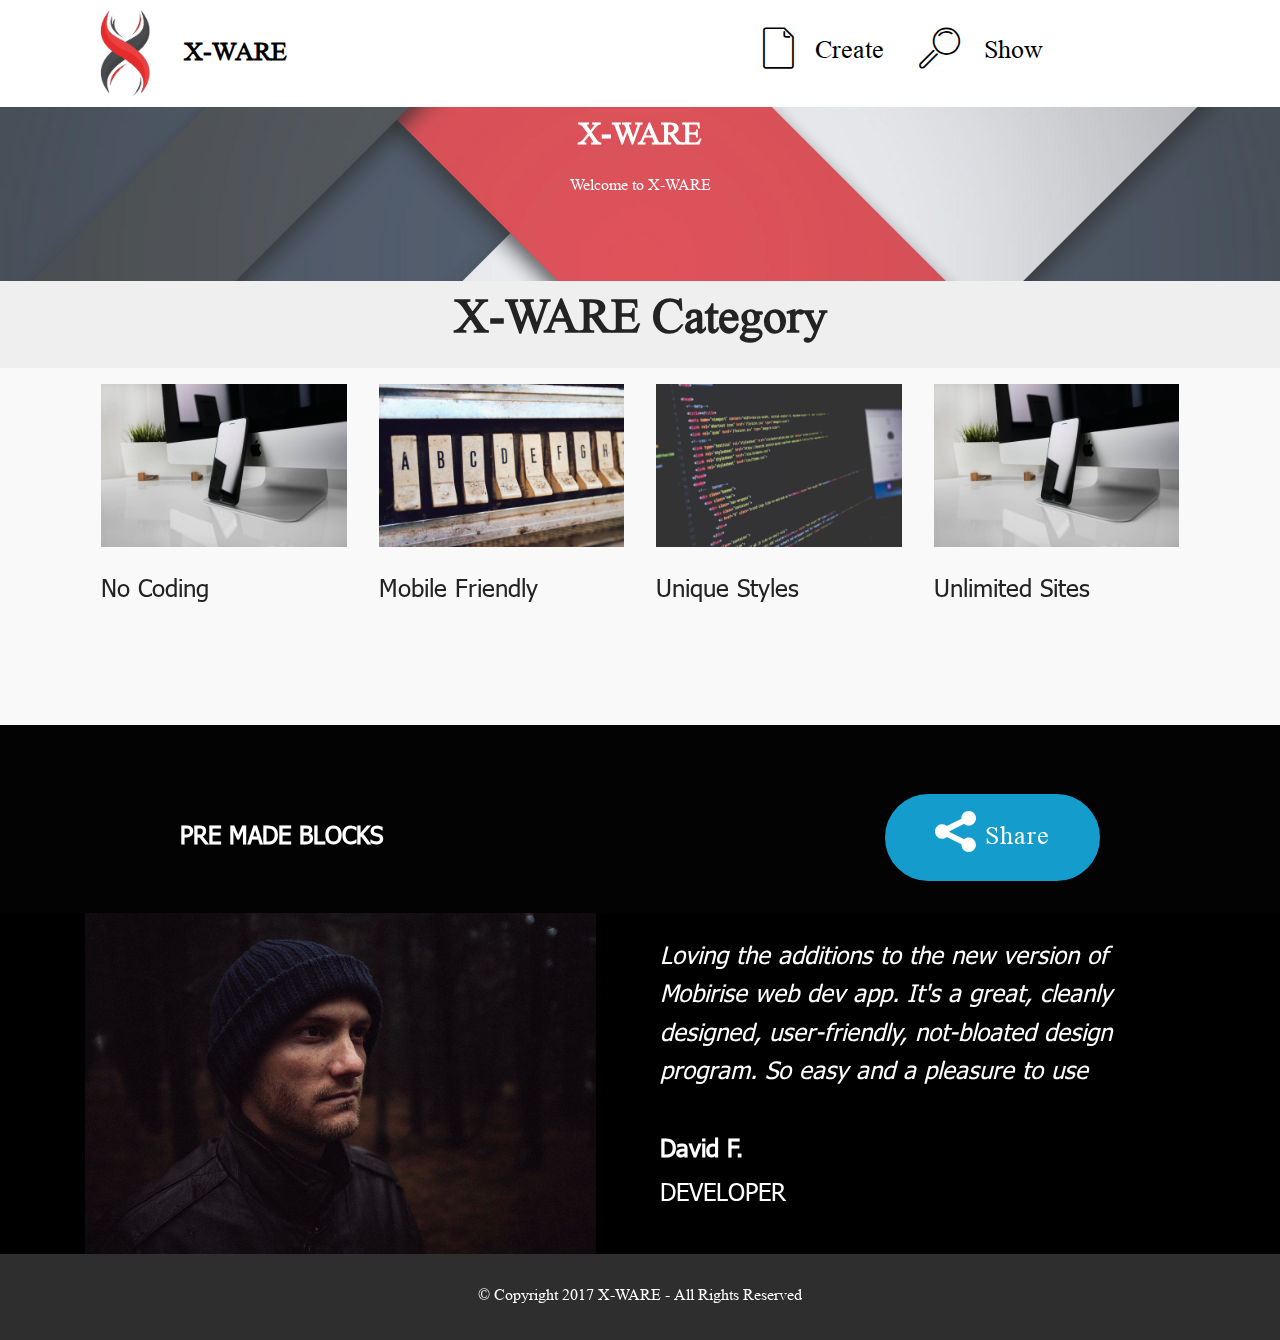
<file: index.html>
<!DOCTYPE html>
<html >
<head>
  <!-- Site made with Mobirise Website Builder v4.6.3, https://mobirise.com -->
  <meta charset="UTF-8">
  <meta http-equiv="X-UA-Compatible" content="IE=edge">
  <meta name="generator" content="Mobirise v4.6.3, mobirise.com">
  <meta name="viewport" content="width=device-width, initial-scale=1, minimum-scale=1">
  <link rel="shortcut icon" href="assets/images/logo-450x450.png" type="image/x-icon">
  <meta name="description" content="">
  <title>User_Home</title>
  <link rel="stylesheet" href="assets/web/assets/mobirise-icons/mobirise-icons.css">
  <link rel="stylesheet" href="assets/tether/tether.min.css">
  <link rel="stylesheet" href="assets/bootstrap/css/bootstrap.min.css">
  <link rel="stylesheet" href="assets/bootstrap/css/bootstrap-grid.min.css">
  <link rel="stylesheet" href="assets/bootstrap/css/bootstrap-reboot.min.css">
  <link rel="stylesheet" href="assets/socicon/css/styles.css">
  <link rel="stylesheet" href="assets/dropdown/css/style.css">
  <link rel="stylesheet" href="assets/theme/css/style.css">
  <link href="assets/fonts/style.css" rel="stylesheet">
  <link rel="stylesheet" href="assets/mobirise/css/mbr-additional.css" type="text/css">
  
  
  
</head>
<body>
  <section class="menu cid-qzyP18bSOo" once="menu" id="menu1-e">

    

    <nav class="navbar navbar-expand beta-menu navbar-dropdown align-items-center navbar-fixed-top navbar-toggleable-sm">
        <button class="navbar-toggler navbar-toggler-right" type="button" data-toggle="collapse" data-target="#navbarSupportedContent" aria-controls="navbarSupportedContent" aria-expanded="false" aria-label="Toggle navigation">
            <div class="hamburger">
                <span></span>
                <span></span>
                <span></span>
                <span></span>
            </div>
        </button>
        <div class="menu-logo">
            <div class="navbar-brand">
                <span class="navbar-logo">
                    <a href="https://mobirise.com">
                         <img src="assets/images/logo-450x450.png" alt="Mobirise" title="" style="height: 5.7rem;">
                    </a>
                </span>
                <span class="navbar-caption-wrap"><a class="navbar-caption text-black display-4" href="https://mobirise.com">X-WARE</a></span>
            </div>
        </div>
        <div class="collapse navbar-collapse" id="navbarSupportedContent">
            <ul class="navbar-nav nav-dropdown nav-right" data-app-modern-menu="true"><li class="nav-item">
                    <a class="nav-link link text-black display-4" href="https://mobirise.com"><span class="mbri-new-file mbr-iconfont mbr-iconfont-btn"></span>Create &nbsp;</a>
                </li>
                <li class="nav-item">
                    <a class="nav-link link text-black display-4" href="https://mobirise.com">
                        <span class="mbri-search mbr-iconfont mbr-iconfont-btn"></span>&nbsp;Show &nbsp; &nbsp; &nbsp; &nbsp; &nbsp; &nbsp; &nbsp; &nbsp; &nbsp; &nbsp;&nbsp;</a>
                </li></ul>
            
        </div>
    </nav>
</section>

<section class="engine"><a href="https://mobirise.ws/g">create your own website</a></section><section class="mbr-section content5 cid-qzyLcYPCNI mbr-parallax-background" id="content5-7">

    

    <div class="mbr-overlay" style="opacity: 0.2; background-color: rgb(255, 255, 255);">
    </div>

    <div class="container">
        <div class="media-container-row">
            <div class="title col-12 col-md-8">
                <h2 class="align-center mbr-bold mbr-white pb-3 mbr-fonts-style display-1">X-WARE</h2>
                <h3 class="mbr-section-subtitle align-center mbr-light mbr-white pb-3 mbr-fonts-style display-5">Welcome to X-WARE</h3>
                
                
            </div>
        </div>
    </div>
</section>

<section class="mbr-section content4 cid-qzEhPFWVkN" id="content4-1e">

    

    <div class="container">
        <div class="media-container-row">
            <div class="title col-12 col-md-8">
                <h2 class="align-center pb-3 mbr-fonts-style display-2"><strong>X-WARE Category</strong></h2>
                
                
            </div>
        </div>
    </div>
</section>

<section class="features2 cid-qzzlrJy74P" id="features2-j">

    

    
    
    <div class="container">
        <div class="media-container-row">
            <div class="card p-3 col-12 col-md-6 col-lg-3">
                <div class="card-wrapper">
                    <div class="card-img">
                        <img src="assets/images/01.jpg" alt="Mobirise">
                    </div>
                    <div class="card-box">
                        <h4 class="card-title pb-3 mbr-fonts-style display-7">
                            No Coding
                        </h4>
                        
                    </div>
                </div>
            </div>

            <div class="card p-3 col-12 col-md-6 col-lg-3">
                <div class="card-wrapper">
                    <div class="card-img">
                        <img src="assets/images/02.jpg" alt="Mobirise">
                    </div>
                    <div class="card-box ">
                        <h4 class="card-title pb-3 mbr-fonts-style display-7">
                            Mobile Friendly
                        </h4>
                        
                    </div>
                </div>
            </div>

            <div class="card p-3 col-12 col-md-6 col-lg-3">
                <div class="card-wrapper">
                    <div class="card-img">
                        <img src="assets/images/03.jpg" alt="Mobirise">
                    </div>
                    <div class="card-box">
                        <h4 class="card-title pb-3 mbr-fonts-style display-7">
                            Unique Styles&nbsp;</h4>
                        
                    </div>
                </div>
            </div>

            <div class="card p-3 col-12 col-md-6 col-lg-3">
                <div class="card-wrapper">
                    <div class="card-img">
                        <img src="assets/images/01.jpg" alt="Mobirise">
                    </div>
                    <div class="card-box">
                        <h4 class="card-title pb-3 mbr-fonts-style display-7">
                            Unlimited Sites
                        </h4>
                        
                    </div>
                </div>
            </div>
        </div>
    </div>
</section>

<section class="mbr-section info1 cid-qzyO2sQHyb" id="info1-d">

    

    
    <div class="container">
        <div class="row justify-content-center">
            <div class="media-container-column title col-12 col-lg-7 col-md-6">
                
                <h2 class="align-left mbr-bold mbr-fonts-style display-7">
                    PRE MADE BLOCKS
                </h2>
            </div>
            <div class="media-container-column col-12 col-lg-3 col-md-4">
                <div class="mbr-section-btn align-right py-4"><a class="btn btn-primary display-4" href="https://mobirise.com"><span class="socicon socicon-sharethis mbr-iconfont mbr-iconfont-btn"></span>Share</a></div>
            </div>
        </div>
    </div>
</section>

<section class="testimonials2 cid-qzyMOdyQpv" id="testimonials2-a">

    

    

    <div class="container">
        <div class="media-container-row">
            <div class="mbr-figure pr-lg-5" style="width: 100%;">
              <img src="assets/images/face4.jpg">
            </div>
            <div class="media-content px-3 align-self-center mbr-white py-2">
                    <p class="mbr-text testimonial-text mbr-fonts-style display-7">
                       Loving the additions to the new version of Mobirise web dev app. It's a great, cleanly designed, user-friendly, not-bloated design program. So easy and a pleasure to use
                    </p>
                    <p class="mbr-author-name pt-4 mb-2 mbr-fonts-style display-7">
                       David F.
                    </p>
                    <p class="mbr-author-desc mbr-fonts-style display-7">
                       DEVELOPER
                    </p>
            </div>
        </div>
    </div>
</section>

<section once="" class="cid-qzDRdv7Rxi" id="footer6-16">

    

    

    <div class="container">
        <div class="media-container-row align-center mbr-white">
            <div class="col-12">
                <p class="mbr-text mb-0 mbr-fonts-style display-5">
                    © Copyright 2017 X-WARE - All Rights Reserved
                </p>
            </div>
        </div>
    </div>
</section>


  <script src="assets/web/assets/jquery/jquery.min.js"></script>
  <script src="assets/popper/popper.min.js"></script>
  <script src="assets/tether/tether.min.js"></script>
  <script src="assets/bootstrap/js/bootstrap.min.js"></script>
  <script src="assets/dropdown/js/script.min.js"></script>
  <script src="assets/touchswipe/jquery.touch-swipe.min.js"></script>
  <script src="assets/parallax/jarallax.min.js"></script>
  <script src="assets/smoothscroll/smooth-scroll.js"></script>
  <script src="assets/theme/js/script.js"></script>
  
  
</body>
</html>
</file>
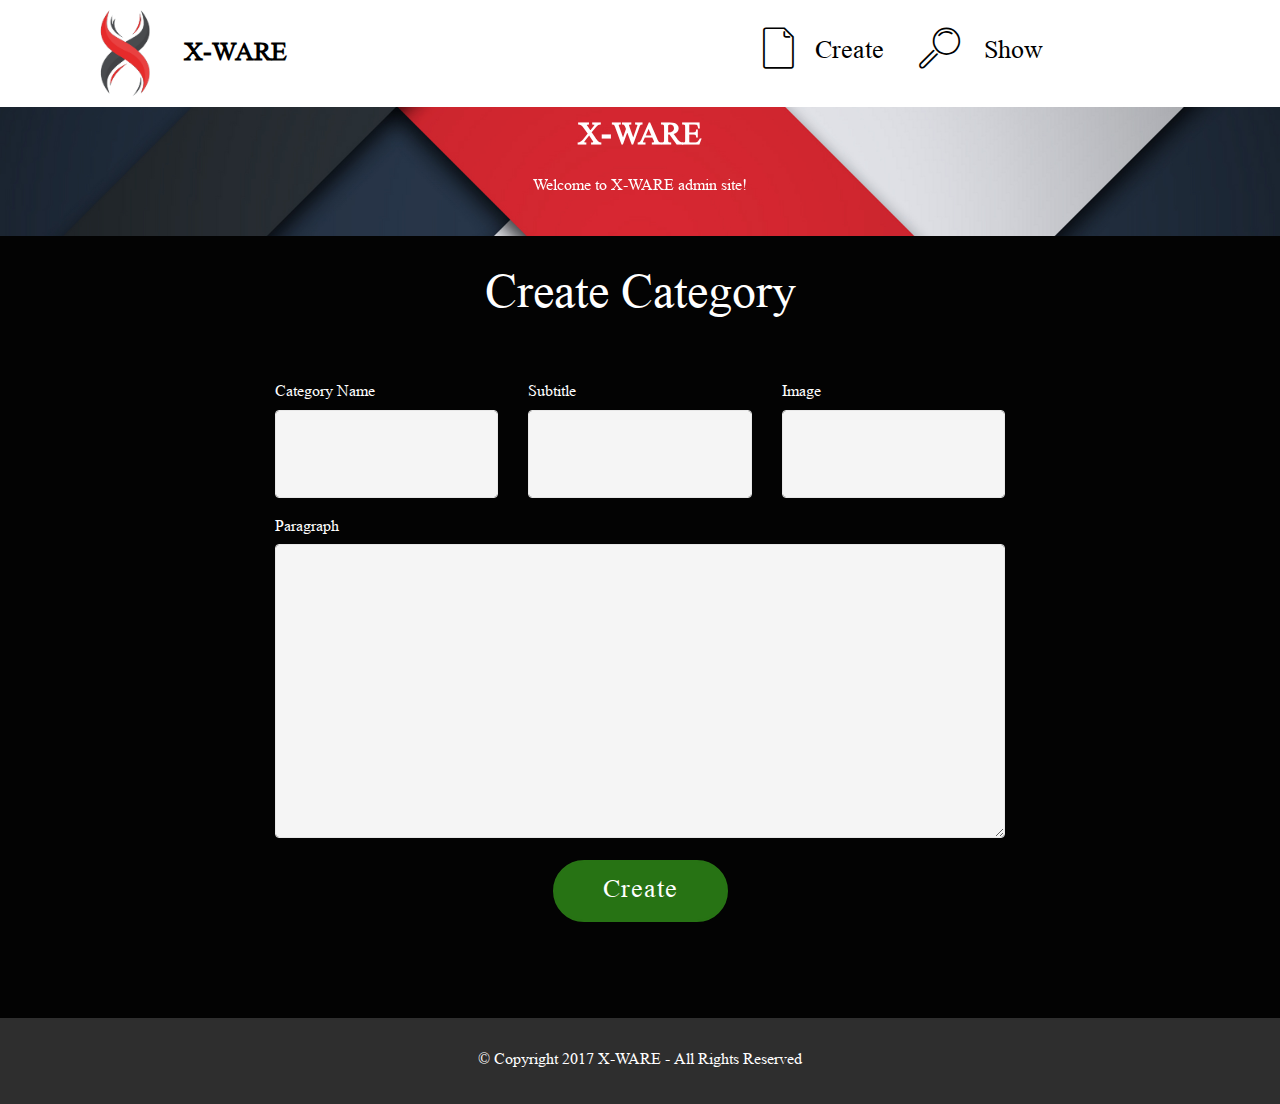
<file: page1.html>
<!DOCTYPE html>
<html >
<head>
  <!-- Site made with Mobirise Website Builder v4.6.3, https://mobirise.com -->
  <meta charset="UTF-8">
  <meta http-equiv="X-UA-Compatible" content="IE=edge">
  <meta name="generator" content="Mobirise v4.6.3, mobirise.com">
  <meta name="viewport" content="width=device-width, initial-scale=1, minimum-scale=1">
  <link rel="shortcut icon" href="assets/images/logo-450x450.png" type="image/x-icon">
  <meta name="description" content="Site Maker Description">
  <title>Admin_Create</title>
  <link rel="stylesheet" href="assets/web/assets/mobirise-icons/mobirise-icons.css">
  <link rel="stylesheet" href="assets/tether/tether.min.css">
  <link rel="stylesheet" href="assets/bootstrap/css/bootstrap.min.css">
  <link rel="stylesheet" href="assets/bootstrap/css/bootstrap-grid.min.css">
  <link rel="stylesheet" href="assets/bootstrap/css/bootstrap-reboot.min.css">
  <link rel="stylesheet" href="assets/dropdown/css/style.css">
  <link rel="stylesheet" href="assets/theme/css/style.css">
  <link href="assets/fonts/style.css" rel="stylesheet">
  <link rel="stylesheet" href="assets/mobirise/css/mbr-additional.css" type="text/css">
  
  
  
</head>
<body>
  <section class="menu cid-qzyP18bSOo" once="menu" id="menu1-l">

    

    <nav class="navbar navbar-expand beta-menu navbar-dropdown align-items-center navbar-fixed-top navbar-toggleable-sm">
        <button class="navbar-toggler navbar-toggler-right" type="button" data-toggle="collapse" data-target="#navbarSupportedContent" aria-controls="navbarSupportedContent" aria-expanded="false" aria-label="Toggle navigation">
            <div class="hamburger">
                <span></span>
                <span></span>
                <span></span>
                <span></span>
            </div>
        </button>
        <div class="menu-logo">
            <div class="navbar-brand">
                <span class="navbar-logo">
                    <a href="https://mobirise.com">
                         <img src="assets/images/logo-450x450.png" alt="Mobirise" title="" style="height: 5.7rem;">
                    </a>
                </span>
                <span class="navbar-caption-wrap"><a class="navbar-caption text-black display-4" href="https://mobirise.com">X-WARE</a></span>
            </div>
        </div>
        <div class="collapse navbar-collapse" id="navbarSupportedContent">
            <ul class="navbar-nav nav-dropdown nav-right" data-app-modern-menu="true"><li class="nav-item">
                    <a class="nav-link link text-black display-4" href="https://mobirise.com"><span class="mbri-new-file mbr-iconfont mbr-iconfont-btn"></span>Create &nbsp;</a>
                </li>
                <li class="nav-item">
                    <a class="nav-link link text-black display-4" href="https://mobirise.com">
                        <span class="mbri-search mbr-iconfont mbr-iconfont-btn"></span>&nbsp;Show &nbsp; &nbsp; &nbsp; &nbsp; &nbsp; &nbsp; &nbsp; &nbsp; &nbsp; &nbsp;&nbsp;</a>
                </li></ul>
            
        </div>
    </nav>
</section>

<section class="engine"><a href="https://mobirise.ws/e">best website authoring software</a></section><section class="mbr-section content5 cid-qzE3jvvYpr mbr-parallax-background" id="content5-1d">

    

    

    <div class="container">
        <div class="media-container-row">
            <div class="title col-12 col-md-8">
                <h2 class="align-center mbr-bold mbr-white pb-3 mbr-fonts-style display-1">
                    X-WARE</h2>
                <h3 class="mbr-section-subtitle align-center mbr-light mbr-white pb-3 mbr-fonts-style display-5">Welcome to X-WARE admin site!</h3>
                
                
            </div>
        </div>
    </div>
</section>

<section class="mbr-section form1 cid-qzDkQAak2N" id="form1-t">

    

    
    <div class="container">
        <div class="row justify-content-center">
            <div class="title col-12 col-lg-8">
                <h2 class="mbr-section-title align-center pb-3 mbr-fonts-style display-2">Create Category</h2>
                
            </div>
        </div>
    </div>
    <div class="container">
        <div class="row justify-content-center">
            <div class="media-container-column col-lg-8" data-form-type="formoid">
                    <div data-form-alert="" hidden="">
                        Thanks for filling out the form!
                    </div>
            
                    <form class="mbr-form" action="https://mobirise.com/" method="post" data-form-title="Mobirise Form"><input type="hidden" name="email" data-form-email="true" value="OGnZhmcK4FlbeUHJJsj2nbCSWRVRPioD2l3N5sA0AGDcO7xPuF0/WxSZ5BFJ4vVRtazsDAWVx10HBJgonpqa1xxYPCRst50HU+zmiq1D2kKBxOf45iWfUQ0+F7VAMEgI" data-form-field="Email">
                        <div class="row row-sm-offset">
                            <div class="col-md-4 multi-horizontal" data-for="name">
                                <div class="form-group">
                                    <label class="form-control-label mbr-fonts-style display-5" for="name-form1-t">Category Name</label>
                                    <input type="text" class="form-control" name="name" data-form-field="Name" required="" id="name-form1-t">
                                </div>
                            </div>
                            <div class="col-md-4 multi-horizontal" data-for="email">
                                <div class="form-group">
                                    <label class="form-control-label mbr-fonts-style display-5" for="email-form1-t">Subtitle</label>
                                    <input type="email" class="form-control" name="email" data-form-field="Email" required="" id="email-form1-t">
                                </div>
                            </div>
                            <div class="col-md-4 multi-horizontal" data-for="phone">
                                <div class="form-group">
                                    <label class="form-control-label mbr-fonts-style display-5" for="phone-form1-t">Image&nbsp;</label>
                                    <input type="tel" class="form-control" name="phone" data-form-field="Phone" id="phone-form1-t">
                                </div>
                            </div>
                        </div>
                        <div class="form-group" data-for="message">
                            <label class="form-control-label mbr-fonts-style display-5" for="message-form1-t">Paragraph</label>
                            <textarea type="text" class="form-control" name="message" rows="7" data-form-field="Message" id="message-form1-t"></textarea>
                        </div>
            
                        <span class="input-group-btn"><button href="" type="submit" class="btn btn-form btn-danger display-4">Create</button></span>
                    </form>
            </div>
        </div>
    </div>
</section>

<section once="" class="cid-qzDkyeTyRV" id="footer6-s">

    

    

    <div class="container">
        <div class="media-container-row align-center mbr-white">
            <div class="col-12">
                <p class="mbr-text mb-0 mbr-fonts-style display-5">
                    © Copyright 2017 X-WARE - All Rights Reserved
                </p>
            </div>
        </div>
    </div>
</section>


  <script src="assets/web/assets/jquery/jquery.min.js"></script>
  <script src="assets/popper/popper.min.js"></script>
  <script src="assets/tether/tether.min.js"></script>
  <script src="assets/bootstrap/js/bootstrap.min.js"></script>
  <script src="assets/dropdown/js/script.min.js"></script>
  <script src="assets/touchswipe/jquery.touch-swipe.min.js"></script>
  <script src="assets/parallax/jarallax.min.js"></script>
  <script src="assets/smoothscroll/smooth-scroll.js"></script>
  <script src="assets/theme/js/script.js"></script>
  <script src="assets/formoid/formoid.min.js"></script>
  
  
</body>
</html>
</file>
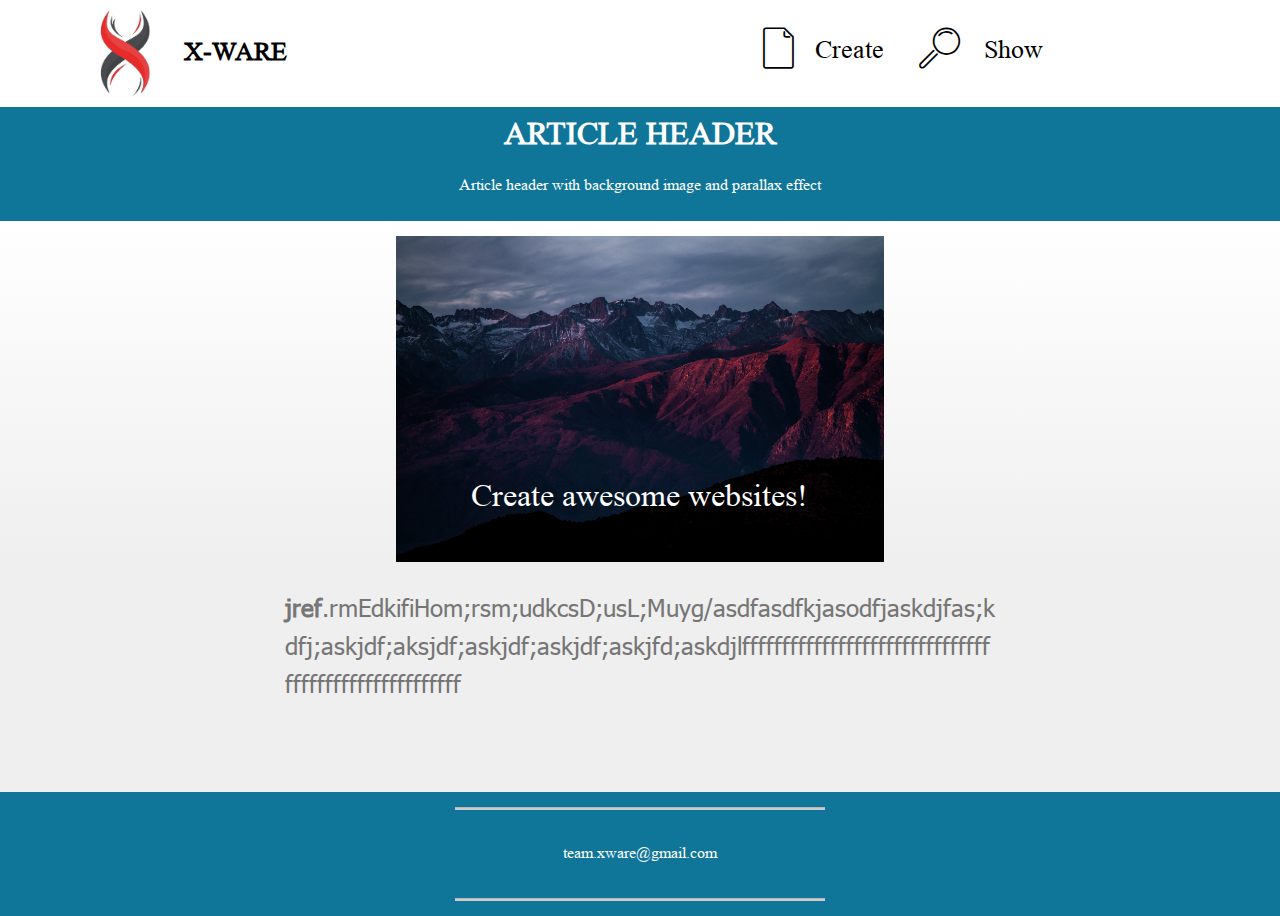
<file: page2.html>
<!DOCTYPE html>
<html >
<head>
  <!-- Site made with Mobirise Website Builder v4.6.3, https://mobirise.com -->
  <meta charset="UTF-8">
  <meta http-equiv="X-UA-Compatible" content="IE=edge">
  <meta name="generator" content="Mobirise v4.6.3, mobirise.com">
  <meta name="viewport" content="width=device-width, initial-scale=1, minimum-scale=1">
  <link rel="shortcut icon" href="assets/images/logo-450x450.png" type="image/x-icon">
  <meta name="description" content="Web Page Maker Description">
  <title>User_Detail</title>
  <link rel="stylesheet" href="assets/web/assets/mobirise-icons/mobirise-icons.css">
  <link rel="stylesheet" href="assets/tether/tether.min.css">
  <link rel="stylesheet" href="assets/bootstrap/css/bootstrap.min.css">
  <link rel="stylesheet" href="assets/bootstrap/css/bootstrap-grid.min.css">
  <link rel="stylesheet" href="assets/bootstrap/css/bootstrap-reboot.min.css">
  <link rel="stylesheet" href="assets/facebook-plugin/style.css">
  <link rel="stylesheet" href="assets/dropdown/css/style.css">
  <link rel="stylesheet" href="assets/theme/css/style.css">
  <link href="assets/fonts/style.css" rel="stylesheet">
  <link rel="stylesheet" href="assets/mobirise/css/mbr-additional.css" type="text/css">
  
  
  
</head>
<body>
  <section class="menu cid-qzyP18bSOo" once="menu" id="menu1-u">

    

    <nav class="navbar navbar-expand beta-menu navbar-dropdown align-items-center navbar-fixed-top navbar-toggleable-sm">
        <button class="navbar-toggler navbar-toggler-right" type="button" data-toggle="collapse" data-target="#navbarSupportedContent" aria-controls="navbarSupportedContent" aria-expanded="false" aria-label="Toggle navigation">
            <div class="hamburger">
                <span></span>
                <span></span>
                <span></span>
                <span></span>
            </div>
        </button>
        <div class="menu-logo">
            <div class="navbar-brand">
                <span class="navbar-logo">
                    <a href="https://mobirise.com">
                         <img src="assets/images/logo-450x450.png" alt="Mobirise" title="" style="height: 5.7rem;">
                    </a>
                </span>
                <span class="navbar-caption-wrap"><a class="navbar-caption text-black display-4" href="https://mobirise.com">X-WARE</a></span>
            </div>
        </div>
        <div class="collapse navbar-collapse" id="navbarSupportedContent">
            <ul class="navbar-nav nav-dropdown nav-right" data-app-modern-menu="true"><li class="nav-item">
                    <a class="nav-link link text-black display-4" href="https://mobirise.com"><span class="mbri-new-file mbr-iconfont mbr-iconfont-btn"></span>Create &nbsp;</a>
                </li>
                <li class="nav-item">
                    <a class="nav-link link text-black display-4" href="https://mobirise.com">
                        <span class="mbri-search mbr-iconfont mbr-iconfont-btn"></span>&nbsp;Show &nbsp; &nbsp; &nbsp; &nbsp; &nbsp; &nbsp; &nbsp; &nbsp; &nbsp; &nbsp;&nbsp;</a>
                </li></ul>
            
        </div>
    </nav>
</section>

<section class="engine"><a href="https://mobirise.ws/c">best free site maker</a></section><section class="mbr-section content5 cid-qzDy6SLqOA" id="content5-w">

    

    

    <div class="container">
        <div class="media-container-row">
            <div class="title col-12 col-md-8">
                <h2 class="align-center mbr-bold mbr-white pb-3 mbr-fonts-style display-1">
                    ARTICLE HEADER
                </h2>
                <h3 class="mbr-section-subtitle align-center mbr-light mbr-white pb-3 mbr-fonts-style display-5">
                    Article header with background image and parallax effect
                </h3>
                
                
            </div>
        </div>
    </div>
</section>

<section class="cid-qzDz4kbhhx" id="image3-11">

    

    <figure class="mbr-figure container">
            <div class="image-block" style="width: 44%;">
                <img src="assets/images/jumbotron.jpg" width="1400" alt="Mobirise">
                <figcaption class="mbr-figure-caption mbr-figure-caption-over">
                    <div class="container pb-5 mbr-white align-center mbr-fonts-style display-1">
                        Create awesome websites!
                    </div>
                </figcaption>
            </div>
    </figure>
</section>

<section class="mbr-section article content1 cid-qzDziaXdqi" id="content1-12">
    
     

    <div class="container">
        <div class="media-container-row">
            <div class="mbr-text col-12 col-md-8 mbr-fonts-style display-7"><strong>jref</strong>.rmEdkifiHom;rsm;udkcsD;usL;Muyg/asdfasdfkjasodfjaskdjfas;kdfj;askjdf;aksjdf;askjdf;askjdf;askjfd;askdjlfffffffffffffffffffffffffffffffffffffffffffffffffffff</div>
        </div>
    </div>
</section>

<section class="mbr-section mbr-section__comments" id="facebook-comments-block-15" data-rv-view="498" style="background-color: rgb(239, 239, 239); padding-top: 1.5rem; padding-bottom: 0rem;">
         
    <div class="mbr-section__container mbr-section__container--isolated addons-container">
        <div class="addons-row">
            <div class="addons-container-inner"><div class="facebookPlaceholder" data-numposts="9"><h2>FACEBOOK COMMENTS WILL BE SHOWN ONLY WHEN YOUR SITE IS ONLINE</h2> <img src="assets/images/facebook-comments.jpg"></div></div>
            
           
        </div>
    </div>
</section>

<section class="mbr-section article content10 cid-qzDyhK7YCg" id="content10-x">
    
     

    <div class="container">
        <div class="inner-container" style="width: 74%;">
            <hr class="line" style="width: 45%;">
            <div class="section-text align-center mbr-white mbr-fonts-style display-5">team.xware@gmail.com</div>
            <hr class="line" style="width: 45%;">
        </div>
    </div>
</section>


  <script src="assets/web/assets/jquery/jquery.min.js"></script>
  <script src="assets/popper/popper.min.js"></script>
  <script src="assets/tether/tether.min.js"></script>
  <script src="assets/bootstrap/js/bootstrap.min.js"></script>
  <script src="https://connect.facebook.net/en_US/sdk.js#xfbml=1&version=v2.5"></script>
  <script src="https://apis.google.com/js/plusone.js"></script>
  <script src="assets/facebook-plugin/facebook-script.js"></script>
  <script src="assets/smoothscroll/smooth-scroll.js"></script>
  <script src="assets/dropdown/js/script.min.js"></script>
  <script src="assets/touchswipe/jquery.touch-swipe.min.js"></script>
  <script src="assets/theme/js/script.js"></script>
  
  
</body>
</html>
</file>
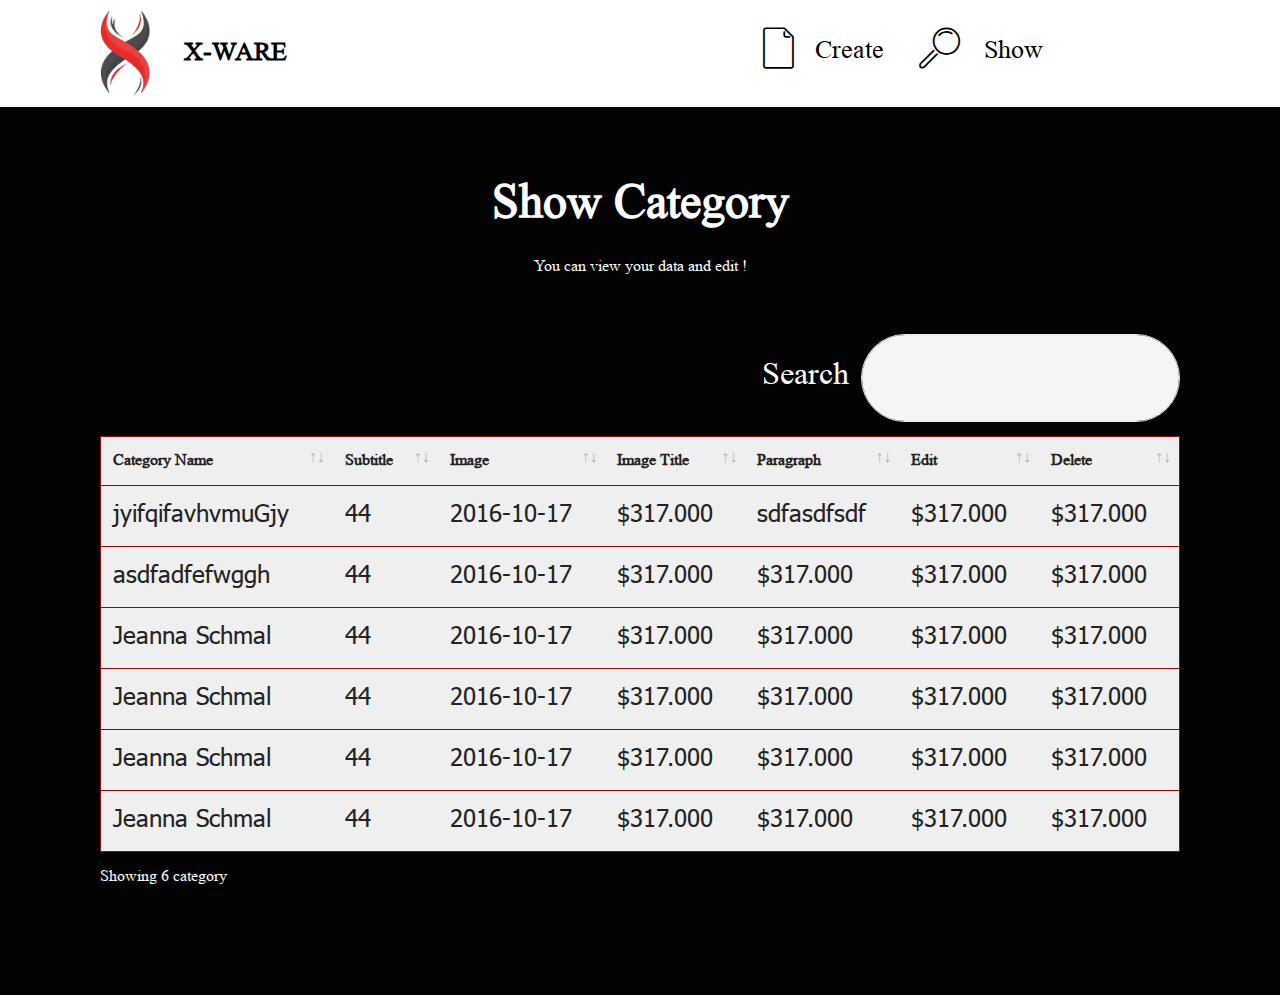
<file: page3.html>
<!DOCTYPE html>
<html >
<head>
  <!-- Site made with Mobirise Website Builder v4.6.3, https://mobirise.com -->
  <meta charset="UTF-8">
  <meta http-equiv="X-UA-Compatible" content="IE=edge">
  <meta name="generator" content="Mobirise v4.6.3, mobirise.com">
  <meta name="viewport" content="width=device-width, initial-scale=1, minimum-scale=1">
  <link rel="shortcut icon" href="assets/images/logo-450x450.png" type="image/x-icon">
  <meta name="description" content="Web Builder Description">
  <title>Admin_Show</title>
  <link rel="stylesheet" href="assets/web/assets/mobirise-icons/mobirise-icons.css">
  <link rel="stylesheet" href="assets/tether/tether.min.css">
  <link rel="stylesheet" href="assets/bootstrap/css/bootstrap.min.css">
  <link rel="stylesheet" href="assets/bootstrap/css/bootstrap-grid.min.css">
  <link rel="stylesheet" href="assets/bootstrap/css/bootstrap-reboot.min.css">
  <link rel="stylesheet" href="assets/dropdown/css/style.css">
  <link rel="stylesheet" href="assets/datatables/data-tables.bootstrap4.min.css">
  <link rel="stylesheet" href="assets/theme/css/style.css">
  <link href="assets/fonts/style.css" rel="stylesheet">
  <link rel="stylesheet" href="assets/mobirise/css/mbr-additional.css" type="text/css">
  
  
  
</head>
<body>
  <section class="menu cid-qzyP18bSOo" once="menu" id="menu1-17">

    

    <nav class="navbar navbar-expand beta-menu navbar-dropdown align-items-center navbar-fixed-top navbar-toggleable-sm">
        <button class="navbar-toggler navbar-toggler-right" type="button" data-toggle="collapse" data-target="#navbarSupportedContent" aria-controls="navbarSupportedContent" aria-expanded="false" aria-label="Toggle navigation">
            <div class="hamburger">
                <span></span>
                <span></span>
                <span></span>
                <span></span>
            </div>
        </button>
        <div class="menu-logo">
            <div class="navbar-brand">
                <span class="navbar-logo">
                    <a href="https://mobirise.com">
                         <img src="assets/images/logo-450x450.png" alt="Mobirise" title="" style="height: 5.7rem;">
                    </a>
                </span>
                <span class="navbar-caption-wrap"><a class="navbar-caption text-black display-4" href="https://mobirise.com">X-WARE</a></span>
            </div>
        </div>
        <div class="collapse navbar-collapse" id="navbarSupportedContent">
            <ul class="navbar-nav nav-dropdown nav-right" data-app-modern-menu="true"><li class="nav-item">
                    <a class="nav-link link text-black display-4" href="https://mobirise.com"><span class="mbri-new-file mbr-iconfont mbr-iconfont-btn"></span>Create &nbsp;</a>
                </li>
                <li class="nav-item">
                    <a class="nav-link link text-black display-4" href="https://mobirise.com">
                        <span class="mbri-search mbr-iconfont mbr-iconfont-btn"></span>&nbsp;Show &nbsp; &nbsp; &nbsp; &nbsp; &nbsp; &nbsp; &nbsp; &nbsp; &nbsp; &nbsp;&nbsp;</a>
                </li></ul>
            
        </div>
    </nav>
</section>

<section class="engine"><a href="https://mobirise.ws/d">best web page software</a></section><section once="" class="cid-qzDkyeTyRV" id="footer6-18">

    

    

    <div class="container">
        <div class="media-container-row align-center mbr-white">
            <div class="col-12">
                <p class="mbr-text mb-0 mbr-fonts-style display-5">
                    © Copyright 2017 X-WARE - All Rights Reserved
                </p>
            </div>
        </div>
    </div>
</section>

<section class="section-table cid-qzDVQDIKNJ" id="table1-19">

  
  
  <div class="container container-table">
      <h2 class="mbr-section-title mbr-fonts-style align-center pb-3 display-2"><strong>Show Category</strong></h2>
      <h3 class="mbr-section-subtitle mbr-fonts-style align-center pb-5 mbr-light display-5">You can view your data and edit !</h3>
      <div class="table-wrapper">
        <div class="container">
          <div class="row search">
            <div class="col-md-6"></div>
            <div class="col-md-6">
                <div class="dataTables_filter">
                  <label class="searchInfo mbr-fonts-style display-1">Search</label>
                  <input class="form-control input-sm" disabled="">
                </div>
            </div>
          </div>
        </div>

        <div class="container scroll">
          <table class="table isSearch" cellspacing="0">
            <thead>
              <tr class="table-heads ">
                  
                  
                  
                  
              <th class="head-item mbr-fonts-style display-5">Category Name</th><th class="head-item mbr-fonts-style display-5">Subtitle</th><th class="head-item mbr-fonts-style display-5">Image</th><th class="head-item mbr-fonts-style display-5">Image Title</th><th class="head-item mbr-fonts-style display-5">Paragraph</th><th class="head-item mbr-fonts-style display-5">Edit</th><th class="head-item mbr-fonts-style display-5">Delete</th></tr>
            </thead>

            <tbody>
              
              
              
              
            <tr> 
                
                
                
                
              <td class="body-item mbr-fonts-style display-7">jyifqifavhvmuGjy</td><td class="body-item mbr-fonts-style display-7">44</td><td class="body-item mbr-fonts-style display-7">2016-10-17</td><td class="body-item mbr-fonts-style display-7">$317.000</td><td class="body-item mbr-fonts-style display-7">sdfasdfsdf</td><td class="body-item mbr-fonts-style display-7">$317.000</td><td class="body-item mbr-fonts-style display-7">$317.000</td></tr><tr> 
                
                
                
                
              <td class="body-item mbr-fonts-style display-7">asdfadfefwggh</td><td class="body-item mbr-fonts-style display-7">44</td><td class="body-item mbr-fonts-style display-7">2016-10-17</td><td class="body-item mbr-fonts-style display-7">$317.000</td><td class="body-item mbr-fonts-style display-7">$317.000</td><td class="body-item mbr-fonts-style display-7">$317.000</td><td class="body-item mbr-fonts-style display-7">$317.000</td></tr><tr> 
                
                
                
                
              <td class="body-item mbr-fonts-style display-7">Jeanna Schmal</td><td class="body-item mbr-fonts-style display-7">44</td><td class="body-item mbr-fonts-style display-7">2016-10-17</td><td class="body-item mbr-fonts-style display-7">$317.000</td><td class="body-item mbr-fonts-style display-7">$317.000</td><td class="body-item mbr-fonts-style display-7">$317.000</td><td class="body-item mbr-fonts-style display-7">$317.000</td></tr><tr> 
                
                
                
                
              <td class="body-item mbr-fonts-style display-7">Jeanna Schmal</td><td class="body-item mbr-fonts-style display-7">44</td><td class="body-item mbr-fonts-style display-7">2016-10-17</td><td class="body-item mbr-fonts-style display-7">$317.000</td><td class="body-item mbr-fonts-style display-7">$317.000</td><td class="body-item mbr-fonts-style display-7">$317.000</td><td class="body-item mbr-fonts-style display-7">$317.000</td></tr><tr> 
                
                
                
                
              <td class="body-item mbr-fonts-style display-7">Jeanna Schmal</td><td class="body-item mbr-fonts-style display-7">44</td><td class="body-item mbr-fonts-style display-7">2016-10-17</td><td class="body-item mbr-fonts-style display-7">$317.000</td><td class="body-item mbr-fonts-style display-7">$317.000</td><td class="body-item mbr-fonts-style display-7">$317.000</td><td class="body-item mbr-fonts-style display-7">$317.000</td></tr><tr> 
                
                
                
                
              <td class="body-item mbr-fonts-style display-7">Jeanna Schmal</td><td class="body-item mbr-fonts-style display-7">44</td><td class="body-item mbr-fonts-style display-7">2016-10-17</td><td class="body-item mbr-fonts-style display-7">$317.000</td><td class="body-item mbr-fonts-style display-7">$317.000</td><td class="body-item mbr-fonts-style display-7">$317.000</td><td class="body-item mbr-fonts-style display-7">$317.000</td></tr></tbody>
          </table>
        </div>
        <div class="container table-info-container">
          <div class="row info">
            <div class="col-md-6">
              <div class="dataTables_info mbr-fonts-style display-5">
                <span class="infoBefore">Showing</span>
                <span class="inactive infoRows"></span>
                <span class="infoAfter">category</span>
                <span class="infoFilteredBefore">(filtered from</span>
                <span class="inactive infoRows"></span>
                <span class="infoFilteredAfter"> total entries)</span>
              </div>
            </div>
            <div class="col-md-6"></div>
          </div>
        </div>
      </div>
    </div>
</section>


  <script src="assets/web/assets/jquery/jquery.min.js"></script>
  <script src="assets/popper/popper.min.js"></script>
  <script src="assets/tether/tether.min.js"></script>
  <script src="assets/bootstrap/js/bootstrap.min.js"></script>
  <script src="assets/smoothscroll/smooth-scroll.js"></script>
  <script src="assets/dropdown/js/script.min.js"></script>
  <script src="assets/touchswipe/jquery.touch-swipe.min.js"></script>
  <script src="assets/datatables/jquery.data-tables.min.js"></script>
  <script src="assets/datatables/data-tables.bootstrap4.min.js"></script>
  <script src="assets/theme/js/script.js"></script>
  
  
</body>
</html>
</file>
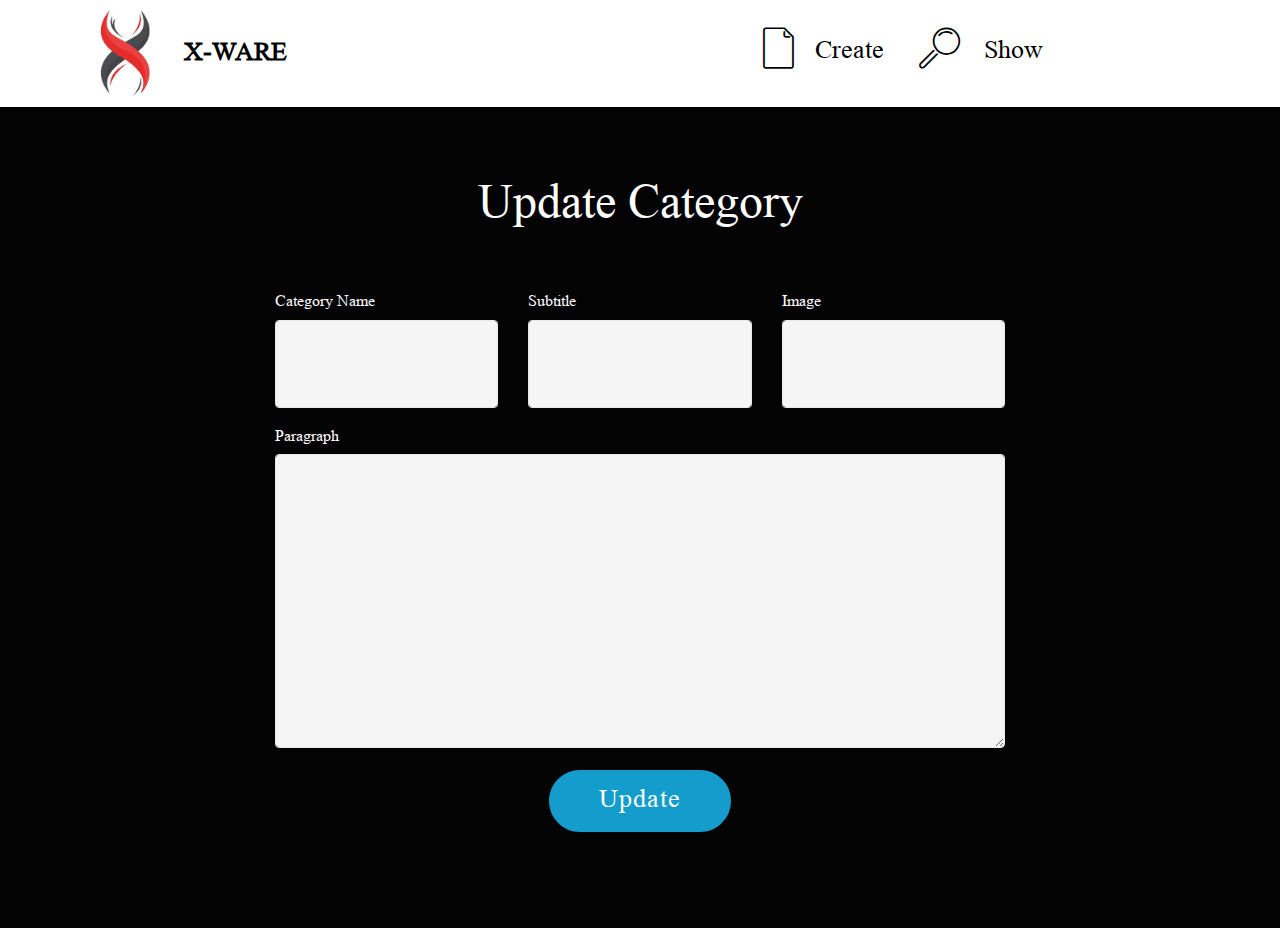
<file: page4.html>
<!DOCTYPE html>
<html >
<head>
  <!-- Site made with Mobirise Website Builder v4.6.3, https://mobirise.com -->
  <meta charset="UTF-8">
  <meta http-equiv="X-UA-Compatible" content="IE=edge">
  <meta name="generator" content="Mobirise v4.6.3, mobirise.com">
  <meta name="viewport" content="width=device-width, initial-scale=1, minimum-scale=1">
  <link rel="shortcut icon" href="assets/images/logo-450x450.png" type="image/x-icon">
  <meta name="description" content="Web Page Creator Description">
  <title>Admin_Update</title>
  <link rel="stylesheet" href="assets/web/assets/mobirise-icons/mobirise-icons.css">
  <link rel="stylesheet" href="assets/tether/tether.min.css">
  <link rel="stylesheet" href="assets/bootstrap/css/bootstrap.min.css">
  <link rel="stylesheet" href="assets/bootstrap/css/bootstrap-grid.min.css">
  <link rel="stylesheet" href="assets/bootstrap/css/bootstrap-reboot.min.css">
  <link rel="stylesheet" href="assets/dropdown/css/style.css">
  <link rel="stylesheet" href="assets/theme/css/style.css">
  <link href="assets/fonts/style.css" rel="stylesheet">
  <link rel="stylesheet" href="assets/mobirise/css/mbr-additional.css" type="text/css">
  
  
  
</head>
<body>
  <section class="menu cid-qzyP18bSOo" once="menu" id="menu1-1a">

    

    <nav class="navbar navbar-expand beta-menu navbar-dropdown align-items-center navbar-fixed-top navbar-toggleable-sm">
        <button class="navbar-toggler navbar-toggler-right" type="button" data-toggle="collapse" data-target="#navbarSupportedContent" aria-controls="navbarSupportedContent" aria-expanded="false" aria-label="Toggle navigation">
            <div class="hamburger">
                <span></span>
                <span></span>
                <span></span>
                <span></span>
            </div>
        </button>
        <div class="menu-logo">
            <div class="navbar-brand">
                <span class="navbar-logo">
                    <a href="https://mobirise.com">
                         <img src="assets/images/logo-450x450.png" alt="Mobirise" title="" style="height: 5.7rem;">
                    </a>
                </span>
                <span class="navbar-caption-wrap"><a class="navbar-caption text-black display-4" href="https://mobirise.com">X-WARE</a></span>
            </div>
        </div>
        <div class="collapse navbar-collapse" id="navbarSupportedContent">
            <ul class="navbar-nav nav-dropdown nav-right" data-app-modern-menu="true"><li class="nav-item">
                    <a class="nav-link link text-black display-4" href="https://mobirise.com"><span class="mbri-new-file mbr-iconfont mbr-iconfont-btn"></span>Create &nbsp;</a>
                </li>
                <li class="nav-item">
                    <a class="nav-link link text-black display-4" href="https://mobirise.com">
                        <span class="mbri-search mbr-iconfont mbr-iconfont-btn"></span>&nbsp;Show &nbsp; &nbsp; &nbsp; &nbsp; &nbsp; &nbsp; &nbsp; &nbsp; &nbsp; &nbsp;&nbsp;</a>
                </li></ul>
            
        </div>
    </nav>
</section>

<section class="engine"><a href="https://mobirise.ws/g">how to create your own website</a></section><section once="" class="cid-qzDkyeTyRV" id="footer6-1b">

    

    

    <div class="container">
        <div class="media-container-row align-center mbr-white">
            <div class="col-12">
                <p class="mbr-text mb-0 mbr-fonts-style display-5">
                    © Copyright 2017 X-WARE - All Rights Reserved
                </p>
            </div>
        </div>
    </div>
</section>

<section class="mbr-section form1 cid-qzE0M8gYbx" id="form1-1c">

    

    
    <div class="container">
        <div class="row justify-content-center">
            <div class="title col-12 col-lg-8">
                <h2 class="mbr-section-title align-center pb-3 mbr-fonts-style display-2">
                    Update Category</h2>
                
            </div>
        </div>
    </div>
    <div class="container">
        <div class="row justify-content-center">
            <div class="media-container-column col-lg-8" data-form-type="formoid">
                    <div data-form-alert="" hidden="">
                        Thanks for filling out the form!
                    </div>
            
                    <form class="mbr-form" action="https://mobirise.com/" method="post" data-form-title="Mobirise Form"><input type="hidden" name="email" data-form-email="true" value="w2k4+7H/y0VtWknYTqDkeFvAFVSnB85bXz8KC/n04ZSec114K+sCQlrypGwIkqeQpppi1UmwEamFR9aQ1hUxeaSvDTUcFgC4PZBtQXvj5V8XfBJswvLqveCFwE1WNrNP" data-form-field="Email">
                        <div class="row row-sm-offset">
                            <div class="col-md-4 multi-horizontal" data-for="name">
                                <div class="form-group">
                                    <label class="form-control-label mbr-fonts-style display-5" for="name-form1-1c">Category Name</label>
                                    <input type="text" class="form-control" name="name" data-form-field="Name" required="" id="name-form1-1c">
                                </div>
                            </div>
                            <div class="col-md-4 multi-horizontal" data-for="email">
                                <div class="form-group">
                                    <label class="form-control-label mbr-fonts-style display-5" for="email-form1-1c">Subtitle</label>
                                    <input type="email" class="form-control" name="email" data-form-field="Email" required="" id="email-form1-1c">
                                </div>
                            </div>
                            <div class="col-md-4 multi-horizontal" data-for="phone">
                                <div class="form-group">
                                    <label class="form-control-label mbr-fonts-style display-5" for="phone-form1-1c">Image</label>
                                    <input type="tel" class="form-control" name="phone" data-form-field="Phone" id="phone-form1-1c">
                                </div>
                            </div>
                        </div>
                        <div class="form-group" data-for="message">
                            <label class="form-control-label mbr-fonts-style display-5" for="message-form1-1c">Paragraph</label>
                            <textarea type="text" class="form-control" name="message" rows="7" data-form-field="Message" id="message-form1-1c"></textarea>
                        </div>
            
                        <span class="input-group-btn"><button href="" type="submit" class="btn btn-primary btn-form display-4">Update</button></span>
                    </form>
            </div>
        </div>
    </div>
</section>


  <script src="assets/web/assets/jquery/jquery.min.js"></script>
  <script src="assets/popper/popper.min.js"></script>
  <script src="assets/tether/tether.min.js"></script>
  <script src="assets/bootstrap/js/bootstrap.min.js"></script>
  <script src="assets/smoothscroll/smooth-scroll.js"></script>
  <script src="assets/dropdown/js/script.min.js"></script>
  <script src="assets/touchswipe/jquery.touch-swipe.min.js"></script>
  <script src="assets/theme/js/script.js"></script>
  <script src="assets/formoid/formoid.min.js"></script>
  
  
</body>
</html>
</file>
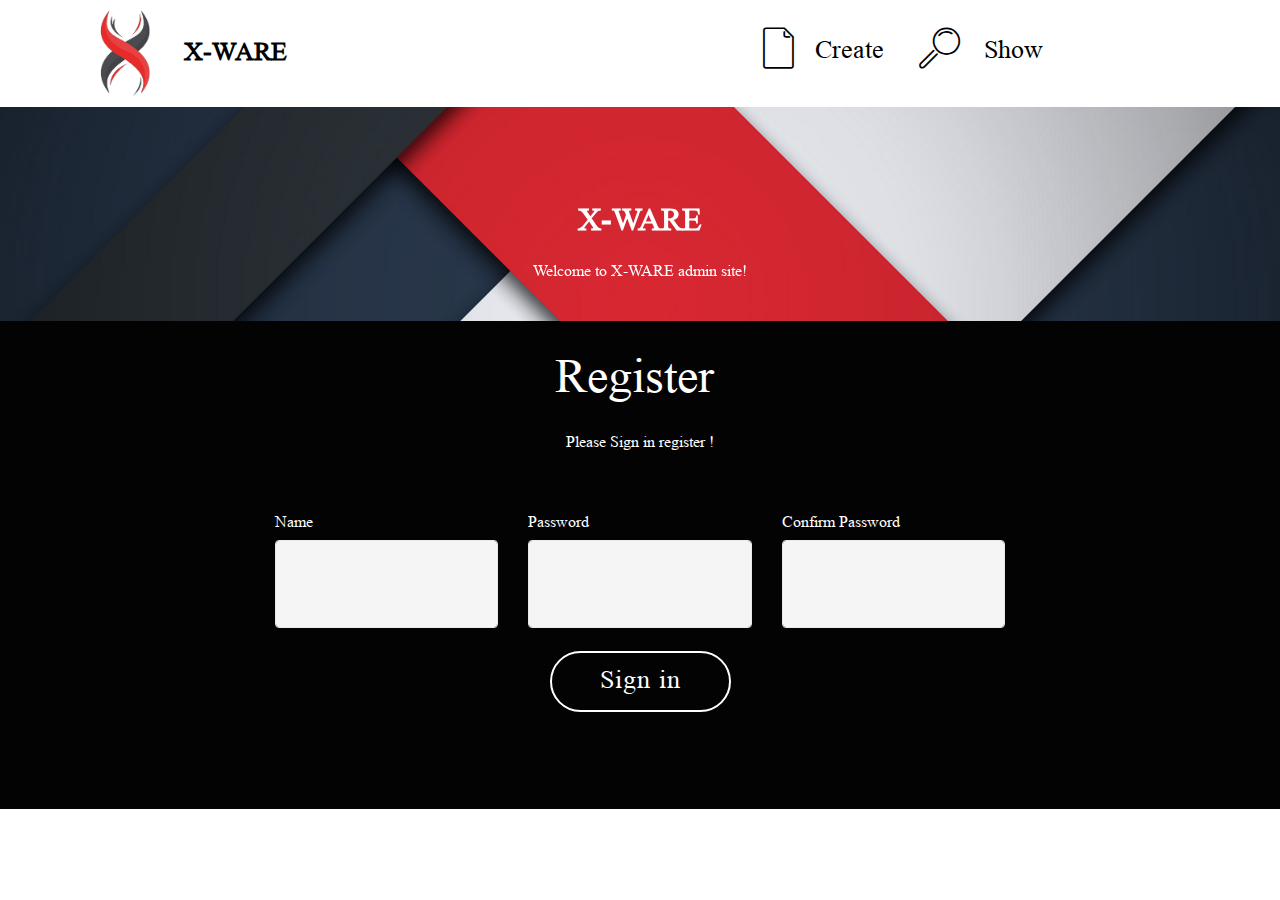
<file: page5.html>
<!DOCTYPE html>
<html >
<head>
  <!-- Site made with Mobirise Website Builder v4.6.3, https://mobirise.com -->
  <meta charset="UTF-8">
  <meta http-equiv="X-UA-Compatible" content="IE=edge">
  <meta name="generator" content="Mobirise v4.6.3, mobirise.com">
  <meta name="viewport" content="width=device-width, initial-scale=1, minimum-scale=1">
  <link rel="shortcut icon" href="assets/images/logo-450x450.png" type="image/x-icon">
  <meta name="description" content="Site Generator Description">
  <title>Admin_Register</title>
  <link rel="stylesheet" href="assets/web/assets/mobirise-icons/mobirise-icons.css">
  <link rel="stylesheet" href="assets/tether/tether.min.css">
  <link rel="stylesheet" href="assets/bootstrap/css/bootstrap.min.css">
  <link rel="stylesheet" href="assets/bootstrap/css/bootstrap-grid.min.css">
  <link rel="stylesheet" href="assets/bootstrap/css/bootstrap-reboot.min.css">
  <link rel="stylesheet" href="assets/dropdown/css/style.css">
  <link rel="stylesheet" href="assets/theme/css/style.css">
  <link href="assets/fonts/style.css" rel="stylesheet">
  <link rel="stylesheet" href="assets/mobirise/css/mbr-additional.css" type="text/css">
  
  
  
</head>
<body>
  <section class="menu cid-qzyP18bSOo" once="menu" id="menu1-1h">

    

    <nav class="navbar navbar-expand beta-menu navbar-dropdown align-items-center navbar-fixed-top navbar-toggleable-sm">
        <button class="navbar-toggler navbar-toggler-right" type="button" data-toggle="collapse" data-target="#navbarSupportedContent" aria-controls="navbarSupportedContent" aria-expanded="false" aria-label="Toggle navigation">
            <div class="hamburger">
                <span></span>
                <span></span>
                <span></span>
                <span></span>
            </div>
        </button>
        <div class="menu-logo">
            <div class="navbar-brand">
                <span class="navbar-logo">
                    <a href="https://mobirise.com">
                         <img src="assets/images/logo-450x450.png" alt="Mobirise" title="" style="height: 5.7rem;">
                    </a>
                </span>
                <span class="navbar-caption-wrap"><a class="navbar-caption text-black display-4" href="https://mobirise.com">X-WARE</a></span>
            </div>
        </div>
        <div class="collapse navbar-collapse" id="navbarSupportedContent">
            <ul class="navbar-nav nav-dropdown nav-right" data-app-modern-menu="true"><li class="nav-item">
                    <a class="nav-link link text-black display-4" href="https://mobirise.com"><span class="mbri-new-file mbr-iconfont mbr-iconfont-btn"></span>Create &nbsp;</a>
                </li>
                <li class="nav-item">
                    <a class="nav-link link text-black display-4" href="https://mobirise.com">
                        <span class="mbri-search mbr-iconfont mbr-iconfont-btn"></span>&nbsp;Show &nbsp; &nbsp; &nbsp; &nbsp; &nbsp; &nbsp; &nbsp; &nbsp; &nbsp; &nbsp;&nbsp;</a>
                </li></ul>
            
        </div>
    </nav>
</section>

<section class="engine"><a href="https://mobirise.ws/b">best free site creator</a></section><section once="" class="cid-qzDRdv7Rxi" id="footer6-1i">

    

    

    <div class="container">
        <div class="media-container-row align-center mbr-white">
            <div class="col-12">
                <p class="mbr-text mb-0 mbr-fonts-style display-5">
                    © Copyright 2017 X-WARE - All Rights Reserved
                </p>
            </div>
        </div>
    </div>
</section>

<section class="mbr-section content5 cid-qzEyPBF32y mbr-parallax-background" id="content5-1j">

    

    

    <div class="container">
        <div class="media-container-row">
            <div class="title col-12 col-md-8">
                <h2 class="align-center mbr-bold mbr-white pb-3 mbr-fonts-style display-1">
                    X-WARE</h2>
                <h3 class="mbr-section-subtitle align-center mbr-light mbr-white pb-3 mbr-fonts-style display-5">Welcome to X-WARE admin site!</h3>
                
                
            </div>
        </div>
    </div>
</section>

<section class="mbr-section form1 cid-qzEzgHPOdh" id="form1-1k">

    

    
    <div class="container">
        <div class="row justify-content-center">
            <div class="title col-12 col-lg-8">
                <h2 class="mbr-section-title align-center pb-3 mbr-fonts-style display-2">Register&nbsp;</h2>
                <h3 class="mbr-section-subtitle align-center mbr-light pb-3 mbr-fonts-style display-5">
                    Please Sign in register !</h3>
            </div>
        </div>
    </div>
    <div class="container">
        <div class="row justify-content-center">
            <div class="media-container-column col-lg-8" data-form-type="formoid">
                    <div data-form-alert="" hidden="">Thanks for filling out the form!</div>
            
                    <form class="mbr-form" action="https://mobirise.com/" method="post" data-form-title="Mobirise Form"><input type="hidden" name="email" data-form-email="true" value="3JcJz1MtdC5TpzBAqJqztoD2qbnelg23k7RgvRscqO+HZ4h6ifxmQJKLF+2XiQtLMqDyMgazd4oPvWK1CP0fnV2DV9flZ38n4oaN5UCNVtwZiekuzLD2g5w+tmwYjdjy" data-form-field="Email">
                        <div class="row row-sm-offset">
                            <div class="col-md-4 multi-horizontal" data-for="name">
                                <div class="form-group">
                                    <label class="form-control-label mbr-fonts-style display-5" for="name-form1-1k">Name</label>
                                    <input type="text" class="form-control" name="name" data-form-field="Name" required="" id="name-form1-1k">
                                </div>
                            </div>
                            <div class="col-md-4 multi-horizontal" data-for="email">
                                <div class="form-group">
                                    <label class="form-control-label mbr-fonts-style display-5" for="email-form1-1k">Password</label>
                                    <input type="email" class="form-control" name="email" data-form-field="Email" required="" id="email-form1-1k">
                                </div>
                            </div>
                            <div class="col-md-4 multi-horizontal" data-for="phone">
                                <div class="form-group">
                                    <label class="form-control-label mbr-fonts-style display-5" for="phone-form1-1k">Confirm Password</label>
                                    <input type="tel" class="form-control" name="phone" data-form-field="Phone" id="phone-form1-1k">
                                </div>
                            </div>
                        </div>
                        
            
                        <span class="input-group-btn"><button href="" type="submit" class="btn btn-form btn-white-outline display-4">Sign in</button></span>
                    </form>
            </div>
        </div>
    </div>
</section>


  <script src="assets/web/assets/jquery/jquery.min.js"></script>
  <script src="assets/popper/popper.min.js"></script>
  <script src="assets/tether/tether.min.js"></script>
  <script src="assets/bootstrap/js/bootstrap.min.js"></script>
  <script src="assets/dropdown/js/script.min.js"></script>
  <script src="assets/touchswipe/jquery.touch-swipe.min.js"></script>
  <script src="assets/parallax/jarallax.min.js"></script>
  <script src="assets/smoothscroll/smooth-scroll.js"></script>
  <script src="assets/theme/js/script.js"></script>
  <script src="assets/formoid/formoid.min.js"></script>
  
  
</body>
</html>
</file>
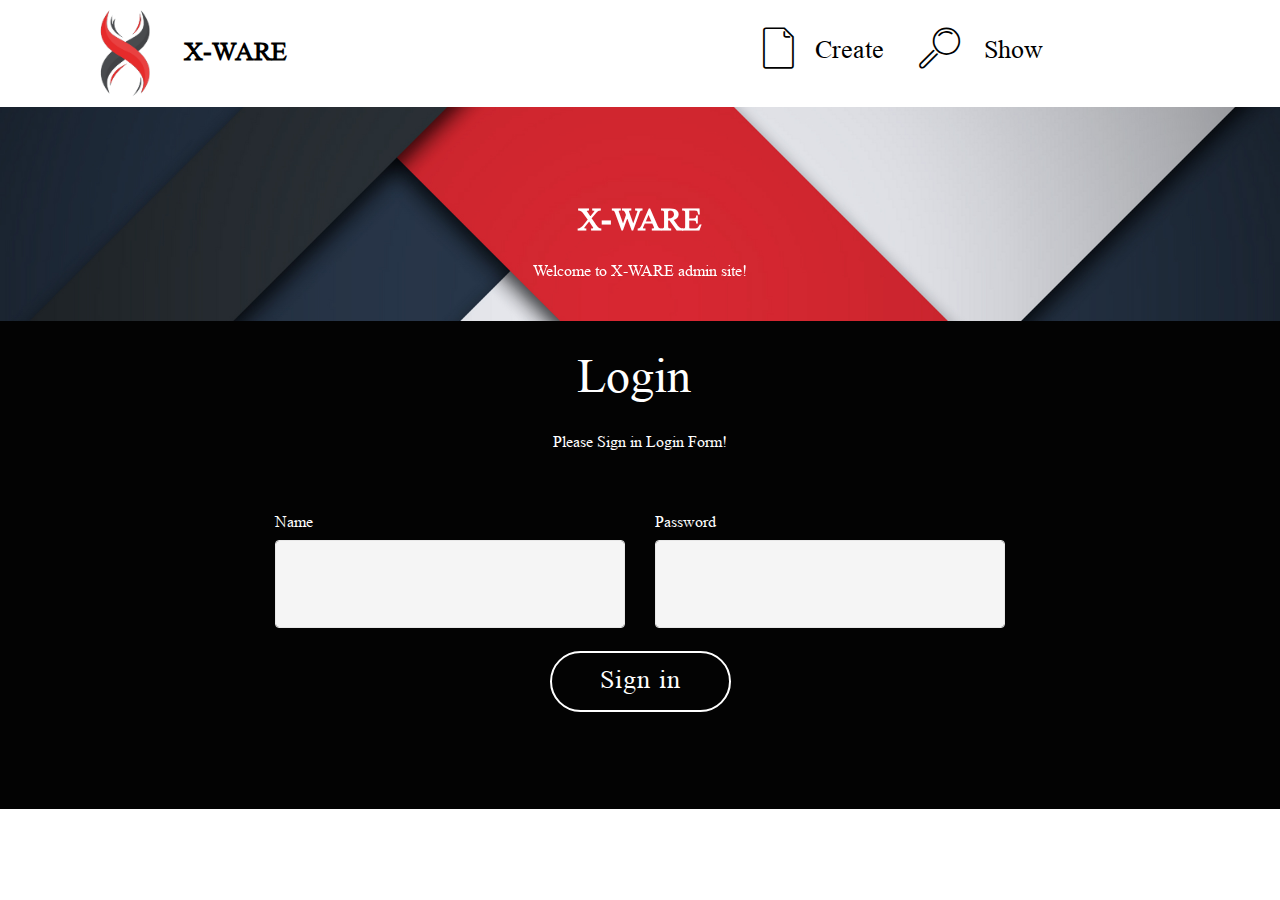
<file: page6.html>
<!DOCTYPE html>
<html >
<head>
  <!-- Site made with Mobirise Website Builder v4.6.3, https://mobirise.com -->
  <meta charset="UTF-8">
  <meta http-equiv="X-UA-Compatible" content="IE=edge">
  <meta name="generator" content="Mobirise v4.6.3, mobirise.com">
  <meta name="viewport" content="width=device-width, initial-scale=1, minimum-scale=1">
  <link rel="shortcut icon" href="assets/images/logo-450x450.png" type="image/x-icon">
  <meta name="description" content="Web Page Builder Description">
  <title>Admin_Login</title>
  <link rel="stylesheet" href="assets/web/assets/mobirise-icons/mobirise-icons.css">
  <link rel="stylesheet" href="assets/tether/tether.min.css">
  <link rel="stylesheet" href="assets/bootstrap/css/bootstrap.min.css">
  <link rel="stylesheet" href="assets/bootstrap/css/bootstrap-grid.min.css">
  <link rel="stylesheet" href="assets/bootstrap/css/bootstrap-reboot.min.css">
  <link rel="stylesheet" href="assets/dropdown/css/style.css">
  <link rel="stylesheet" href="assets/theme/css/style.css">
  <link href="assets/fonts/style.css" rel="stylesheet">
  <link rel="stylesheet" href="assets/mobirise/css/mbr-additional.css" type="text/css">
  
  
  
</head>
<body>
  <section class="menu cid-qzyP18bSOo" once="menu" id="menu1-1l">

    

    <nav class="navbar navbar-expand beta-menu navbar-dropdown align-items-center navbar-fixed-top navbar-toggleable-sm">
        <button class="navbar-toggler navbar-toggler-right" type="button" data-toggle="collapse" data-target="#navbarSupportedContent" aria-controls="navbarSupportedContent" aria-expanded="false" aria-label="Toggle navigation">
            <div class="hamburger">
                <span></span>
                <span></span>
                <span></span>
                <span></span>
            </div>
        </button>
        <div class="menu-logo">
            <div class="navbar-brand">
                <span class="navbar-logo">
                    <a href="https://mobirise.com">
                         <img src="assets/images/logo-450x450.png" alt="Mobirise" title="" style="height: 5.7rem;">
                    </a>
                </span>
                <span class="navbar-caption-wrap"><a class="navbar-caption text-black display-4" href="https://mobirise.com">X-WARE</a></span>
            </div>
        </div>
        <div class="collapse navbar-collapse" id="navbarSupportedContent">
            <ul class="navbar-nav nav-dropdown nav-right" data-app-modern-menu="true"><li class="nav-item">
                    <a class="nav-link link text-black display-4" href="https://mobirise.com"><span class="mbri-new-file mbr-iconfont mbr-iconfont-btn"></span>Create &nbsp;</a>
                </li>
                <li class="nav-item">
                    <a class="nav-link link text-black display-4" href="https://mobirise.com">
                        <span class="mbri-search mbr-iconfont mbr-iconfont-btn"></span>&nbsp;Show &nbsp; &nbsp; &nbsp; &nbsp; &nbsp; &nbsp; &nbsp; &nbsp; &nbsp; &nbsp;&nbsp;</a>
                </li></ul>
            
        </div>
    </nav>
</section>

<section class="engine"><a href="https://mobirise.ws/h">how to make free website</a></section><section once="" class="cid-qzDRdv7Rxi" id="footer6-1m">

    

    

    <div class="container">
        <div class="media-container-row align-center mbr-white">
            <div class="col-12">
                <p class="mbr-text mb-0 mbr-fonts-style display-5">
                    © Copyright 2017 X-WARE - All Rights Reserved
                </p>
            </div>
        </div>
    </div>
</section>

<section class="mbr-section content5 cid-qzEAl81aGZ mbr-parallax-background" id="content5-1n">

    

    

    <div class="container">
        <div class="media-container-row">
            <div class="title col-12 col-md-8">
                <h2 class="align-center mbr-bold mbr-white pb-3 mbr-fonts-style display-1">
                    X-WARE</h2>
                <h3 class="mbr-section-subtitle align-center mbr-light mbr-white pb-3 mbr-fonts-style display-5">Welcome to X-WARE admin site!</h3>
                
                
            </div>
        </div>
    </div>
</section>

<section class="mbr-section form1 cid-qzEAqJNyAy" id="form1-1o">

    

    
    <div class="container">
        <div class="row justify-content-center">
            <div class="title col-12 col-lg-8">
                <h2 class="mbr-section-title align-center pb-3 mbr-fonts-style display-2">Login&nbsp;</h2>
                <h3 class="mbr-section-subtitle align-center mbr-light pb-3 mbr-fonts-style display-5">
                    Please Sign in Login Form!</h3>
            </div>
        </div>
    </div>
    <div class="container">
        <div class="row justify-content-center">
            <div class="media-container-column col-lg-8" data-form-type="formoid">
                    <div data-form-alert="" hidden="">Thanks for filling out the form!</div>
            
                    <form class="mbr-form" action="https://mobirise.com/" method="post" data-form-title="Mobirise Form"><input type="hidden" name="email" data-form-email="true" value="KSTHU6VQubISjIdiDnayJ7sUoAByUV2ojalMx2PUSQfZ0feLG+bTLO9jLy0eN3JlMA+IoUjWcNxu7/1ektCFJbWTMKoimnlRmyFtMfBxbMdHtRNHIlJWJt6hgb1wurXz" data-form-field="Email">
                        <div class="row row-sm-offset">
                            <div class="col-md-4 multi-horizontal" data-for="name">
                                <div class="form-group">
                                    <label class="form-control-label mbr-fonts-style display-5" for="name-form1-1o">Name</label>
                                    <input type="text" class="form-control" name="name" data-form-field="Name" required="" id="name-form1-1o">
                                </div>
                            </div>
                            <div class="col-md-4 multi-horizontal" data-for="email">
                                <div class="form-group">
                                    <label class="form-control-label mbr-fonts-style display-5" for="email-form1-1o">Password</label>
                                    <input type="email" class="form-control" name="email" data-form-field="Email" required="" id="email-form1-1o">
                                </div>
                            </div>
                            
                        </div>
                        
            
                        <span class="input-group-btn"><button href="" type="submit" class="btn btn-form btn-white-outline display-4">Sign in</button></span>
                    </form>
            </div>
        </div>
    </div>
</section>


  <script src="assets/web/assets/jquery/jquery.min.js"></script>
  <script src="assets/popper/popper.min.js"></script>
  <script src="assets/tether/tether.min.js"></script>
  <script src="assets/bootstrap/js/bootstrap.min.js"></script>
  <script src="assets/dropdown/js/script.min.js"></script>
  <script src="assets/touchswipe/jquery.touch-swipe.min.js"></script>
  <script src="assets/parallax/jarallax.min.js"></script>
  <script src="assets/smoothscroll/smooth-scroll.js"></script>
  <script src="assets/theme/js/script.js"></script>
  <script src="assets/formoid/formoid.min.js"></script>
  
  
</body>
</html>
</file>
<file: assets/web/assets/mobirise-icons/mobirise-icons.css>
@font-face {
  font-family: 'MobiriseIcons';
  src:  url('mobirise-icons.eot?spat4u');
  src:  url('mobirise-icons.eot?spat4u#iefix') format('embedded-opentype'),
    url('mobirise-icons.ttf?spat4u') format('truetype'),
    url('mobirise-icons.woff?spat4u') format('woff'),
    url('mobirise-icons.svg?spat4u#MobiriseIcons') format('svg');
  font-weight: normal;
  font-style: normal;
}

[class^="mbri-"], [class*=" mbri-"] {
  /* use !important to prevent issues with browser extensions that change fonts */
  font-family: MobiriseIcons !important;
  speak: none;
  font-style: normal;
  font-weight: normal;
  font-variant: normal;
  text-transform: none;
  line-height: 1;

  /* Better Font Rendering =========== */
  -webkit-font-smoothing: antialiased;
  -moz-osx-font-smoothing: grayscale;
}

.mbri-add-submenu:before {
  content: "\e900";
}
.mbri-alert:before {
  content: "\e901";
}
.mbri-align-center:before {
  content: "\e902";
}
.mbri-align-justify:before {
  content: "\e903";
}
.mbri-align-left:before {
  content: "\e904";
}
.mbri-align-right:before {
  content: "\e905";
}
.mbri-android:before {
  content: "\e906";
}
.mbri-apple:before {
  content: "\e907";
}
.mbri-arrow-down:before {
  content: "\e908";
}
.mbri-arrow-next:before {
  content: "\e909";
}
.mbri-arrow-prev:before {
  content: "\e90a";
}
.mbri-arrow-up:before {
  content: "\e90b";
}
.mbri-bold:before {
  content: "\e90c";
}
.mbri-bookmark:before {
  content: "\e90d";
}
.mbri-bootstrap:before {
  content: "\e90e";
}
.mbri-briefcase:before {
  content: "\e90f";
}
.mbri-browse:before {
  content: "\e910";
}
.mbri-bulleted-list:before {
  content: "\e911";
}
.mbri-calendar:before {
  content: "\e912";
}
.mbri-camera:before {
  content: "\e913";
}
.mbri-cart-add:before {
  content: "\e914";
}
.mbri-cart-full:before {
  content: "\e915";
}
.mbri-cash:before {
  content: "\e916";
}
.mbri-change-style:before {
  content: "\e917";
}
.mbri-chat:before {
  content: "\e918";
}
.mbri-clock:before {
  content: "\e919";
}
.mbri-close:before {
  content: "\e91a";
}
.mbri-cloud:before {
  content: "\e91b";
}
.mbri-code:before {
  content: "\e91c";
}
.mbri-contact-form:before {
  content: "\e91d";
}
.mbri-credit-card:before {
  content: "\e91e";
}
.mbri-cursor-click:before {
  content: "\e91f";
}
.mbri-cust-feedback:before {
  content: "\e920";
}
.mbri-database:before {
  content: "\e921";
}
.mbri-delivery:before {
  content: "\e922";
}
.mbri-desktop:before {
  content: "\e923";
}
.mbri-devices:before {
  content: "\e924";
}
.mbri-down:before {
  content: "\e925";
}
.mbri-download:before {
  content: "\e989";
}
.mbri-drag-n-drop:before {
  content: "\e927";
}
.mbri-drag-n-drop2:before {
  content: "\e928";
}
.mbri-edit:before {
  content: "\e929";
}
.mbri-edit2:before {
  content: "\e92a";
}
.mbri-error:before {
  content: "\e92b";
}
.mbri-extension:before {
  content: "\e92c";
}
.mbri-features:before {
  content: "\e92d";
}
.mbri-file:before {
  content: "\e92e";
}
.mbri-flag:before {
  content: "\e92f";
}
.mbri-folder:before {
  content: "\e930";
}
.mbri-gift:before {
  content: "\e931";
}
.mbri-github:before {
  content: "\e932";
}
.mbri-globe:before {
  content: "\e933";
}
.mbri-globe-2:before {
  content: "\e934";
}
.mbri-growing-chart:before {
  content: "\e935";
}
.mbri-hearth:before {
  content: "\e936";
}
.mbri-help:before {
  content: "\e937";
}
.mbri-home:before {
  content: "\e938";
}
.mbri-hot-cup:before {
  content: "\e939";
}
.mbri-idea:before {
  content: "\e93a";
}
.mbri-image-gallery:before {
  content: "\e93b";
}
.mbri-image-slider:before {
  content: "\e93c";
}
.mbri-info:before {
  content: "\e93d";
}
.mbri-italic:before {
  content: "\e93e";
}
.mbri-key:before {
  content: "\e93f";
}
.mbri-laptop:before {
  content: "\e940";
}
.mbri-layers:before {
  content: "\e941";
}
.mbri-left-right:before {
  content: "\e942";
}
.mbri-left:before {
  content: "\e943";
}
.mbri-letter:before {
  content: "\e944";
}
.mbri-like:before {
  content: "\e945";
}
.mbri-link:before {
  content: "\e946";
}
.mbri-lock:before {
  content: "\e947";
}
.mbri-login:before {
  content: "\e948";
}
.mbri-logout:before {
  content: "\e949";
}
.mbri-magic-stick:before {
  content: "\e94a";
}
.mbri-map-pin:before {
  content: "\e94b";
}
.mbri-menu:before {
  content: "\e94c";
}
.mbri-mobile:before {
  content: "\e94d";
}
.mbri-mobile2:before {
  content: "\e94e";
}
.mbri-mobirise:before {
  content: "\e94f";
}
.mbri-more-horizontal:before {
  content: "\e950";
}
.mbri-more-vertical:before {
  content: "\e951";
}
.mbri-music:before {
  content: "\e952";
}
.mbri-new-file:before {
  content: "\e953";
}
.mbri-numbered-list:before {
  content: "\e954";
}
.mbri-opened-folder:before {
  content: "\e955";
}
.mbri-pages:before {
  content: "\e956";
}
.mbri-paper-plane:before {
  content: "\e957";
}
.mbri-paperclip:before {
  content: "\e958";
}
.mbri-photo:before {
  content: "\e959";
}
.mbri-photos:before {
  content: "\e95a";
}
.mbri-pin:before {
  content: "\e95b";
}
.mbri-play:before {
  content: "\e95c";
}
.mbri-plus:before {
  content: "\e95d";
}
.mbri-preview:before {
  content: "\e95e";
}
.mbri-print:before {
  content: "\e95f";
}
.mbri-protect:before {
  content: "\e960";
}
.mbri-question:before {
  content: "\e961";
}
.mbri-quote-left:before {
  content: "\e962";
}
.mbri-quote-right:before {
  content: "\e963";
}
.mbri-refresh:before {
  content: "\e964";
}
.mbri-responsive:before {
  content: "\e965";
}
.mbri-right:before {
  content: "\e966";
}
.mbri-rocket:before {
  content: "\e967";
}
.mbri-sad-face:before {
  content: "\e968";
}
.mbri-sale:before {
  content: "\e969";
}
.mbri-save:before {
  content: "\e96a";
}
.mbri-search:before {
  content: "\e96b";
}
.mbri-setting:before {
  content: "\e96c";
}
.mbri-setting2:before {
  content: "\e96d";
}
.mbri-setting3:before {
  content: "\e96e";
}
.mbri-share:before {
  content: "\e96f";
}
.mbri-shopping-bag:before {
  content: "\e970";
}
.mbri-shopping-basket:before {
  content: "\e971";
}
.mbri-shopping-cart:before {
  content: "\e972";
}
.mbri-sites:before {
  content: "\e973";
}
.mbri-smile-face:before {
  content: "\e974";
}
.mbri-speed:before {
  content: "\e975";
}
.mbri-star:before {
  content: "\e976";
}
.mbri-success:before {
  content: "\e977";
}
.mbri-sun:before {
  content: "\e978";
}
.mbri-sun2:before {
  content: "\e979";
}
.mbri-tablet:before {
  content: "\e97a";
}
.mbri-tablet-vertical:before {
  content: "\e97b";
}
.mbri-target:before {
  content: "\e97c";
}
.mbri-timer:before {
  content: "\e97d";
}
.mbri-to-ftp:before {
  content: "\e97e";
}
.mbri-to-local-drive:before {
  content: "\e97f";
}
.mbri-touch-swipe:before {
  content: "\e980";
}
.mbri-touch:before {
  content: "\e981";
}
.mbri-trash:before {
  content: "\e982";
}
.mbri-underline:before {
  content: "\e983";
}
.mbri-unlink:before {
  content: "\e984";
}
.mbri-unlock:before {
  content: "\e985";
}
.mbri-up-down:before {
  content: "\e986";
}
.mbri-up:before {
  content: "\e987";
}
.mbri-update:before {
  content: "\e988";
}
.mbri-upload:before {
 content: "\e926"; 
}
.mbri-user:before {
  content: "\e98a";
}
.mbri-user2:before {
  content: "\e98b";
}
.mbri-users:before {
  content: "\e98c";
}
.mbri-video:before {
  content: "\e98d";
}
.mbri-video-play:before {
  content: "\e98e";
}
.mbri-watch:before {
  content: "\e98f";
}
.mbri-website-theme:before {
  content: "\e990";
}
.mbri-wifi:before {
  content: "\e991";
}
.mbri-windows:before {
  content: "\e992";
}
.mbri-zoom-out:before {
  content: "\e993";
}
.mbri-redo:before {
  content: "\e994";
}
.mbri-undo:before {
  content: "\e995";
}
</file>
<file: assets/socicon/css/styles.css>
@charset "UTF-8";

@font-face {
  font-family: "socicon";
  src:url("../fonts/socicon.eot");
  src:url("../fonts/socicon.eot?#iefix") format("embedded-opentype"),
    url("../fonts/socicon.woff") format("woff"),
    url("../fonts/socicon.ttf") format("truetype"),
    url("../fonts/socicon.svg#socicon") format("svg");
  font-weight: normal;
  font-style: normal;

}

[data-icon]:before {
  font-family: "socicon" !important;
  content: attr(data-icon);
  font-style: normal !important;
  font-weight: normal !important;
  font-variant: normal !important;
  text-transform: none !important;
  speak: none;
  line-height: 1;
  -webkit-font-smoothing: antialiased;
  -moz-osx-font-smoothing: grayscale;
}

[class^="socicon-"]:before,
[class*=" socicon-"]:before {
  font-family: "socicon" !important;
  font-style: normal !important;
  font-weight: normal !important;
  font-variant: normal !important;
  text-transform: none !important;
  speak: none;
  line-height: 1;
  -webkit-font-smoothing: antialiased;
  -moz-osx-font-smoothing: grayscale;
}

.socicon-modelmayhem:before {
  content: "\e000";
}
.socicon-mixcloud:before {
  content: "\e001";
}
.socicon-drupal:before {
  content: "\e002";
}
.socicon-swarm:before {
  content: "\e003";
}
.socicon-istock:before {
  content: "\e004";
}
.socicon-yammer:before {
  content: "\e005";
}
.socicon-ello:before {
  content: "\e006";
}
.socicon-stackoverflow:before {
  content: "\e007";
}
.socicon-persona:before {
  content: "\e008";
}
.socicon-triplej:before {
  content: "\e009";
}
.socicon-houzz:before {
  content: "\e00a";
}
.socicon-rss:before {
  content: "\e00b";
}
.socicon-paypal:before {
  content: "\e00c";
}
.socicon-odnoklassniki:before {
  content: "\e00d";
}
.socicon-airbnb:before {
  content: "\e00e";
}
.socicon-periscope:before {
  content: "\e00f";
}
.socicon-outlook:before {
  content: "\e010";
}
.socicon-coderwall:before {
  content: "\e011";
}
.socicon-tripadvisor:before {
  content: "\e012";
}
.socicon-appnet:before {
  content: "\e013";
}
.socicon-goodreads:before {
  content: "\e014";
}
.socicon-tripit:before {
  content: "\e015";
}
.socicon-lanyrd:before {
  content: "\e016";
}
.socicon-slideshare:before {
  content: "\e017";
}
.socicon-buffer:before {
  content: "\e018";
}
.socicon-disqus:before {
  content: "\e019";
}
.socicon-vkontakte:before {
  content: "\e01a";
}
.socicon-whatsapp:before {
  content: "\e01b";
}
.socicon-patreon:before {
  content: "\e01c";
}
.socicon-storehouse:before {
  content: "\e01d";
}
.socicon-pocket:before {
  content: "\e01e";
}
.socicon-mail:before {
  content: "\e01f";
}
.socicon-blogger:before {
  content: "\e020";
}
.socicon-technorati:before {
  content: "\e021";
}
.socicon-reddit:before {
  content: "\e022";
}
.socicon-dribbble:before {
  content: "\e023";
}
.socicon-stumbleupon:before {
  content: "\e024";
}
.socicon-digg:before {
  content: "\e025";
}
.socicon-envato:before {
  content: "\e026";
}
.socicon-behance:before {
  content: "\e027";
}
.socicon-delicious:before {
  content: "\e028";
}
.socicon-deviantart:before {
  content: "\e029";
}
.socicon-forrst:before {
  content: "\e02a";
}
.socicon-play:before {
  content: "\e02b";
}
.socicon-zerply:before {
  content: "\e02c";
}
.socicon-wikipedia:before {
  content: "\e02d";
}
.socicon-apple:before {
  content: "\e02e";
}
.socicon-flattr:before {
  content: "\e02f";
}
.socicon-github:before {
  content: "\e030";
}
.socicon-renren:before {
  content: "\e031";
}
.socicon-friendfeed:before {
  content: "\e032";
}
.socicon-newsvine:before {
  content: "\e033";
}
.socicon-identica:before {
  content: "\e034";
}
.socicon-bebo:before {
  content: "\e035";
}
.socicon-zynga:before {
  content: "\e036";
}
.socicon-steam:before {
  content: "\e037";
}
.socicon-xbox:before {
  content: "\e038";
}
.socicon-windows:before {
  content: "\e039";
}
.socicon-qq:before {
  content: "\e03a";
}
.socicon-douban:before {
  content: "\e03b";
}
.socicon-meetup:before {
  content: "\e03c";
}
.socicon-playstation:before {
  content: "\e03d";
}
.socicon-android:before {
  content: "\e03e";
}
.socicon-snapchat:before {
  content: "\e03f";
}
.socicon-twitter:before {
  content: "\e040";
}
.socicon-facebook:before {
  content: "\e041";
}
.socicon-googleplus:before {
  content: "\e042";
}
.socicon-pinterest:before {
  content: "\e043";
}
.socicon-foursquare:before {
  content: "\e044";
}
.socicon-yahoo:before {
  content: "\e045";
}
.socicon-skype:before {
  content: "\e046";
}
.socicon-yelp:before {
  content: "\e047";
}
.socicon-feedburner:before {
  content: "\e048";
}
.socicon-linkedin:before {
  content: "\e049";
}
.socicon-viadeo:before {
  content: "\e04a";
}
.socicon-xing:before {
  content: "\e04b";
}
.socicon-myspace:before {
  content: "\e04c";
}
.socicon-soundcloud:before {
  content: "\e04d";
}
.socicon-spotify:before {
  content: "\e04e";
}
.socicon-grooveshark:before {
  content: "\e04f";
}
.socicon-lastfm:before {
  content: "\e050";
}
.socicon-youtube:before {
  content: "\e051";
}
.socicon-vimeo:before {
  content: "\e052";
}
.socicon-dailymotion:before {
  content: "\e053";
}
.socicon-vine:before {
  content: "\e054";
}
.socicon-flickr:before {
  content: "\e055";
}
.socicon-500px:before {
  content: "\e056";
}
.socicon-wordpress:before {
  content: "\e058";
}
.socicon-tumblr:before {
  content: "\e059";
}
.socicon-twitch:before {
  content: "\e05a";
}
.socicon-8tracks:before {
  content: "\e05b";
}
.socicon-amazon:before {
  content: "\e05c";
}
.socicon-icq:before {
  content: "\e05d";
}
.socicon-smugmug:before {
  content: "\e05e";
}
.socicon-ravelry:before {
  content: "\e05f";
}
.socicon-weibo:before {
  content: "\e060";
}
.socicon-baidu:before {
  content: "\e061";
}
.socicon-angellist:before {
  content: "\e062";
}
.socicon-ebay:before {
  content: "\e063";
}
.socicon-imdb:before {
  content: "\e064";
}
.socicon-stayfriends:before {
  content: "\e065";
}
.socicon-residentadvisor:before {
  content: "\e066";
}
.socicon-google:before {
  content: "\e067";
}
.socicon-yandex:before {
  content: "\e068";
}
.socicon-sharethis:before {
  content: "\e069";
}
.socicon-bandcamp:before {
  content: "\e06a";
}
.socicon-itunes:before {
  content: "\e06b";
}
.socicon-deezer:before {
  content: "\e06c";
}
.socicon-telegram:before {
  content: "\e06e";
}
.socicon-openid:before {
  content: "\e06f";
}
.socicon-amplement:before {
  content: "\e070";
}
.socicon-viber:before {
  content: "\e071";
}
.socicon-zomato:before {
  content: "\e072";
}
.socicon-draugiem:before {
  content: "\e074";
}
.socicon-endomodo:before {
  content: "\e075";
}
.socicon-filmweb:before {
  content: "\e076";
}
.socicon-stackexchange:before {
  content: "\e077";
}
.socicon-wykop:before {
  content: "\e078";
}
.socicon-teamspeak:before {
  content: "\e079";
}
.socicon-teamviewer:before {
  content: "\e07a";
}
.socicon-ventrilo:before {
  content: "\e07b";
}
.socicon-younow:before {
  content: "\e07c";
}
.socicon-raidcall:before {
  content: "\e07d";
}
.socicon-mumble:before {
  content: "\e07e";
}
.socicon-medium:before {
  content: "\e06d";
}
.socicon-bebee:before {
  content: "\e07f";
}
.socicon-hitbox:before {
  content: "\e080";
}
.socicon-reverbnation:before {
  content: "\e081";
}
.socicon-formulr:before {
  content: "\e082";
}
.socicon-instagram:before {
  content: "\e057";
}
.socicon-battlenet:before {
  content: "\e083";
}
.socicon-chrome:before {
  content: "\e084";
}
.socicon-discord:before {
  content: "\e086";
}
.socicon-issuu:before {
  content: "\e087";
}
.socicon-macos:before {
  content: "\e088";
}
.socicon-firefox:before {
  content: "\e089";
}
.socicon-opera:before {
  content: "\e08d";
}
.socicon-keybase:before {
  content: "\e090";
}
.socicon-alliance:before {
  content: "\e091";
}
.socicon-livejournal:before {
  content: "\e092";
}
.socicon-googlephotos:before {
  content: "\e093";
}
.socicon-horde:before {
  content: "\e094";
}
.socicon-etsy:before {
  content: "\e095";
}
.socicon-zapier:before {
  content: "\e096";
}
.socicon-google-scholar:before {
  content: "\e097";
}
.socicon-researchgate:before {
  content: "\e098";
}
.socicon-wechat:before {
  content: "\e099";
}
.socicon-strava:before {
  content: "\e09a";
}
.socicon-line:before {
  content: "\e09b";
}
.socicon-lyft:before {
  content: "\e09c";
}
.socicon-uber:before {
  content: "\e09d";
}
.socicon-songkick:before {
  content: "\e09e";
}
.socicon-viewbug:before {
  content: "\e09f";
}
.socicon-googlegroups:before {
  content: "\e0a0";
}
.socicon-quora:before {
  content: "\e073";
}
.socicon-diablo:before {
  content: "\e085";
}
.socicon-blizzard:before {
  content: "\e0a1";
}
.socicon-hearthstone:before {
  content: "\e08b";
}
.socicon-heroes:before {
  content: "\e08a";
}
.socicon-overwatch:before {
  content: "\e08c";
}
.socicon-warcraft:before {
  content: "\e08e";
}
.socicon-starcraft:before {
  content: "\e08f";
}
.socicon-beam:before {
  content: "\e0a2";
}
.socicon-curse:before {
  content: "\e0a3";
}
.socicon-player:before {
  content: "\e0a4";
}
.socicon-streamjar:before {
  content: "\e0a5";
}
.socicon-nintendo:before {
  content: "\e0a6";
}
.socicon-hellocoton:before {
  content: "\e0a7";
}
</file>
<file: assets/dropdown/css/style.css>
.navbar-dropdown {
  left: 0;
  padding: 0;
  position: absolute;
  right: 0;
  top: 0;
  transition: all 0.45s ease;
  z-index: 1030;
  background: #282828; }
  .navbar-dropdown .navbar-logo {
    margin-right: 0.8rem;
    transition: margin 0.3s ease-in-out;
    vertical-align: middle; }
    .navbar-dropdown .navbar-logo img {
      height: 3.125rem;
      transition: all 0.3s ease-in-out; }
    .navbar-dropdown .navbar-logo.mbr-iconfont {
      font-size: 3.125rem;
      line-height: 3.125rem; }
  .navbar-dropdown .navbar-caption {
    font-weight: 700;
    white-space: normal;
    vertical-align: -4px;
    line-height: 3.125rem !important; }
    .navbar-dropdown .navbar-caption, .navbar-dropdown .navbar-caption:hover {
      color: inherit;
      text-decoration: none; }
  .navbar-dropdown .mbr-iconfont + .navbar-caption {
    vertical-align: -1px; }
  .navbar-dropdown.navbar-fixed-top {
    position: fixed; }
  .navbar-dropdown .navbar-brand span {
    vertical-align: -4px; }
  .navbar-dropdown.bg-color.transparent {
    background: none; }
  .navbar-dropdown.navbar-short .navbar-brand {
    padding: 0.625rem 0; }
    .navbar-dropdown.navbar-short .navbar-brand span {
      vertical-align: -1px; }
  .navbar-dropdown.navbar-short .navbar-caption {
    line-height: 2.375rem !important;
    vertical-align: -2px; }
  .navbar-dropdown.navbar-short .navbar-logo {
    margin-right: 0.5rem; }
    .navbar-dropdown.navbar-short .navbar-logo img {
      height: 2.375rem; }
    .navbar-dropdown.navbar-short .navbar-logo.mbr-iconfont {
      font-size: 2.375rem;
      line-height: 2.375rem; }
  .navbar-dropdown.navbar-short .mbr-table-cell {
    height: 3.625rem; }
  .navbar-dropdown .navbar-close {
    left: 0.6875rem;
    position: fixed;
    top: 0.75rem;
    z-index: 1000; }
  .navbar-dropdown .hamburger-icon {
    content: "";
    display: inline-block;
    vertical-align: middle;
    width: 16px;
    -webkit-box-shadow: 0 -6px 0 1px #282828,0 0 0 1px #282828,0 6px 0 1px #282828;
    -moz-box-shadow: 0 -6px 0 1px #282828,0 0 0 1px #282828,0 6px 0 1px #282828;
    box-shadow: 0 -6px 0 1px #282828,0 0 0 1px #282828,0 6px 0 1px #282828; }

.dropdown-menu .dropdown-toggle[data-toggle="dropdown-submenu"]::after {
  border-bottom: 0.35em solid transparent;
  border-left: 0.35em solid;
  border-right: 0;
  border-top: 0.35em solid transparent;
  margin-left: 0.3rem; }

.dropdown-menu .dropdown-item:focus {
  outline: 0; }

.nav-dropdown {
  font-size: 0.75rem;
  font-weight: 500;
  height: auto !important; }
  .nav-dropdown .nav-btn {
    padding-left: 1rem; }
  .nav-dropdown .link {
    margin: .667em 1.667em;
    font-weight: 500;
    padding: 0;
    transition: color .2s ease-in-out; }
    .nav-dropdown .link.dropdown-toggle {
      margin-right: 2.583em; }
      .nav-dropdown .link.dropdown-toggle::after {
        margin-left: .25rem;
        border-top: 0.35em solid;
        border-right: 0.35em solid transparent;
        border-left: 0.35em solid transparent;
        border-bottom: 0; }
      .nav-dropdown .link.dropdown-toggle[aria-expanded="true"] {
        margin: 0;
        padding: 0.667em 3.263em  0.667em 1.667em; }
  .nav-dropdown .link::after,
  .nav-dropdown .dropdown-item::after {
    color: inherit; }
  .nav-dropdown .btn {
    font-size: 0.75rem;
    font-weight: 700;
    letter-spacing: 0;
    margin-bottom: 0;
    padding-left: 1.25rem;
    padding-right: 1.25rem; }
  .nav-dropdown .dropdown-menu {
    border-radius: 0;
    border: 0;
    left: 0;
    margin: 0;
    padding-bottom: 1.25rem;
    padding-top: 1.25rem;
    position: relative; }
  .nav-dropdown .dropdown-submenu {
    margin-left: 0.125rem;
    top: 0; }
  .nav-dropdown .dropdown-item {
    font-weight: 500;
    line-height: 2;
    padding: 0.3846em 4.615em 0.3846em 1.5385em;
    position: relative;
    transition: color .2s ease-in-out, background-color .2s ease-in-out; }
    .nav-dropdown .dropdown-item::after {
      margin-top: -0.3077em;
      position: absolute;
      right: 1.1538em;
      top: 50%; }
    .nav-dropdown .dropdown-item:focus, .nav-dropdown .dropdown-item:hover {
      background: none; }

@media (max-width: 767px) {
  .nav-dropdown.navbar-toggleable-sm {
    bottom: 0;
    display: none;
    left: 0;
    overflow-x: hidden;
    position: fixed;
    top: 0;
    transform: translateX(-100%);
    -ms-transform: translateX(-100%);
    -webkit-transform: translateX(-100%);
    width: 18.75rem;
    z-index: 999; } }
.nav-dropdown.navbar-toggleable-xl {
  bottom: 0;
  display: none;
  left: 0;
  overflow-x: hidden;
  position: fixed;
  top: 0;
  transform: translateX(-100%);
  -ms-transform: translateX(-100%);
  -webkit-transform: translateX(-100%);
  width: 18.75rem;
  z-index: 999; }

.nav-dropdown-sm {
  display: block !important;
  overflow-x: hidden;
  overflow: auto;
  padding-top: 3.875rem; }
  .nav-dropdown-sm::after {
    content: "";
    display: block;
    height: 3rem;
    width: 100%; }
  .nav-dropdown-sm.collapse.in ~ .navbar-close {
    display: block !important; }
  .nav-dropdown-sm.collapsing, .nav-dropdown-sm.collapse.in {
    transform: translateX(0);
    -ms-transform: translateX(0);
    -webkit-transform: translateX(0);
    transition: all 0.25s ease-out;
    -webkit-transition: all 0.25s ease-out;
    background: #282828; }
  .nav-dropdown-sm.collapsing[aria-expanded="false"] {
    transform: translateX(-100%);
    -ms-transform: translateX(-100%);
    -webkit-transform: translateX(-100%); }
  .nav-dropdown-sm .nav-item {
    display: block;
    margin-left: 0 !important;
    padding-left: 0; }
  .nav-dropdown-sm .link,
  .nav-dropdown-sm .dropdown-item {
    border-top: 1px dotted rgba(255, 255, 255, 0.1);
    font-size: 0.8125rem;
    line-height: 1.6;
    margin: 0 !important;
    padding: 0.875rem 2.4rem 0.875rem 1.5625rem !important;
    position: relative;
    white-space: normal; }
    .nav-dropdown-sm .link:focus, .nav-dropdown-sm .link:hover,
    .nav-dropdown-sm .dropdown-item:focus,
    .nav-dropdown-sm .dropdown-item:hover {
      background: rgba(0, 0, 0, 0.2) !important;
      color: #c0a375; }
  .nav-dropdown-sm .nav-btn {
    position: relative;
    padding: 1.5625rem 1.5625rem 0 1.5625rem; }
    .nav-dropdown-sm .nav-btn::before {
      border-top: 1px dotted rgba(255, 255, 255, 0.1);
      content: "";
      left: 0;
      position: absolute;
      top: 0;
      width: 100%; }
    .nav-dropdown-sm .nav-btn + .nav-btn {
      padding-top: 0.625rem; }
      .nav-dropdown-sm .nav-btn + .nav-btn::before {
        display: none; }
  .nav-dropdown-sm .btn {
    padding: 0.625rem 0; }
  .nav-dropdown-sm .dropdown-toggle[data-toggle="dropdown-submenu"]::after {
    margin-left: .25rem;
    border-top: 0.35em solid;
    border-right: 0.35em solid transparent;
    border-left: 0.35em solid transparent;
    border-bottom: 0; }
  .nav-dropdown-sm .dropdown-toggle[data-toggle="dropdown-submenu"][aria-expanded="true"]::after {
    border-top: 0;
    border-right: 0.35em solid transparent;
    border-left: 0.35em solid transparent;
    border-bottom: 0.35em solid; }
  .nav-dropdown-sm .dropdown-menu {
    margin: 0;
    padding: 0;
    position: relative;
    top: 0;
    left: 0;
    width: 100%;
    border: 0;
    float: none;
    border-radius: 0;
    background: none; }
  .nav-dropdown-sm .dropdown-submenu {
    left: 100%;
    margin-left: 0.125rem;
    margin-top: -1.25rem;
    top: 0; }

.navbar-toggleable-sm .nav-dropdown .dropdown-menu {
  position: absolute; }

.navbar-toggleable-sm .nav-dropdown .dropdown-submenu {
  left: 100%;
  margin-left: 0.125rem;
  margin-top: -1.25rem;
  top: 0; }

.navbar-toggleable-sm.opened .nav-dropdown .dropdown-menu {
  position: relative; }

.navbar-toggleable-sm.opened .nav-dropdown .dropdown-submenu {
  left: 0;
  margin-left: 00rem;
  margin-top: 0rem;
  top: 0; }

.is-builder .nav-dropdown.collapsing {
  transition: none !important; }

/*# sourceMappingURL=style.css.map */
</file>
<file: assets/theme/css/style.css>
/*!
 * Mobirise v4 theme (https://mobirise.com/)
 * Copyright 2017 Mobirise
 */
section {
  background-color: #eeeeee; }

section,
.container,
.container-fluid {
  position: relative;
  word-wrap: break-word; }

a.mbr-iconfont:hover {
  text-decoration: none; }

.article .lead p, .article .lead ul, .article .lead ol, .article .lead pre, .article .lead blockquote {
  margin-bottom: 0; }

a {
  font-style: normal;
  font-weight: 400;
  cursor: pointer; }
  a, a:hover {
    text-decoration: none; }

figure {
  margin-bottom: 0; }

body {
  color: #232323; }

h1, h2, h3, h4, h5, h6,
.h1, .h2, .h3, .h4, .h5, .h6,
.display-1, .display-2, .display-3, .display-4 {
  line-height: 1;
  word-break: break-word;
  word-wrap: break-word; }

b, strong {
  font-weight: bold; }

blockquote {
  padding: 10px 0 10px 20px;
  position: relative;
  border-left: 2px solid;
  border-color: #ff3366; }

input:-webkit-autofill, input:-webkit-autofill:hover, input:-webkit-autofill:focus, input:-webkit-autofill:active {
  transition-delay: 9999s;
  transition-property: background-color, color; }

textarea[type="hidden"] {
  display: none; }

body {
  position: relative; }

section {
  background-position: 50% 50%;
  background-repeat: no-repeat;
  background-size: cover; }
  section .mbr-background-video,
  section .mbr-background-video-preview {
    position: absolute;
    bottom: 0;
    left: 0;
    right: 0;
    top: 0; }

.hidden {
  visibility: hidden; }

.mbr-z-index20 {
  z-index: 20; }

/*! Base colors */
.mbr-white {
  color: #ffffff; }

.mbr-black {
  color: #000000; }

.mbr-bg-white {
  background-color: #ffffff; }

.mbr-bg-black {
  background-color: #000000; }

/*! Text-aligns */
.align-left {
  text-align: left; }

.align-center {
  text-align: center; }

.align-right {
  text-align: right; }

@media (max-width: 767px) {
  .align-left, .align-center, .align-right, .mbr-section-btn, .mbr-section-title {
    text-align: center; } }
/*! Font-weight  */
.mbr-light {
  font-weight: 300; }

.mbr-regular {
  font-weight: 400; }

.mbr-semibold {
  font-weight: 500; }

.mbr-bold {
  font-weight: 700; }

/*! Media  */
.media-size-item {
  -webkit-flex: 1 1 auto;
  -moz-flex: 1 1 auto;
  -ms-flex: 1 1 auto;
  -o-flex: 1 1 auto;
  flex: 1 1 auto; }

.media-content {
  -webkit-flex-basis: 100%;
  flex-basis: 100%; }

.media-container-row {
  display: -ms-flexbox;
  display: -webkit-flex;
  display: flex;
  -webkit-flex-direction: row;
  -ms-flex-direction: row;
  flex-direction: row;
  -webkit-flex-wrap: wrap;
  -ms-flex-wrap: wrap;
  flex-wrap: wrap;
  -webkit-justify-content: center;
  -ms-flex-pack: center;
  justify-content: center;
  -webkit-align-content: center;
  -ms-flex-line-pack: center;
  align-content: center;
  -webkit-align-items: start;
  -ms-flex-align: start;
  align-items: start; }
  .media-container-row .media-size-item {
    width: 400px; }

.media-container-column {
  display: -ms-flexbox;
  display: -webkit-flex;
  display: flex;
  -webkit-flex-direction: column;
  -ms-flex-direction: column;
  flex-direction: column;
  -webkit-flex-wrap: wrap;
  -ms-flex-wrap: wrap;
  flex-wrap: wrap;
  -webkit-justify-content: center;
  -ms-flex-pack: center;
  justify-content: center;
  -webkit-align-content: center;
  -ms-flex-line-pack: center;
  align-content: center;
  -webkit-align-items: stretch;
  -ms-flex-align: stretch;
  align-items: stretch; }
  .media-container-column > * {
    width: 100%; }

@media (min-width: 992px) {
  .media-container-row {
    -webkit-flex-wrap: nowrap;
    -ms-flex-wrap: nowrap;
    flex-wrap: nowrap; } }
figure {
  overflow: hidden; }

figure[mbr-media-size] {
  transition: width 0.1s; }

.mbr-figure img, .mbr-figure iframe {
  display: block;
  width: 100%; }

.card {
  background-color: transparent;
  border: none; }

.card-img {
  text-align: center;
  flex-shrink: 0; }

.media {
  max-width: 100%;
  margin: 0 auto; }

.mbr-figure {
  -ms-flex-item-align: center;
  -ms-grid-row-align: center;
  -webkit-align-self: center;
  align-self: center; }

.media-container > div {
  max-width: 100%; }

.mbr-figure img, .card-img img {
  width: 100%; }

@media (max-width: 991px) {
  .media-size-item {
    width: auto !important; }

  .media {
    width: auto; }

  .mbr-figure {
    width: 100% !important; } }
/*! Buttons */
.mbr-section-btn {
  margin-left: -.25rem;
  margin-right: -.25rem;
  font-size: 0; }

nav .mbr-section-btn {
  margin-left: 0rem;
  margin-right: 0rem; }

/*! Btn icon margin */
.btn .mbr-iconfont, .btn.btn-sm .mbr-iconfont {
  cursor: pointer;
  margin-right: 0.5rem; }

.btn.btn-md .mbr-iconfont, .btn.btn-md .mbr-iconfont {
  margin-right: 0.8rem; }

.mbr-regular {
  font-weight: 400; }

.mbr-semibold {
  font-weight: 500; }

.mbr-bold {
  font-weight: 700; }

[type="submit"] {
  -webkit-appearance: none; }

/*! Full-screen */
.mbr-fullscreen .mbr-overlay {
  min-height: 100vh; }

.mbr-fullscreen {
  display: flex;
  display: -webkit-flex;
  display: -moz-flex;
  display: -ms-flex;
  display: -o-flex;
  align-items: center;
  -webkit-align-items: center;
  min-height: 100vh;
  padding-top: 3rem;
  padding-bottom: 3rem; }

/*! Map */
.map {
  height: 25rem;
  position: relative; }
  .map iframe {
    width: 100%;
    height: 100%; }

/* Form */
.form-asterisk {
  font-family: initial;
  position: absolute;
  top: -2px;
  font-weight: normal; }

/*! Scroll to top arrow */
.mbr-arrow-up {
  bottom: 25px;
  right: 90px;
  position: fixed;
  text-align: right;
  z-index: 5000;
  color: #ffffff;
  font-size: 32px;
  transform: rotate(180deg);
  -webkit-transform: rotate(180deg); }

.mbr-arrow-up a {
  background: rgba(0, 0, 0, 0.2);
  border-radius: 3px;
  color: #fff;
  display: inline-block;
  height: 60px;
  width: 60px;
  outline-style: none !important;
  position: relative;
  text-decoration: none;
  transition: all .3s ease-in-out;
  cursor: pointer;
  text-align: center; }
  .mbr-arrow-up a:hover {
    background-color: rgba(0, 0, 0, 0.4); }
  .mbr-arrow-up a i {
    line-height: 60px; }

.mbr-arrow-up-icon {
  display: block;
  color: #fff; }

.mbr-arrow-up-icon::before {
  content: "\203a";
  display: inline-block;
  font-family: serif;
  font-size: 32px;
  line-height: 1;
  font-style: normal;
  position: relative;
  top: 6px;
  left: -4px;
  -webkit-transform: rotate(-90deg);
  transform: rotate(-90deg); }

/*! Arrow Down */
.mbr-arrow {
  position: absolute;
  bottom: 45px;
  left: 50%;
  width: 60px;
  height: 60px;
  cursor: pointer;
  background-color: rgba(80, 80, 80, 0.5);
  border-radius: 50%;
  -webkit-transform: translateX(-50%);
  transform: translateX(-50%); }
  .mbr-arrow > a {
    display: inline-block;
    text-decoration: none;
    outline-style: none;
    -webkit-animation: arrowdown 1.7s ease-in-out infinite;
    animation: arrowdown 1.7s ease-in-out infinite; }
    .mbr-arrow > a > i {
      position: absolute;
      top: -2px;
      left: 15px;
      font-size: 2rem; }

@keyframes arrowdown {
  0% {
    transform: translateY(0px);
    -webkit-transform: translateY(0px); }
  50% {
    transform: translateY(-5px);
    -webkit-transform: translateY(-5px); }
  100% {
    transform: translateY(0px);
    -webkit-transform: translateY(0px); } }
@-webkit-keyframes arrowdown {
  0% {
    transform: translateY(0px);
    -webkit-transform: translateY(0px); }
  50% {
    transform: translateY(-5px);
    -webkit-transform: translateY(-5px); }
  100% {
    transform: translateY(0px);
    -webkit-transform: translateY(0px); } }
@media (max-width: 500px) {
  .mbr-arrow-up {
    left: 50%;
    right: auto;
    transform: translateX(-50%) rotate(180deg);
    -webkit-transform: translateX(-50%) rotate(180deg); } }
/*Gradients animation*/
@keyframes gradient-animation {
  from {
    background-position: 0% 100%;
    animation-timing-function: ease-in-out; }
  to {
    background-position: 100% 0%;
    animation-timing-function: ease-in-out; } }
@-webkit-keyframes gradient-animation {
  from {
    background-position: 0% 100%;
    animation-timing-function: ease-in-out; }
  to {
    background-position: 100% 0%;
    animation-timing-function: ease-in-out; } }
.bg-gradient {
  background-size: 200% 200%;
  animation: gradient-animation 5s infinite alternate;
  -webkit-animation: gradient-animation 5s infinite alternate; }

.menu .navbar-brand {
  display: -webkit-flex; }
  .menu .navbar-brand span {
    display: flex;
    display: -webkit-flex; }
  .menu .navbar-brand .navbar-caption-wrap {
    display: -webkit-flex; }
  .menu .navbar-brand .navbar-logo img {
    display: -webkit-flex; }
@media (min-width: 768px) and (max-width: 991px) {
  .menu .navbar-toggleable-sm .navbar-nav {
    display: -webkit-box;
    display: -webkit-flex;
    display: -ms-flexbox; } }
@media (min-width: 992px) {
  .menu .navbar-nav.nav-dropdown {
    display: -webkit-flex; }
  .menu .navbar-toggleable-sm .navbar-collapse {
    display: -webkit-flex !important; } }

/*# sourceMappingURL=style.css.map */
.engine {
	position: absolute;
	text-indent: -2400px;
	text-align: center;
	padding: 0;
	top: 0;
	left: -2400px;
}
</file>
<file: assets/fonts/style.css>
@font-face {
   font-family: 'mm3';
   src: url('mm3/font.ttf');
}
@font-face {
   font-family: 'ZawgyiOne';
   src: url('ZawgyiOne/font.ttf');
}
</file>
<file: assets/mobirise/css/mbr-additional.css>
body {
  font-style: normal;
  line-height: 1.5;
}
.mbr-section-title {
  font-style: normal;
  line-height: 1.2;
}
.mbr-section-subtitle {
  line-height: 1.3;
}
.mbr-text {
  font-style: normal;
  line-height: 1.6;
}
.display-1 {
  font-family: 'mm3';
  font-size: 2rem;
}
.display-1 > .mbr-iconfont {
  font-size: 3.2rem;
}
.display-2 {
  font-family: 'mm3';
  font-size: 3rem;
}
.display-2 > .mbr-iconfont {
  font-size: 4.8rem;
}
.display-4 {
  font-family: 'mm3';
  font-size: 1.6rem;
}
.display-4 > .mbr-iconfont {
  font-size: 2.56rem;
}
.display-5 {
  font-family: 'mm3';
  font-size: 1rem;
}
.display-5 > .mbr-iconfont {
  font-size: 1.6rem;
}
.display-7 {
  font-family: 'ZawgyiOne';
  font-size: 1.5rem;
}
.display-7 > .mbr-iconfont {
  font-size: 2.4rem;
}
/* ---- Fluid typography for mobile devices ---- */
/* 1.4 - font scale ratio ( bootstrap == 1.42857 ) */
/* 100vw - current viewport width */
/* (48 - 20)  48 == 48rem == 768px, 20 == 20rem == 320px(minimal supported viewport) */
/* 0.65 - min scale variable, may vary */
@media (max-width: 768px) {
  .display-1 {
    font-size: 1.6rem;
    font-size: calc( 1.35rem + (2 - 1.35) * ((100vw - 20rem) / (48 - 20)));
    line-height: calc( 1.4 * (1.35rem + (2 - 1.35) * ((100vw - 20rem) / (48 - 20))));
  }
  .display-2 {
    font-size: 2.4rem;
    font-size: calc( 1.7rem + (3 - 1.7) * ((100vw - 20rem) / (48 - 20)));
    line-height: calc( 1.4 * (1.7rem + (3 - 1.7) * ((100vw - 20rem) / (48 - 20))));
  }
  .display-4 {
    font-size: 1.28rem;
    font-size: calc( 1.21rem + (1.6 - 1.21) * ((100vw - 20rem) / (48 - 20)));
    line-height: calc( 1.4 * (1.21rem + (1.6 - 1.21) * ((100vw - 20rem) / (48 - 20))));
  }
  .display-5 {
    font-size: 0.8rem;
    font-size: calc( 1rem + (1 - 1) * ((100vw - 20rem) / (48 - 20)));
    line-height: calc( 1.4 * (1rem + (1 - 1) * ((100vw - 20rem) / (48 - 20))));
  }
}
/* Buttons */
.btn {
  font-weight: 500;
  border-width: 2px;
  font-style: normal;
  letter-spacing: 1px;
  margin: .4rem .8rem;
  white-space: normal;
  -webkit-transition: all 0.3s ease-in-out;
  -moz-transition: all 0.3s ease-in-out;
  transition: all 0.3s ease-in-out;
  padding: 1rem 3rem;
  border-radius: 3px;
  display: inline-flex;
  align-items: center;
  justify-content: center;
  word-break: break-word;
}
.btn-sm {
  font-weight: 500;
  letter-spacing: 1px;
  -webkit-transition: all 0.3s ease-in-out;
  -moz-transition: all 0.3s ease-in-out;
  transition: all 0.3s ease-in-out;
  padding: 0.6rem 1.5rem;
  border-radius: 3px;
}
.btn-md {
  font-weight: 500;
  letter-spacing: 1px;
  margin: .4rem .8rem !important;
  -webkit-transition: all 0.3s ease-in-out;
  -moz-transition: all 0.3s ease-in-out;
  transition: all 0.3s ease-in-out;
  padding: 1rem 3rem;
  border-radius: 3px;
}
.btn-lg {
  font-weight: 500;
  letter-spacing: 1px;
  margin: .4rem .8rem !important;
  -webkit-transition: all 0.3s ease-in-out;
  -moz-transition: all 0.3s ease-in-out;
  transition: all 0.3s ease-in-out;
  padding: 1.2rem 3.2rem;
  border-radius: 3px;
}
.bg-primary {
  background-color: #149dcc !important;
}
.bg-success {
  background-color: #f7ed4a !important;
}
.bg-info {
  background-color: #82786e !important;
}
.bg-warning {
  background-color: #879a9f !important;
}
.bg-danger {
  background-color: #277314 !important;
}
.btn-primary,
.btn-primary:active {
  background-color: #149dcc !important;
  border-color: #149dcc !important;
  color: #ffffff !important;
}
.btn-primary:hover,
.btn-primary:focus,
.btn-primary.focus,
.btn-primary.active {
  color: #ffffff !important;
  background-color: #0d6786 !important;
  border-color: #0d6786 !important;
}
.btn-primary.disabled,
.btn-primary:disabled {
  color: #ffffff !important;
  background-color: #0d6786 !important;
  border-color: #0d6786 !important;
}
.btn-secondary,
.btn-secondary:active {
  background-color: #ff3366 !important;
  border-color: #ff3366 !important;
  color: #ffffff !important;
}
.btn-secondary:hover,
.btn-secondary:focus,
.btn-secondary.focus,
.btn-secondary.active {
  color: #ffffff !important;
  background-color: #e50039 !important;
  border-color: #e50039 !important;
}
.btn-secondary.disabled,
.btn-secondary:disabled {
  color: #ffffff !important;
  background-color: #e50039 !important;
  border-color: #e50039 !important;
}
.btn-info,
.btn-info:active {
  background-color: #82786e !important;
  border-color: #82786e !important;
  color: #ffffff !important;
}
.btn-info:hover,
.btn-info:focus,
.btn-info.focus,
.btn-info.active {
  color: #ffffff !important;
  background-color: #59524b !important;
  border-color: #59524b !important;
}
.btn-info.disabled,
.btn-info:disabled {
  color: #ffffff !important;
  background-color: #59524b !important;
  border-color: #59524b !important;
}
.btn-success,
.btn-success:active {
  background-color: #f7ed4a !important;
  border-color: #f7ed4a !important;
  color: #3f3c03 !important;
}
.btn-success:hover,
.btn-success:focus,
.btn-success.focus,
.btn-success.active {
  color: #3f3c03 !important;
  background-color: #eadd0a !important;
  border-color: #eadd0a !important;
}
.btn-success.disabled,
.btn-success:disabled {
  color: #3f3c03 !important;
  background-color: #eadd0a !important;
  border-color: #eadd0a !important;
}
.btn-warning,
.btn-warning:active {
  background-color: #879a9f !important;
  border-color: #879a9f !important;
  color: #ffffff !important;
}
.btn-warning:hover,
.btn-warning:focus,
.btn-warning.focus,
.btn-warning.active {
  color: #ffffff !important;
  background-color: #617479 !important;
  border-color: #617479 !important;
}
.btn-warning.disabled,
.btn-warning:disabled {
  color: #ffffff !important;
  background-color: #617479 !important;
  border-color: #617479 !important;
}
.btn-danger,
.btn-danger:active {
  background-color: #277314 !important;
  border-color: #277314 !important;
  color: #ffffff !important;
}
.btn-danger:hover,
.btn-danger:focus,
.btn-danger.focus,
.btn-danger.active {
  color: #ffffff !important;
  background-color: #113209 !important;
  border-color: #113209 !important;
}
.btn-danger.disabled,
.btn-danger:disabled {
  color: #ffffff !important;
  background-color: #113209 !important;
  border-color: #113209 !important;
}
.btn-white {
  color: #333333 !important;
}
.btn-white,
.btn-white:active {
  background-color: #ffffff !important;
  border-color: #ffffff !important;
  color: #808080 !important;
}
.btn-white:hover,
.btn-white:focus,
.btn-white.focus,
.btn-white.active {
  color: #808080 !important;
  background-color: #d9d9d9 !important;
  border-color: #d9d9d9 !important;
}
.btn-white.disabled,
.btn-white:disabled {
  color: #808080 !important;
  background-color: #d9d9d9 !important;
  border-color: #d9d9d9 !important;
}
.btn-black,
.btn-black:active {
  background-color: #333333 !important;
  border-color: #333333 !important;
  color: #ffffff !important;
}
.btn-black:hover,
.btn-black:focus,
.btn-black.focus,
.btn-black.active {
  color: #ffffff !important;
  background-color: #0d0d0d !important;
  border-color: #0d0d0d !important;
}
.btn-black.disabled,
.btn-black:disabled {
  color: #ffffff !important;
  background-color: #0d0d0d !important;
  border-color: #0d0d0d !important;
}
.btn-primary-outline,
.btn-primary-outline:active {
  background: none;
  border-color: #0b566f;
  color: #0b566f;
}
.btn-primary-outline:hover,
.btn-primary-outline:focus,
.btn-primary-outline.focus,
.btn-primary-outline.active {
  color: #ffffff;
  background-color: #149dcc;
  border-color: #149dcc;
}
.btn-primary-outline.disabled,
.btn-primary-outline:disabled {
  color: #ffffff !important;
  background-color: #149dcc !important;
  border-color: #149dcc !important;
}
.btn-secondary-outline,
.btn-secondary-outline:active {
  background: none;
  border-color: #cc0033;
  color: #cc0033;
}
.btn-secondary-outline:hover,
.btn-secondary-outline:focus,
.btn-secondary-outline.focus,
.btn-secondary-outline.active {
  color: #ffffff;
  background-color: #ff3366;
  border-color: #ff3366;
}
.btn-secondary-outline.disabled,
.btn-secondary-outline:disabled {
  color: #ffffff !important;
  background-color: #ff3366 !important;
  border-color: #ff3366 !important;
}
.btn-info-outline,
.btn-info-outline:active {
  background: none;
  border-color: #4b453f;
  color: #4b453f;
}
.btn-info-outline:hover,
.btn-info-outline:focus,
.btn-info-outline.focus,
.btn-info-outline.active {
  color: #ffffff;
  background-color: #82786e;
  border-color: #82786e;
}
.btn-info-outline.disabled,
.btn-info-outline:disabled {
  color: #ffffff !important;
  background-color: #82786e !important;
  border-color: #82786e !important;
}
.btn-success-outline,
.btn-success-outline:active {
  background: none;
  border-color: #d2c609;
  color: #d2c609;
}
.btn-success-outline:hover,
.btn-success-outline:focus,
.btn-success-outline.focus,
.btn-success-outline.active {
  color: #3f3c03;
  background-color: #f7ed4a;
  border-color: #f7ed4a;
}
.btn-success-outline.disabled,
.btn-success-outline:disabled {
  color: #3f3c03 !important;
  background-color: #f7ed4a !important;
  border-color: #f7ed4a !important;
}
.btn-warning-outline,
.btn-warning-outline:active {
  background: none;
  border-color: #55666b;
  color: #55666b;
}
.btn-warning-outline:hover,
.btn-warning-outline:focus,
.btn-warning-outline.focus,
.btn-warning-outline.active {
  color: #ffffff;
  background-color: #879a9f;
  border-color: #879a9f;
}
.btn-warning-outline.disabled,
.btn-warning-outline:disabled {
  color: #ffffff !important;
  background-color: #879a9f !important;
  border-color: #879a9f !important;
}
.btn-danger-outline,
.btn-danger-outline:active {
  background: none;
  border-color: #0a1c05;
  color: #0a1c05;
}
.btn-danger-outline:hover,
.btn-danger-outline:focus,
.btn-danger-outline.focus,
.btn-danger-outline.active {
  color: #ffffff;
  background-color: #277314;
  border-color: #277314;
}
.btn-danger-outline.disabled,
.btn-danger-outline:disabled {
  color: #ffffff !important;
  background-color: #277314 !important;
  border-color: #277314 !important;
}
.btn-black-outline,
.btn-black-outline:active {
  background: none;
  border-color: #000000;
  color: #000000;
}
.btn-black-outline:hover,
.btn-black-outline:focus,
.btn-black-outline.focus,
.btn-black-outline.active {
  color: #ffffff;
  background-color: #333333;
  border-color: #333333;
}
.btn-black-outline.disabled,
.btn-black-outline:disabled {
  color: #ffffff !important;
  background-color: #333333 !important;
  border-color: #333333 !important;
}
.btn-white-outline,
.btn-white-outline:active,
.btn-white-outline.active {
  background: none;
  border-color: #ffffff;
  color: #ffffff;
}
.btn-white-outline:hover,
.btn-white-outline:focus,
.btn-white-outline.focus {
  color: #333333;
  background-color: #ffffff;
  border-color: #ffffff;
}
.text-primary {
  color: #149dcc !important;
}
.text-secondary {
  color: #ff3366 !important;
}
.text-success {
  color: #f7ed4a !important;
}
.text-info {
  color: #82786e !important;
}
.text-warning {
  color: #879a9f !important;
}
.text-danger {
  color: #277314 !important;
}
.text-white {
  color: #ffffff !important;
}
.text-black {
  color: #000000 !important;
}
a.text-primary:hover,
a.text-primary:focus {
  color: #0b566f !important;
}
a.text-secondary:hover,
a.text-secondary:focus {
  color: #cc0033 !important;
}
a.text-success:hover,
a.text-success:focus {
  color: #d2c609 !important;
}
a.text-info:hover,
a.text-info:focus {
  color: #4b453f !important;
}
a.text-warning:hover,
a.text-warning:focus {
  color: #55666b !important;
}
a.text-danger:hover,
a.text-danger:focus {
  color: #0a1c05 !important;
}
a.text-white:hover,
a.text-white:focus {
  color: #b3b3b3 !important;
}
a.text-black:hover,
a.text-black:focus {
  color: #4d4d4d !important;
}
.alert-success {
  background-color: #70c770;
}
.alert-info {
  background-color: #82786e;
}
.alert-warning {
  background-color: #879a9f;
}
.alert-danger {
  background-color: #277314;
}
.mbr-section-btn a.btn:not(.btn-form) {
  border-radius: 100px;
}
.mbr-section-btn a.btn:not(.btn-form):hover,
.mbr-section-btn a.btn:not(.btn-form):focus {
  box-shadow: none !important;
}
.mbr-section-btn a.btn:not(.btn-form):hover,
.mbr-section-btn a.btn:not(.btn-form):focus {
  box-shadow: 0 10px 40px 0 rgba(0, 0, 0, 0.2) !important;
  -webkit-box-shadow: 0 10px 40px 0 rgba(0, 0, 0, 0.2) !important;
}
.mbr-gallery-filter li a {
  border-radius: 100px !important;
}
.mbr-gallery-filter li.active .btn {
  background-color: #149dcc;
  border-color: #149dcc;
  color: #ffffff;
}
.mbr-gallery-filter li.active .btn:focus {
  box-shadow: none;
}
.nav-tabs .nav-link {
  border-radius: 100px !important;
}
.btn-form {
  border-radius: 0;
}
.btn-form:hover {
  cursor: pointer;
}
a,
a:hover {
  color: #149dcc;
}
.mbr-plan-header.bg-primary .mbr-plan-subtitle,
.mbr-plan-header.bg-primary .mbr-plan-price-desc {
  color: #b4e6f8;
}
.mbr-plan-header.bg-success .mbr-plan-subtitle,
.mbr-plan-header.bg-success .mbr-plan-price-desc {
  color: #ffffff;
}
.mbr-plan-header.bg-info .mbr-plan-subtitle,
.mbr-plan-header.bg-info .mbr-plan-price-desc {
  color: #beb8b2;
}
.mbr-plan-header.bg-warning .mbr-plan-subtitle,
.mbr-plan-header.bg-warning .mbr-plan-price-desc {
  color: #ced6d8;
}
.mbr-plan-header.bg-danger .mbr-plan-subtitle,
.mbr-plan-header.bg-danger .mbr-plan-price-desc {
  color: #4fda2c;
}
/* Scroll to top button*/
.scrollToTop_wraper {
  opacity: 0 !important;
}
#scrollToTop a i:before {
  content: '';
  position: absolute;
  height: 40%;
  top: 25%;
  background: #fff;
  width: 2px;
  left: calc(50% - 1px);
}
#scrollToTop a i:after {
  content: '';
  position: absolute;
  display: block;
  border-top: 2px solid #fff;
  border-right: 2px solid #fff;
  width: 40%;
  height: 40%;
  left: 30%;
  bottom: 30%;
  transform: rotate(135deg);
}
/* Others*/
.note-check a[data-value=Rubik] {
  font-style: normal;
}
.mbr-arrow a {
  color: #ffffff;
}
@media (max-width: 767px) {
  .mbr-arrow {
    display: none;
  }
}
.form-control-label {
  position: relative;
  cursor: pointer;
  margin-bottom: .357em;
  padding: 0;
}
.alert {
  color: #ffffff;
  border-radius: 0;
  border: 0;
  font-size: .875rem;
  line-height: 1.5;
  margin-bottom: 1.875rem;
  padding: 1.25rem;
  position: relative;
}
.alert.alert-form::after {
  background-color: inherit;
  bottom: -7px;
  content: "";
  display: block;
  height: 14px;
  left: 50%;
  margin-left: -7px;
  position: absolute;
  transform: rotate(45deg);
  width: 14px;
}
.form-control {
  background-color: #f5f5f5;
  box-shadow: none;
  color: #565656;
  font-family: 'ZawgyiOne';
  font-size: 1.5rem;
  line-height: 1.43;
  min-height: 3.5em;
  padding: 1.07em .5em;
}
.form-control > .mbr-iconfont {
  font-size: 2.4rem;
}
.form-control,
.form-control:focus {
  border: 1px solid #e8e8e8;
}
.form-active .form-control:invalid {
  border-color: red;
}
.mbr-overlay {
  background-color: #000;
  bottom: 0;
  left: 0;
  opacity: .5;
  position: absolute;
  right: 0;
  top: 0;
  z-index: 0;
}
blockquote {
  font-style: italic;
  padding: 10px 0 10px 20px;
  font-size: 1.09rem;
  position: relative;
  border-color: #149dcc;
  border-width: 3px;
}
ul,
ol,
pre,
blockquote {
  margin-bottom: 2.3125rem;
}
pre {
  background: #f4f4f4;
  padding: 10px 24px;
  white-space: pre-wrap;
}
.inactive {
  -webkit-user-select: none;
  -moz-user-select: none;
  -ms-user-select: none;
  user-select: none;
  pointer-events: none;
  -webkit-user-drag: none;
  user-drag: none;
}
.mbr-section__comments .row {
  justify-content: center;
}
/* Forms */
.mbr-form .btn {
  margin: .4rem 0;
}
.mbr-form .input-group-btn a.btn {
  border-radius: 100px !important;
}
.mbr-form .input-group-btn a.btn:hover {
  box-shadow: 0 10px 40px 0 rgba(0, 0, 0, 0.2);
}
.mbr-form .input-group-btn button[type="submit"] {
  border-radius: 100px !important;
  padding: 1rem 3rem;
}
.mbr-form .input-group-btn button[type="submit"]:hover {
  box-shadow: 0 10px 40px 0 rgba(0, 0, 0, 0.2);
}
.form2 .form-control {
  border-top-left-radius: 100px;
  border-bottom-left-radius: 100px;
}
.form2 .input-group-btn a.btn {
  border-top-left-radius: 0 !important;
  border-bottom-left-radius: 0 !important;
}
.form2 .input-group-btn button[type="submit"] {
  border-top-left-radius: 0 !important;
  border-bottom-left-radius: 0 !important;
}
.form3 input[type="email"] {
  border-radius: 100px !important;
}
@media (max-width: 349px) {
  .form2 input[type="email"] {
    border-radius: 100px !important;
  }
  .form2 .input-group-btn a.btn {
    border-radius: 100px !important;
  }
  .form2 .input-group-btn button[type="submit"] {
    border-radius: 100px !important;
  }
}
@media (max-width: 767px) {
  .btn {
    font-size: .75rem !important;
  }
  .btn .mbr-iconfont {
    font-size: 1rem !important;
  }
}
/* Social block */
.btn-social {
  font-size: 20px;
  border-radius: 50%;
  padding: 0;
  width: 44px;
  height: 44px;
  line-height: 44px;
  text-align: center;
  position: relative;
  border: 2px solid #c0a375;
  border-color: #149dcc;
  color: #232323;
  cursor: pointer;
}
.btn-social i {
  top: 0;
  line-height: 44px;
  width: 44px;
}
.btn-social:hover {
  color: #fff;
  background: #149dcc;
}
.btn-social + .btn {
  margin-left: .1rem;
}
/* Footer */
.mbr-footer-content li::before,
.mbr-footer .mbr-contacts li::before {
  background: #149dcc;
}
.mbr-footer-content li a:hover,
.mbr-footer .mbr-contacts li a:hover {
  color: #149dcc;
}
.footer3 input[type="email"],
.footer4 input[type="email"] {
  border-radius: 100px !important;
}
.footer3 .input-group-btn a.btn,
.footer4 .input-group-btn a.btn {
  border-radius: 100px !important;
}
.footer3 .input-group-btn button[type="submit"],
.footer4 .input-group-btn button[type="submit"] {
  border-radius: 100px !important;
}
/* Headers*/
.header13 .form-inline input[type="email"],
.header14 .form-inline input[type="email"] {
  border-radius: 100px;
}
.header13 .form-inline input[type="text"],
.header14 .form-inline input[type="text"] {
  border-radius: 100px;
}
.header13 .form-inline input[type="tel"],
.header14 .form-inline input[type="tel"] {
  border-radius: 100px;
}
.header13 .form-inline a.btn,
.header14 .form-inline a.btn {
  border-radius: 100px;
}
.header13 .form-inline button,
.header14 .form-inline button {
  border-radius: 100px !important;
}
.offset-1 {
  margin-left: 8.33333%;
}
.offset-2 {
  margin-left: 16.66667%;
}
.offset-3 {
  margin-left: 25%;
}
.offset-4 {
  margin-left: 33.33333%;
}
.offset-5 {
  margin-left: 41.66667%;
}
.offset-6 {
  margin-left: 50%;
}
.offset-7 {
  margin-left: 58.33333%;
}
.offset-8 {
  margin-left: 66.66667%;
}
.offset-9 {
  margin-left: 75%;
}
.offset-10 {
  margin-left: 83.33333%;
}
.offset-11 {
  margin-left: 91.66667%;
}
@media (min-width: 576px) {
  .offset-sm-0 {
    margin-left: 0%;
  }
  .offset-sm-1 {
    margin-left: 8.33333%;
  }
  .offset-sm-2 {
    margin-left: 16.66667%;
  }
  .offset-sm-3 {
    margin-left: 25%;
  }
  .offset-sm-4 {
    margin-left: 33.33333%;
  }
  .offset-sm-5 {
    margin-left: 41.66667%;
  }
  .offset-sm-6 {
    margin-left: 50%;
  }
  .offset-sm-7 {
    margin-left: 58.33333%;
  }
  .offset-sm-8 {
    margin-left: 66.66667%;
  }
  .offset-sm-9 {
    margin-left: 75%;
  }
  .offset-sm-10 {
    margin-left: 83.33333%;
  }
  .offset-sm-11 {
    margin-left: 91.66667%;
  }
}
@media (min-width: 768px) {
  .offset-md-0 {
    margin-left: 0%;
  }
  .offset-md-1 {
    margin-left: 8.33333%;
  }
  .offset-md-2 {
    margin-left: 16.66667%;
  }
  .offset-md-3 {
    margin-left: 25%;
  }
  .offset-md-4 {
    margin-left: 33.33333%;
  }
  .offset-md-5 {
    margin-left: 41.66667%;
  }
  .offset-md-6 {
    margin-left: 50%;
  }
  .offset-md-7 {
    margin-left: 58.33333%;
  }
  .offset-md-8 {
    margin-left: 66.66667%;
  }
  .offset-md-9 {
    margin-left: 75%;
  }
  .offset-md-10 {
    margin-left: 83.33333%;
  }
  .offset-md-11 {
    margin-left: 91.66667%;
  }
}
@media (min-width: 992px) {
  .offset-lg-0 {
    margin-left: 0%;
  }
  .offset-lg-1 {
    margin-left: 8.33333%;
  }
  .offset-lg-2 {
    margin-left: 16.66667%;
  }
  .offset-lg-3 {
    margin-left: 25%;
  }
  .offset-lg-4 {
    margin-left: 33.33333%;
  }
  .offset-lg-5 {
    margin-left: 41.66667%;
  }
  .offset-lg-6 {
    margin-left: 50%;
  }
  .offset-lg-7 {
    margin-left: 58.33333%;
  }
  .offset-lg-8 {
    margin-left: 66.66667%;
  }
  .offset-lg-9 {
    margin-left: 75%;
  }
  .offset-lg-10 {
    margin-left: 83.33333%;
  }
  .offset-lg-11 {
    margin-left: 91.66667%;
  }
}
@media (min-width: 1200px) {
  .offset-xl-0 {
    margin-left: 0%;
  }
  .offset-xl-1 {
    margin-left: 8.33333%;
  }
  .offset-xl-2 {
    margin-left: 16.66667%;
  }
  .offset-xl-3 {
    margin-left: 25%;
  }
  .offset-xl-4 {
    margin-left: 33.33333%;
  }
  .offset-xl-5 {
    margin-left: 41.66667%;
  }
  .offset-xl-6 {
    margin-left: 50%;
  }
  .offset-xl-7 {
    margin-left: 58.33333%;
  }
  .offset-xl-8 {
    margin-left: 66.66667%;
  }
  .offset-xl-9 {
    margin-left: 75%;
  }
  .offset-xl-10 {
    margin-left: 83.33333%;
  }
  .offset-xl-11 {
    margin-left: 91.66667%;
  }
}
.navbar-toggler {
  -webkit-align-self: flex-start;
  -ms-flex-item-align: start;
  align-self: flex-start;
  padding: 0.25rem 0.75rem;
  font-size: 1.25rem;
  line-height: 1;
  background: transparent;
  border: 1px solid transparent;
  -webkit-border-radius: 0.25rem;
  border-radius: 0.25rem;
}
.navbar-toggler:focus,
.navbar-toggler:hover {
  text-decoration: none;
}
.navbar-toggler-icon {
  display: inline-block;
  width: 1.5em;
  height: 1.5em;
  vertical-align: middle;
  content: "";
  background: no-repeat center center;
  -webkit-background-size: 100% 100%;
  -o-background-size: 100% 100%;
  background-size: 100% 100%;
}
.navbar-toggler-left {
  position: absolute;
  left: 1rem;
}
.navbar-toggler-right {
  position: absolute;
  right: 1rem;
}
@media (max-width: 575px) {
  .navbar-toggleable .navbar-nav .dropdown-menu {
    position: static;
    float: none;
  }
  .navbar-toggleable > .container {
    padding-right: 0;
    padding-left: 0;
  }
}
@media (min-width: 576px) {
  .navbar-toggleable {
    -webkit-box-orient: horizontal;
    -webkit-box-direction: normal;
    -webkit-flex-direction: row;
    -ms-flex-direction: row;
    flex-direction: row;
    -webkit-flex-wrap: nowrap;
    -ms-flex-wrap: nowrap;
    flex-wrap: nowrap;
    -webkit-box-align: center;
    -webkit-align-items: center;
    -ms-flex-align: center;
    align-items: center;
  }
  .navbar-toggleable .navbar-nav {
    -webkit-box-orient: horizontal;
    -webkit-box-direction: normal;
    -webkit-flex-direction: row;
    -ms-flex-direction: row;
    flex-direction: row;
  }
  .navbar-toggleable .navbar-nav .nav-link {
    padding-right: .5rem;
    padding-left: .5rem;
  }
  .navbar-toggleable > .container {
    display: -webkit-box;
    display: -webkit-flex;
    display: -ms-flexbox;
    display: flex;
    -webkit-flex-wrap: nowrap;
    -ms-flex-wrap: nowrap;
    flex-wrap: nowrap;
    -webkit-box-align: center;
    -webkit-align-items: center;
    -ms-flex-align: center;
    align-items: center;
  }
  .navbar-toggleable .navbar-collapse {
    display: -webkit-box !important;
    display: -webkit-flex !important;
    display: -ms-flexbox !important;
    display: flex !important;
    width: 100%;
  }
  .navbar-toggleable .navbar-toggler {
    display: none;
  }
}
@media (max-width: 767px) {
  .navbar-toggleable-sm .navbar-nav .dropdown-menu {
    position: static;
    float: none;
  }
  .navbar-toggleable-sm > .container {
    padding-right: 0;
    padding-left: 0;
  }
}
@media (min-width: 768px) {
  .navbar-toggleable-sm {
    -webkit-box-orient: horizontal;
    -webkit-box-direction: normal;
    -webkit-flex-direction: row;
    -ms-flex-direction: row;
    flex-direction: row;
    -webkit-flex-wrap: nowrap;
    -ms-flex-wrap: nowrap;
    flex-wrap: nowrap;
    -webkit-box-align: center;
    -webkit-align-items: center;
    -ms-flex-align: center;
    align-items: center;
  }
  .navbar-toggleable-sm .navbar-nav {
    -webkit-box-orient: horizontal;
    -webkit-box-direction: normal;
    -webkit-flex-direction: row;
    -ms-flex-direction: row;
    flex-direction: row;
  }
  .navbar-toggleable-sm .navbar-nav .nav-link {
    padding-right: .5rem;
    padding-left: .5rem;
  }
  .navbar-toggleable-sm > .container {
    display: -webkit-box;
    display: -webkit-flex;
    display: -ms-flexbox;
    display: flex;
    -webkit-flex-wrap: nowrap;
    -ms-flex-wrap: nowrap;
    flex-wrap: nowrap;
    -webkit-box-align: center;
    -webkit-align-items: center;
    -ms-flex-align: center;
    align-items: center;
  }
  .navbar-toggleable-sm .navbar-collapse {
    display: -webkit-box !important;
    display: -webkit-flex !important;
    display: -ms-flexbox !important;
    display: flex !important;
    width: 100%;
  }
  .navbar-toggleable-sm .navbar-toggler {
    display: none;
  }
}
@media (max-width: 991px) {
  .navbar-toggleable-md .navbar-nav .dropdown-menu {
    position: static;
    float: none;
  }
  .navbar-toggleable-md > .container {
    padding-right: 0;
    padding-left: 0;
  }
}
@media (min-width: 992px) {
  .navbar-toggleable-md {
    -webkit-box-orient: horizontal;
    -webkit-box-direction: normal;
    -webkit-flex-direction: row;
    -ms-flex-direction: row;
    flex-direction: row;
    -webkit-flex-wrap: nowrap;
    -ms-flex-wrap: nowrap;
    flex-wrap: nowrap;
    -webkit-box-align: center;
    -webkit-align-items: center;
    -ms-flex-align: center;
    align-items: center;
  }
  .navbar-toggleable-md .navbar-nav {
    -webkit-box-orient: horizontal;
    -webkit-box-direction: normal;
    -webkit-flex-direction: row;
    -ms-flex-direction: row;
    flex-direction: row;
  }
  .navbar-toggleable-md .navbar-nav .nav-link {
    padding-right: .5rem;
    padding-left: .5rem;
  }
  .navbar-toggleable-md > .container {
    display: -webkit-box;
    display: -webkit-flex;
    display: -ms-flexbox;
    display: flex;
    -webkit-flex-wrap: nowrap;
    -ms-flex-wrap: nowrap;
    flex-wrap: nowrap;
    -webkit-box-align: center;
    -webkit-align-items: center;
    -ms-flex-align: center;
    align-items: center;
  }
  .navbar-toggleable-md .navbar-collapse {
    display: -webkit-box !important;
    display: -webkit-flex !important;
    display: -ms-flexbox !important;
    display: flex !important;
    width: 100%;
  }
  .navbar-toggleable-md .navbar-toggler {
    display: none;
  }
}
@media (max-width: 1199px) {
  .navbar-toggleable-lg .navbar-nav .dropdown-menu {
    position: static;
    float: none;
  }
  .navbar-toggleable-lg > .container {
    padding-right: 0;
    padding-left: 0;
  }
}
@media (min-width: 1200px) {
  .navbar-toggleable-lg {
    -webkit-box-orient: horizontal;
    -webkit-box-direction: normal;
    -webkit-flex-direction: row;
    -ms-flex-direction: row;
    flex-direction: row;
    -webkit-flex-wrap: nowrap;
    -ms-flex-wrap: nowrap;
    flex-wrap: nowrap;
    -webkit-box-align: center;
    -webkit-align-items: center;
    -ms-flex-align: center;
    align-items: center;
  }
  .navbar-toggleable-lg .navbar-nav {
    -webkit-box-orient: horizontal;
    -webkit-box-direction: normal;
    -webkit-flex-direction: row;
    -ms-flex-direction: row;
    flex-direction: row;
  }
  .navbar-toggleable-lg .navbar-nav .nav-link {
    padding-right: .5rem;
    padding-left: .5rem;
  }
  .navbar-toggleable-lg > .container {
    display: -webkit-box;
    display: -webkit-flex;
    display: -ms-flexbox;
    display: flex;
    -webkit-flex-wrap: nowrap;
    -ms-flex-wrap: nowrap;
    flex-wrap: nowrap;
    -webkit-box-align: center;
    -webkit-align-items: center;
    -ms-flex-align: center;
    align-items: center;
  }
  .navbar-toggleable-lg .navbar-collapse {
    display: -webkit-box !important;
    display: -webkit-flex !important;
    display: -ms-flexbox !important;
    display: flex !important;
    width: 100%;
  }
  .navbar-toggleable-lg .navbar-toggler {
    display: none;
  }
}
.navbar-toggleable-xl {
  -webkit-box-orient: horizontal;
  -webkit-box-direction: normal;
  -webkit-flex-direction: row;
  -ms-flex-direction: row;
  flex-direction: row;
  -webkit-flex-wrap: nowrap;
  -ms-flex-wrap: nowrap;
  flex-wrap: nowrap;
  -webkit-box-align: center;
  -webkit-align-items: center;
  -ms-flex-align: center;
  align-items: center;
}
.navbar-toggleable-xl .navbar-nav .dropdown-menu {
  position: static;
  float: none;
}
.navbar-toggleable-xl > .container {
  padding-right: 0;
  padding-left: 0;
}
.navbar-toggleable-xl .navbar-nav {
  -webkit-box-orient: horizontal;
  -webkit-box-direction: normal;
  -webkit-flex-direction: row;
  -ms-flex-direction: row;
  flex-direction: row;
}
.navbar-toggleable-xl .navbar-nav .nav-link {
  padding-right: .5rem;
  padding-left: .5rem;
}
.navbar-toggleable-xl > .container {
  display: -webkit-box;
  display: -webkit-flex;
  display: -ms-flexbox;
  display: flex;
  -webkit-flex-wrap: nowrap;
  -ms-flex-wrap: nowrap;
  flex-wrap: nowrap;
  -webkit-box-align: center;
  -webkit-align-items: center;
  -ms-flex-align: center;
  align-items: center;
}
.navbar-toggleable-xl .navbar-collapse {
  display: -webkit-box !important;
  display: -webkit-flex !important;
  display: -ms-flexbox !important;
  display: flex !important;
  width: 100%;
}
.navbar-toggleable-xl .navbar-toggler {
  display: none;
}
.card-img {
  width: auto;
}
.menu .navbar.collapsed:not(.beta-menu) {
  flex-direction: column;
}
.carousel-item.active,
.carousel-item-next,
.carousel-item-prev {
  display: -webkit-box;
  display: -webkit-flex;
  display: -ms-flexbox;
  display: flex;
}
.note-air-layout .dropup .dropdown-menu,
.note-air-layout .navbar-fixed-bottom .dropdown .dropdown-menu {
  bottom: initial !important;
}
html,
body {
  height: auto;
  min-height: 100vh;
}
.dropup .dropdown-toggle::after {
  display: none;
}
.cid-qzyP18bSOo .navbar {
  padding: .5rem 0;
  background: #ffffff;
  transition: none;
  min-height: 77px;
}
.cid-qzyP18bSOo .navbar-dropdown.bg-color.transparent.opened {
  background: #ffffff;
}
.cid-qzyP18bSOo a {
  font-style: normal;
}
.cid-qzyP18bSOo .nav-item span {
  padding-right: 0.4em;
  line-height: 0.5em;
  vertical-align: text-bottom;
  position: relative;
  top: -0.2em;
  text-decoration: none;
}
.cid-qzyP18bSOo .nav-item a {
  padding: 0.7rem 0 !important;
  margin: 0rem .65rem !important;
}
.cid-qzyP18bSOo .btn {
  padding: 0.4rem 1.5rem;
  display: inline-flex;
  align-items: center;
}
.cid-qzyP18bSOo .btn .mbr-iconfont {
  font-size: 1.6rem;
}
.cid-qzyP18bSOo .menu-logo {
  margin-right: auto;
}
.cid-qzyP18bSOo .menu-logo .navbar-brand {
  display: flex;
  margin-left: 5rem;
  padding: 0;
  transition: padding .2s;
  min-height: 3.8rem;
  align-items: center;
}
.cid-qzyP18bSOo .menu-logo .navbar-brand .navbar-caption-wrap {
  display: -webkit-flex;
  -webkit-align-items: center;
  align-items: center;
  word-break: break-word;
  min-width: 7rem;
  margin: .3rem 0;
}
.cid-qzyP18bSOo .menu-logo .navbar-brand .navbar-caption-wrap .navbar-caption {
  line-height: 1.2rem !important;
  padding-right: 2rem;
}
.cid-qzyP18bSOo .menu-logo .navbar-brand .navbar-logo {
  font-size: 4rem;
  transition: font-size 0.25s;
}
.cid-qzyP18bSOo .menu-logo .navbar-brand .navbar-logo img {
  display: flex;
}
.cid-qzyP18bSOo .menu-logo .navbar-brand .navbar-logo .mbr-iconfont {
  transition: font-size 0.25s;
}
.cid-qzyP18bSOo .navbar-toggleable-sm .navbar-collapse {
  justify-content: flex-end;
  -webkit-justify-content: flex-end;
  padding-right: 5rem;
  width: auto;
}
.cid-qzyP18bSOo .navbar-toggleable-sm .navbar-collapse .navbar-nav {
  flex-wrap: wrap;
  -webkit-flex-wrap: wrap;
  padding-left: 0;
}
.cid-qzyP18bSOo .navbar-toggleable-sm .navbar-collapse .navbar-nav .nav-item {
  -webkit-align-self: center;
  align-self: center;
}
.cid-qzyP18bSOo .navbar-toggleable-sm .navbar-collapse .navbar-buttons {
  padding-left: 0;
  padding-bottom: 0;
}
.cid-qzyP18bSOo .dropdown .dropdown-menu {
  background: #ffffff;
  display: none;
  position: absolute;
  min-width: 5rem;
  padding-top: 1.4rem;
  padding-bottom: 1.4rem;
  text-align: left;
}
.cid-qzyP18bSOo .dropdown .dropdown-menu .dropdown-item {
  width: auto;
  padding: 0.235em 1.5385em 0.235em 1.5385em !important;
}
.cid-qzyP18bSOo .dropdown .dropdown-menu .dropdown-item::after {
  right: 0.5rem;
}
.cid-qzyP18bSOo .dropdown .dropdown-menu .dropdown-submenu {
  margin: 0;
}
.cid-qzyP18bSOo .dropdown.open > .dropdown-menu {
  display: block;
}
.cid-qzyP18bSOo .navbar-toggleable-sm.opened:after {
  position: absolute;
  width: 100vw;
  height: 100vh;
  content: '';
  background-color: rgba(0, 0, 0, 0.1);
  left: 0;
  bottom: 0;
  transform: translateY(100%);
  -webkit-transform: translateY(100%);
  z-index: 1000;
}
.cid-qzyP18bSOo .navbar.navbar-short {
  min-height: 60px;
  transition: all .2s;
}
.cid-qzyP18bSOo .navbar.navbar-short .navbar-toggler-right {
  top: 20px;
}
.cid-qzyP18bSOo .navbar.navbar-short .navbar-logo a {
  font-size: 2.5rem !important;
  line-height: 2.5rem;
  transition: font-size 0.25s;
}
.cid-qzyP18bSOo .navbar.navbar-short .navbar-logo a .mbr-iconfont {
  font-size: 2.5rem !important;
}
.cid-qzyP18bSOo .navbar.navbar-short .navbar-logo a img {
  height: 3rem !important;
}
.cid-qzyP18bSOo .navbar.navbar-short .navbar-brand {
  min-height: 3rem;
}
.cid-qzyP18bSOo button.navbar-toggler {
  width: 31px;
  height: 18px;
  cursor: pointer;
  transition: all .2s;
  top: 1.5rem;
  right: 1rem;
}
.cid-qzyP18bSOo button.navbar-toggler:focus {
  outline: none;
}
.cid-qzyP18bSOo button.navbar-toggler .hamburger span {
  position: absolute;
  right: 0;
  width: 30px;
  height: 2px;
  border-right: 5px;
  background-color: #030303;
}
.cid-qzyP18bSOo button.navbar-toggler .hamburger span:nth-child(1) {
  top: 0;
  transition: all .2s;
}
.cid-qzyP18bSOo button.navbar-toggler .hamburger span:nth-child(2) {
  top: 8px;
  transition: all .15s;
}
.cid-qzyP18bSOo button.navbar-toggler .hamburger span:nth-child(3) {
  top: 8px;
  transition: all .15s;
}
.cid-qzyP18bSOo button.navbar-toggler .hamburger span:nth-child(4) {
  top: 16px;
  transition: all .2s;
}
.cid-qzyP18bSOo nav.opened .hamburger span:nth-child(1) {
  top: 8px;
  width: 0;
  opacity: 0;
  right: 50%;
  transition: all .2s;
}
.cid-qzyP18bSOo nav.opened .hamburger span:nth-child(2) {
  -webkit-transform: rotate(45deg);
  transform: rotate(45deg);
  transition: all .25s;
}
.cid-qzyP18bSOo nav.opened .hamburger span:nth-child(3) {
  -webkit-transform: rotate(-45deg);
  transform: rotate(-45deg);
  transition: all .25s;
}
.cid-qzyP18bSOo nav.opened .hamburger span:nth-child(4) {
  top: 8px;
  width: 0;
  opacity: 0;
  right: 50%;
  transition: all .2s;
}
.cid-qzyP18bSOo .collapsed.navbar-expand {
  flex-direction: column;
}
.cid-qzyP18bSOo .collapsed .btn {
  display: flex;
}
.cid-qzyP18bSOo .collapsed .navbar-collapse {
  display: none !important;
  padding-right: 0 !important;
}
.cid-qzyP18bSOo .collapsed .navbar-collapse.collapsing,
.cid-qzyP18bSOo .collapsed .navbar-collapse.show {
  display: block !important;
}
.cid-qzyP18bSOo .collapsed .navbar-collapse.collapsing .navbar-nav,
.cid-qzyP18bSOo .collapsed .navbar-collapse.show .navbar-nav {
  display: block;
  text-align: center;
}
.cid-qzyP18bSOo .collapsed .navbar-collapse.collapsing .navbar-nav .nav-item,
.cid-qzyP18bSOo .collapsed .navbar-collapse.show .navbar-nav .nav-item {
  clear: both;
}
.cid-qzyP18bSOo .collapsed .navbar-collapse.collapsing .navbar-nav .nav-item:last-child,
.cid-qzyP18bSOo .collapsed .navbar-collapse.show .navbar-nav .nav-item:last-child {
  margin-bottom: 1rem;
}
.cid-qzyP18bSOo .collapsed .navbar-collapse.collapsing .navbar-buttons,
.cid-qzyP18bSOo .collapsed .navbar-collapse.show .navbar-buttons {
  text-align: center;
}
.cid-qzyP18bSOo .collapsed .navbar-collapse.collapsing .navbar-buttons:last-child,
.cid-qzyP18bSOo .collapsed .navbar-collapse.show .navbar-buttons:last-child {
  margin-bottom: 1rem;
}
.cid-qzyP18bSOo .collapsed button.navbar-toggler {
  display: block;
}
.cid-qzyP18bSOo .collapsed .navbar-brand {
  margin-left: 1rem !important;
}
.cid-qzyP18bSOo .collapsed .navbar-toggleable-sm {
  flex-direction: column;
  -webkit-flex-direction: column;
}
.cid-qzyP18bSOo .collapsed .dropdown .dropdown-menu {
  width: 100%;
  text-align: center;
  position: relative;
  opacity: 0;
  display: block;
  height: 0;
  visibility: hidden;
  padding: 0;
  transition-duration: .5s;
  transition-property: opacity,padding,height;
}
.cid-qzyP18bSOo .collapsed .dropdown.open > .dropdown-menu {
  position: relative;
  opacity: 1;
  height: auto;
  padding: 1.4rem 0;
  visibility: visible;
}
.cid-qzyP18bSOo .collapsed .dropdown .dropdown-submenu {
  left: 0;
  text-align: center;
  width: 100%;
}
.cid-qzyP18bSOo .collapsed .dropdown .dropdown-toggle[data-toggle="dropdown-submenu"]::after {
  margin-top: 0;
  position: inherit;
  right: 0;
  top: 50%;
  display: inline-block;
  width: 0;
  height: 0;
  margin-left: .3em;
  vertical-align: middle;
  content: "";
  border-top: .30em solid;
  border-right: .30em solid transparent;
  border-left: .30em solid transparent;
}
@media (max-width: 991px) {
  .cid-qzyP18bSOo .navbar-expand {
    flex-direction: column;
  }
  .cid-qzyP18bSOo img {
    height: 3.8rem !important;
  }
  .cid-qzyP18bSOo .btn {
    display: flex;
  }
  .cid-qzyP18bSOo button.navbar-toggler {
    display: block;
  }
  .cid-qzyP18bSOo .navbar-brand {
    margin-left: 1rem !important;
  }
  .cid-qzyP18bSOo .navbar-toggleable-sm {
    flex-direction: column;
    -webkit-flex-direction: column;
  }
  .cid-qzyP18bSOo .navbar-collapse {
    display: none !important;
    padding-right: 0 !important;
  }
  .cid-qzyP18bSOo .navbar-collapse.collapsing,
  .cid-qzyP18bSOo .navbar-collapse.show {
    display: block !important;
  }
  .cid-qzyP18bSOo .navbar-collapse.collapsing .navbar-nav,
  .cid-qzyP18bSOo .navbar-collapse.show .navbar-nav {
    display: block;
    text-align: center;
  }
  .cid-qzyP18bSOo .navbar-collapse.collapsing .navbar-nav .nav-item,
  .cid-qzyP18bSOo .navbar-collapse.show .navbar-nav .nav-item {
    clear: both;
  }
  .cid-qzyP18bSOo .navbar-collapse.collapsing .navbar-nav .nav-item:last-child,
  .cid-qzyP18bSOo .navbar-collapse.show .navbar-nav .nav-item:last-child {
    margin-bottom: 1rem;
  }
  .cid-qzyP18bSOo .navbar-collapse.collapsing .navbar-buttons,
  .cid-qzyP18bSOo .navbar-collapse.show .navbar-buttons {
    text-align: center;
  }
  .cid-qzyP18bSOo .navbar-collapse.collapsing .navbar-buttons:last-child,
  .cid-qzyP18bSOo .navbar-collapse.show .navbar-buttons:last-child {
    margin-bottom: 1rem;
  }
  .cid-qzyP18bSOo .dropdown .dropdown-menu {
    width: 100%;
    text-align: center;
    position: relative;
    opacity: 0;
    display: block;
    height: 0;
    visibility: hidden;
    padding: 0;
    transition-duration: .5s;
    transition-property: opacity,padding,height;
  }
  .cid-qzyP18bSOo .dropdown.open > .dropdown-menu {
    position: relative;
    opacity: 1;
    height: auto;
    padding: 1.4rem 0;
    visibility: visible;
  }
  .cid-qzyP18bSOo .dropdown .dropdown-submenu {
    left: 0;
    text-align: center;
    width: 100%;
  }
  .cid-qzyP18bSOo .dropdown .dropdown-toggle[data-toggle="dropdown-submenu"]::after {
    margin-top: 0;
    position: inherit;
    right: 0;
    top: 50%;
    display: inline-block;
    width: 0;
    height: 0;
    margin-left: .3em;
    vertical-align: middle;
    content: "";
    border-top: .30em solid;
    border-right: .30em solid transparent;
    border-left: .30em solid transparent;
  }
}
@media (min-width: 767px) {
  .cid-qzyP18bSOo .menu-logo {
    flex-shrink: 0;
  }
}
.cid-qzyLcYPCNI {
  padding-top: 120px;
  padding-bottom: 60px;
  background-image: url("../../../assets/images/f43191b2036194213fa5777dbea47b06-1920x1080.png");
}
.cid-qzyLcYPCNI H2 {
  color: #ffffff;
}
.cid-qzyLcYPCNI .mbr-section-subtitle {
  color: #ffffff;
}
.cid-qzEhPFWVkN {
  padding-top: 15px;
  padding-bottom: 0px;
  background-color: #efefef;
}
.cid-qzEhPFWVkN .mbr-section-subtitle {
  color: #767676;
}
.cid-qzEhPFWVkN B {
  color: #232323;
}
.cid-qzzlrJy74P {
  padding-top: 0px;
  padding-bottom: 90px;
  background-color: #f9f9f9;
}
.cid-qzzlrJy74P h4 {
  font-weight: 500;
  margin-bottom: 0;
  text-align: left;
}
.cid-qzzlrJy74P p {
  color: #767676;
  text-align: left;
}
.cid-qzzlrJy74P .card-box {
  padding-top: 2rem;
}
.cid-qzyO2sQHyb {
  padding-top: 45px;
  padding-bottom: 0px;
  background-color: #030303;
}
.cid-qzyO2sQHyb .mbr-section-subtitle {
  color: #ffffff;
}
.cid-qzyO2sQHyb .btn {
  margin: 0 0 .5rem 0;
}
.cid-qzyO2sQHyb H2 {
  color: #ffffff;
}
.cid-qzyMOdyQpv {
  padding-top: 0px;
  padding-bottom: 0px;
  background-color: #000000;
}
.cid-qzyMOdyQpv .testimonial-text {
  font-style: italic;
  font-weight: 300;
}
.cid-qzyMOdyQpv .mbr-author-name {
  font-weight: bold;
}
.cid-qzyMOdyQpv .media-container-row {
  word-wrap: break-word;
  word-break: break-word;
}
.cid-qzDRdv7Rxi {
  padding-top: 30px;
  padding-bottom: 30px;
  background-color: #2e2e2e;
}
.cid-qzyP18bSOo .navbar {
  padding: .5rem 0;
  background: #ffffff;
  transition: none;
  min-height: 77px;
}
.cid-qzyP18bSOo .navbar-dropdown.bg-color.transparent.opened {
  background: #ffffff;
}
.cid-qzyP18bSOo a {
  font-style: normal;
}
.cid-qzyP18bSOo .nav-item span {
  padding-right: 0.4em;
  line-height: 0.5em;
  vertical-align: text-bottom;
  position: relative;
  top: -0.2em;
  text-decoration: none;
}
.cid-qzyP18bSOo .nav-item a {
  padding: 0.7rem 0 !important;
  margin: 0rem .65rem !important;
}
.cid-qzyP18bSOo .btn {
  padding: 0.4rem 1.5rem;
  display: inline-flex;
  align-items: center;
}
.cid-qzyP18bSOo .btn .mbr-iconfont {
  font-size: 1.6rem;
}
.cid-qzyP18bSOo .menu-logo {
  margin-right: auto;
}
.cid-qzyP18bSOo .menu-logo .navbar-brand {
  display: flex;
  margin-left: 5rem;
  padding: 0;
  transition: padding .2s;
  min-height: 3.8rem;
  align-items: center;
}
.cid-qzyP18bSOo .menu-logo .navbar-brand .navbar-caption-wrap {
  display: -webkit-flex;
  -webkit-align-items: center;
  align-items: center;
  word-break: break-word;
  min-width: 7rem;
  margin: .3rem 0;
}
.cid-qzyP18bSOo .menu-logo .navbar-brand .navbar-caption-wrap .navbar-caption {
  line-height: 1.2rem !important;
  padding-right: 2rem;
}
.cid-qzyP18bSOo .menu-logo .navbar-brand .navbar-logo {
  font-size: 4rem;
  transition: font-size 0.25s;
}
.cid-qzyP18bSOo .menu-logo .navbar-brand .navbar-logo img {
  display: flex;
}
.cid-qzyP18bSOo .menu-logo .navbar-brand .navbar-logo .mbr-iconfont {
  transition: font-size 0.25s;
}
.cid-qzyP18bSOo .navbar-toggleable-sm .navbar-collapse {
  justify-content: flex-end;
  -webkit-justify-content: flex-end;
  padding-right: 5rem;
  width: auto;
}
.cid-qzyP18bSOo .navbar-toggleable-sm .navbar-collapse .navbar-nav {
  flex-wrap: wrap;
  -webkit-flex-wrap: wrap;
  padding-left: 0;
}
.cid-qzyP18bSOo .navbar-toggleable-sm .navbar-collapse .navbar-nav .nav-item {
  -webkit-align-self: center;
  align-self: center;
}
.cid-qzyP18bSOo .navbar-toggleable-sm .navbar-collapse .navbar-buttons {
  padding-left: 0;
  padding-bottom: 0;
}
.cid-qzyP18bSOo .dropdown .dropdown-menu {
  background: #ffffff;
  display: none;
  position: absolute;
  min-width: 5rem;
  padding-top: 1.4rem;
  padding-bottom: 1.4rem;
  text-align: left;
}
.cid-qzyP18bSOo .dropdown .dropdown-menu .dropdown-item {
  width: auto;
  padding: 0.235em 1.5385em 0.235em 1.5385em !important;
}
.cid-qzyP18bSOo .dropdown .dropdown-menu .dropdown-item::after {
  right: 0.5rem;
}
.cid-qzyP18bSOo .dropdown .dropdown-menu .dropdown-submenu {
  margin: 0;
}
.cid-qzyP18bSOo .dropdown.open > .dropdown-menu {
  display: block;
}
.cid-qzyP18bSOo .navbar-toggleable-sm.opened:after {
  position: absolute;
  width: 100vw;
  height: 100vh;
  content: '';
  background-color: rgba(0, 0, 0, 0.1);
  left: 0;
  bottom: 0;
  transform: translateY(100%);
  -webkit-transform: translateY(100%);
  z-index: 1000;
}
.cid-qzyP18bSOo .navbar.navbar-short {
  min-height: 60px;
  transition: all .2s;
}
.cid-qzyP18bSOo .navbar.navbar-short .navbar-toggler-right {
  top: 20px;
}
.cid-qzyP18bSOo .navbar.navbar-short .navbar-logo a {
  font-size: 2.5rem !important;
  line-height: 2.5rem;
  transition: font-size 0.25s;
}
.cid-qzyP18bSOo .navbar.navbar-short .navbar-logo a .mbr-iconfont {
  font-size: 2.5rem !important;
}
.cid-qzyP18bSOo .navbar.navbar-short .navbar-logo a img {
  height: 3rem !important;
}
.cid-qzyP18bSOo .navbar.navbar-short .navbar-brand {
  min-height: 3rem;
}
.cid-qzyP18bSOo button.navbar-toggler {
  width: 31px;
  height: 18px;
  cursor: pointer;
  transition: all .2s;
  top: 1.5rem;
  right: 1rem;
}
.cid-qzyP18bSOo button.navbar-toggler:focus {
  outline: none;
}
.cid-qzyP18bSOo button.navbar-toggler .hamburger span {
  position: absolute;
  right: 0;
  width: 30px;
  height: 2px;
  border-right: 5px;
  background-color: #030303;
}
.cid-qzyP18bSOo button.navbar-toggler .hamburger span:nth-child(1) {
  top: 0;
  transition: all .2s;
}
.cid-qzyP18bSOo button.navbar-toggler .hamburger span:nth-child(2) {
  top: 8px;
  transition: all .15s;
}
.cid-qzyP18bSOo button.navbar-toggler .hamburger span:nth-child(3) {
  top: 8px;
  transition: all .15s;
}
.cid-qzyP18bSOo button.navbar-toggler .hamburger span:nth-child(4) {
  top: 16px;
  transition: all .2s;
}
.cid-qzyP18bSOo nav.opened .hamburger span:nth-child(1) {
  top: 8px;
  width: 0;
  opacity: 0;
  right: 50%;
  transition: all .2s;
}
.cid-qzyP18bSOo nav.opened .hamburger span:nth-child(2) {
  -webkit-transform: rotate(45deg);
  transform: rotate(45deg);
  transition: all .25s;
}
.cid-qzyP18bSOo nav.opened .hamburger span:nth-child(3) {
  -webkit-transform: rotate(-45deg);
  transform: rotate(-45deg);
  transition: all .25s;
}
.cid-qzyP18bSOo nav.opened .hamburger span:nth-child(4) {
  top: 8px;
  width: 0;
  opacity: 0;
  right: 50%;
  transition: all .2s;
}
.cid-qzyP18bSOo .collapsed.navbar-expand {
  flex-direction: column;
}
.cid-qzyP18bSOo .collapsed .btn {
  display: flex;
}
.cid-qzyP18bSOo .collapsed .navbar-collapse {
  display: none !important;
  padding-right: 0 !important;
}
.cid-qzyP18bSOo .collapsed .navbar-collapse.collapsing,
.cid-qzyP18bSOo .collapsed .navbar-collapse.show {
  display: block !important;
}
.cid-qzyP18bSOo .collapsed .navbar-collapse.collapsing .navbar-nav,
.cid-qzyP18bSOo .collapsed .navbar-collapse.show .navbar-nav {
  display: block;
  text-align: center;
}
.cid-qzyP18bSOo .collapsed .navbar-collapse.collapsing .navbar-nav .nav-item,
.cid-qzyP18bSOo .collapsed .navbar-collapse.show .navbar-nav .nav-item {
  clear: both;
}
.cid-qzyP18bSOo .collapsed .navbar-collapse.collapsing .navbar-nav .nav-item:last-child,
.cid-qzyP18bSOo .collapsed .navbar-collapse.show .navbar-nav .nav-item:last-child {
  margin-bottom: 1rem;
}
.cid-qzyP18bSOo .collapsed .navbar-collapse.collapsing .navbar-buttons,
.cid-qzyP18bSOo .collapsed .navbar-collapse.show .navbar-buttons {
  text-align: center;
}
.cid-qzyP18bSOo .collapsed .navbar-collapse.collapsing .navbar-buttons:last-child,
.cid-qzyP18bSOo .collapsed .navbar-collapse.show .navbar-buttons:last-child {
  margin-bottom: 1rem;
}
.cid-qzyP18bSOo .collapsed button.navbar-toggler {
  display: block;
}
.cid-qzyP18bSOo .collapsed .navbar-brand {
  margin-left: 1rem !important;
}
.cid-qzyP18bSOo .collapsed .navbar-toggleable-sm {
  flex-direction: column;
  -webkit-flex-direction: column;
}
.cid-qzyP18bSOo .collapsed .dropdown .dropdown-menu {
  width: 100%;
  text-align: center;
  position: relative;
  opacity: 0;
  display: block;
  height: 0;
  visibility: hidden;
  padding: 0;
  transition-duration: .5s;
  transition-property: opacity,padding,height;
}
.cid-qzyP18bSOo .collapsed .dropdown.open > .dropdown-menu {
  position: relative;
  opacity: 1;
  height: auto;
  padding: 1.4rem 0;
  visibility: visible;
}
.cid-qzyP18bSOo .collapsed .dropdown .dropdown-submenu {
  left: 0;
  text-align: center;
  width: 100%;
}
.cid-qzyP18bSOo .collapsed .dropdown .dropdown-toggle[data-toggle="dropdown-submenu"]::after {
  margin-top: 0;
  position: inherit;
  right: 0;
  top: 50%;
  display: inline-block;
  width: 0;
  height: 0;
  margin-left: .3em;
  vertical-align: middle;
  content: "";
  border-top: .30em solid;
  border-right: .30em solid transparent;
  border-left: .30em solid transparent;
}
@media (max-width: 991px) {
  .cid-qzyP18bSOo .navbar-expand {
    flex-direction: column;
  }
  .cid-qzyP18bSOo img {
    height: 3.8rem !important;
  }
  .cid-qzyP18bSOo .btn {
    display: flex;
  }
  .cid-qzyP18bSOo button.navbar-toggler {
    display: block;
  }
  .cid-qzyP18bSOo .navbar-brand {
    margin-left: 1rem !important;
  }
  .cid-qzyP18bSOo .navbar-toggleable-sm {
    flex-direction: column;
    -webkit-flex-direction: column;
  }
  .cid-qzyP18bSOo .navbar-collapse {
    display: none !important;
    padding-right: 0 !important;
  }
  .cid-qzyP18bSOo .navbar-collapse.collapsing,
  .cid-qzyP18bSOo .navbar-collapse.show {
    display: block !important;
  }
  .cid-qzyP18bSOo .navbar-collapse.collapsing .navbar-nav,
  .cid-qzyP18bSOo .navbar-collapse.show .navbar-nav {
    display: block;
    text-align: center;
  }
  .cid-qzyP18bSOo .navbar-collapse.collapsing .navbar-nav .nav-item,
  .cid-qzyP18bSOo .navbar-collapse.show .navbar-nav .nav-item {
    clear: both;
  }
  .cid-qzyP18bSOo .navbar-collapse.collapsing .navbar-nav .nav-item:last-child,
  .cid-qzyP18bSOo .navbar-collapse.show .navbar-nav .nav-item:last-child {
    margin-bottom: 1rem;
  }
  .cid-qzyP18bSOo .navbar-collapse.collapsing .navbar-buttons,
  .cid-qzyP18bSOo .navbar-collapse.show .navbar-buttons {
    text-align: center;
  }
  .cid-qzyP18bSOo .navbar-collapse.collapsing .navbar-buttons:last-child,
  .cid-qzyP18bSOo .navbar-collapse.show .navbar-buttons:last-child {
    margin-bottom: 1rem;
  }
  .cid-qzyP18bSOo .dropdown .dropdown-menu {
    width: 100%;
    text-align: center;
    position: relative;
    opacity: 0;
    display: block;
    height: 0;
    visibility: hidden;
    padding: 0;
    transition-duration: .5s;
    transition-property: opacity,padding,height;
  }
  .cid-qzyP18bSOo .dropdown.open > .dropdown-menu {
    position: relative;
    opacity: 1;
    height: auto;
    padding: 1.4rem 0;
    visibility: visible;
  }
  .cid-qzyP18bSOo .dropdown .dropdown-submenu {
    left: 0;
    text-align: center;
    width: 100%;
  }
  .cid-qzyP18bSOo .dropdown .dropdown-toggle[data-toggle="dropdown-submenu"]::after {
    margin-top: 0;
    position: inherit;
    right: 0;
    top: 50%;
    display: inline-block;
    width: 0;
    height: 0;
    margin-left: .3em;
    vertical-align: middle;
    content: "";
    border-top: .30em solid;
    border-right: .30em solid transparent;
    border-left: .30em solid transparent;
  }
}
@media (min-width: 767px) {
  .cid-qzyP18bSOo .menu-logo {
    flex-shrink: 0;
  }
}
.cid-qzE3jvvYpr {
  padding-top: 120px;
  padding-bottom: 15px;
  background-image: url("../../../assets/images/f43191b2036194213fa5777dbea47b06-1920x1080.png");
}
.cid-qzDkQAak2N {
  padding-top: 30px;
  padding-bottom: 90px;
  background-color: #030303;
}
.cid-qzDkQAak2N .title {
  margin-bottom: 2rem;
}
.cid-qzDkQAak2N .mbr-section-subtitle {
  color: #767676;
}
.cid-qzDkQAak2N a:not([href]):not([tabindex]) {
  color: #fff;
  border-radius: 3px;
}
.cid-qzDkQAak2N a.btn-white:not([href]):not([tabindex]) {
  color: #333;
}
.cid-qzDkQAak2N .multi-horizontal {
  flex-grow: 1;
  -webkit-flex-grow: 1;
  max-width: 100%;
}
.cid-qzDkQAak2N .input-group-btn {
  display: block;
  text-align: center;
}
.cid-qzDkQAak2N H2 {
  color: #ffffff;
}
.cid-qzDkQAak2N LABEL {
  color: #ffffff;
}
.cid-qzDkyeTyRV {
  padding-top: 30px;
  padding-bottom: 30px;
  background-color: #2e2e2e;
}
.cid-qzyP18bSOo .navbar {
  padding: .5rem 0;
  background: #ffffff;
  transition: none;
  min-height: 77px;
}
.cid-qzyP18bSOo .navbar-dropdown.bg-color.transparent.opened {
  background: #ffffff;
}
.cid-qzyP18bSOo a {
  font-style: normal;
}
.cid-qzyP18bSOo .nav-item span {
  padding-right: 0.4em;
  line-height: 0.5em;
  vertical-align: text-bottom;
  position: relative;
  top: -0.2em;
  text-decoration: none;
}
.cid-qzyP18bSOo .nav-item a {
  padding: 0.7rem 0 !important;
  margin: 0rem .65rem !important;
}
.cid-qzyP18bSOo .btn {
  padding: 0.4rem 1.5rem;
  display: inline-flex;
  align-items: center;
}
.cid-qzyP18bSOo .btn .mbr-iconfont {
  font-size: 1.6rem;
}
.cid-qzyP18bSOo .menu-logo {
  margin-right: auto;
}
.cid-qzyP18bSOo .menu-logo .navbar-brand {
  display: flex;
  margin-left: 5rem;
  padding: 0;
  transition: padding .2s;
  min-height: 3.8rem;
  align-items: center;
}
.cid-qzyP18bSOo .menu-logo .navbar-brand .navbar-caption-wrap {
  display: -webkit-flex;
  -webkit-align-items: center;
  align-items: center;
  word-break: break-word;
  min-width: 7rem;
  margin: .3rem 0;
}
.cid-qzyP18bSOo .menu-logo .navbar-brand .navbar-caption-wrap .navbar-caption {
  line-height: 1.2rem !important;
  padding-right: 2rem;
}
.cid-qzyP18bSOo .menu-logo .navbar-brand .navbar-logo {
  font-size: 4rem;
  transition: font-size 0.25s;
}
.cid-qzyP18bSOo .menu-logo .navbar-brand .navbar-logo img {
  display: flex;
}
.cid-qzyP18bSOo .menu-logo .navbar-brand .navbar-logo .mbr-iconfont {
  transition: font-size 0.25s;
}
.cid-qzyP18bSOo .navbar-toggleable-sm .navbar-collapse {
  justify-content: flex-end;
  -webkit-justify-content: flex-end;
  padding-right: 5rem;
  width: auto;
}
.cid-qzyP18bSOo .navbar-toggleable-sm .navbar-collapse .navbar-nav {
  flex-wrap: wrap;
  -webkit-flex-wrap: wrap;
  padding-left: 0;
}
.cid-qzyP18bSOo .navbar-toggleable-sm .navbar-collapse .navbar-nav .nav-item {
  -webkit-align-self: center;
  align-self: center;
}
.cid-qzyP18bSOo .navbar-toggleable-sm .navbar-collapse .navbar-buttons {
  padding-left: 0;
  padding-bottom: 0;
}
.cid-qzyP18bSOo .dropdown .dropdown-menu {
  background: #ffffff;
  display: none;
  position: absolute;
  min-width: 5rem;
  padding-top: 1.4rem;
  padding-bottom: 1.4rem;
  text-align: left;
}
.cid-qzyP18bSOo .dropdown .dropdown-menu .dropdown-item {
  width: auto;
  padding: 0.235em 1.5385em 0.235em 1.5385em !important;
}
.cid-qzyP18bSOo .dropdown .dropdown-menu .dropdown-item::after {
  right: 0.5rem;
}
.cid-qzyP18bSOo .dropdown .dropdown-menu .dropdown-submenu {
  margin: 0;
}
.cid-qzyP18bSOo .dropdown.open > .dropdown-menu {
  display: block;
}
.cid-qzyP18bSOo .navbar-toggleable-sm.opened:after {
  position: absolute;
  width: 100vw;
  height: 100vh;
  content: '';
  background-color: rgba(0, 0, 0, 0.1);
  left: 0;
  bottom: 0;
  transform: translateY(100%);
  -webkit-transform: translateY(100%);
  z-index: 1000;
}
.cid-qzyP18bSOo .navbar.navbar-short {
  min-height: 60px;
  transition: all .2s;
}
.cid-qzyP18bSOo .navbar.navbar-short .navbar-toggler-right {
  top: 20px;
}
.cid-qzyP18bSOo .navbar.navbar-short .navbar-logo a {
  font-size: 2.5rem !important;
  line-height: 2.5rem;
  transition: font-size 0.25s;
}
.cid-qzyP18bSOo .navbar.navbar-short .navbar-logo a .mbr-iconfont {
  font-size: 2.5rem !important;
}
.cid-qzyP18bSOo .navbar.navbar-short .navbar-logo a img {
  height: 3rem !important;
}
.cid-qzyP18bSOo .navbar.navbar-short .navbar-brand {
  min-height: 3rem;
}
.cid-qzyP18bSOo button.navbar-toggler {
  width: 31px;
  height: 18px;
  cursor: pointer;
  transition: all .2s;
  top: 1.5rem;
  right: 1rem;
}
.cid-qzyP18bSOo button.navbar-toggler:focus {
  outline: none;
}
.cid-qzyP18bSOo button.navbar-toggler .hamburger span {
  position: absolute;
  right: 0;
  width: 30px;
  height: 2px;
  border-right: 5px;
  background-color: #030303;
}
.cid-qzyP18bSOo button.navbar-toggler .hamburger span:nth-child(1) {
  top: 0;
  transition: all .2s;
}
.cid-qzyP18bSOo button.navbar-toggler .hamburger span:nth-child(2) {
  top: 8px;
  transition: all .15s;
}
.cid-qzyP18bSOo button.navbar-toggler .hamburger span:nth-child(3) {
  top: 8px;
  transition: all .15s;
}
.cid-qzyP18bSOo button.navbar-toggler .hamburger span:nth-child(4) {
  top: 16px;
  transition: all .2s;
}
.cid-qzyP18bSOo nav.opened .hamburger span:nth-child(1) {
  top: 8px;
  width: 0;
  opacity: 0;
  right: 50%;
  transition: all .2s;
}
.cid-qzyP18bSOo nav.opened .hamburger span:nth-child(2) {
  -webkit-transform: rotate(45deg);
  transform: rotate(45deg);
  transition: all .25s;
}
.cid-qzyP18bSOo nav.opened .hamburger span:nth-child(3) {
  -webkit-transform: rotate(-45deg);
  transform: rotate(-45deg);
  transition: all .25s;
}
.cid-qzyP18bSOo nav.opened .hamburger span:nth-child(4) {
  top: 8px;
  width: 0;
  opacity: 0;
  right: 50%;
  transition: all .2s;
}
.cid-qzyP18bSOo .collapsed.navbar-expand {
  flex-direction: column;
}
.cid-qzyP18bSOo .collapsed .btn {
  display: flex;
}
.cid-qzyP18bSOo .collapsed .navbar-collapse {
  display: none !important;
  padding-right: 0 !important;
}
.cid-qzyP18bSOo .collapsed .navbar-collapse.collapsing,
.cid-qzyP18bSOo .collapsed .navbar-collapse.show {
  display: block !important;
}
.cid-qzyP18bSOo .collapsed .navbar-collapse.collapsing .navbar-nav,
.cid-qzyP18bSOo .collapsed .navbar-collapse.show .navbar-nav {
  display: block;
  text-align: center;
}
.cid-qzyP18bSOo .collapsed .navbar-collapse.collapsing .navbar-nav .nav-item,
.cid-qzyP18bSOo .collapsed .navbar-collapse.show .navbar-nav .nav-item {
  clear: both;
}
.cid-qzyP18bSOo .collapsed .navbar-collapse.collapsing .navbar-nav .nav-item:last-child,
.cid-qzyP18bSOo .collapsed .navbar-collapse.show .navbar-nav .nav-item:last-child {
  margin-bottom: 1rem;
}
.cid-qzyP18bSOo .collapsed .navbar-collapse.collapsing .navbar-buttons,
.cid-qzyP18bSOo .collapsed .navbar-collapse.show .navbar-buttons {
  text-align: center;
}
.cid-qzyP18bSOo .collapsed .navbar-collapse.collapsing .navbar-buttons:last-child,
.cid-qzyP18bSOo .collapsed .navbar-collapse.show .navbar-buttons:last-child {
  margin-bottom: 1rem;
}
.cid-qzyP18bSOo .collapsed button.navbar-toggler {
  display: block;
}
.cid-qzyP18bSOo .collapsed .navbar-brand {
  margin-left: 1rem !important;
}
.cid-qzyP18bSOo .collapsed .navbar-toggleable-sm {
  flex-direction: column;
  -webkit-flex-direction: column;
}
.cid-qzyP18bSOo .collapsed .dropdown .dropdown-menu {
  width: 100%;
  text-align: center;
  position: relative;
  opacity: 0;
  display: block;
  height: 0;
  visibility: hidden;
  padding: 0;
  transition-duration: .5s;
  transition-property: opacity,padding,height;
}
.cid-qzyP18bSOo .collapsed .dropdown.open > .dropdown-menu {
  position: relative;
  opacity: 1;
  height: auto;
  padding: 1.4rem 0;
  visibility: visible;
}
.cid-qzyP18bSOo .collapsed .dropdown .dropdown-submenu {
  left: 0;
  text-align: center;
  width: 100%;
}
.cid-qzyP18bSOo .collapsed .dropdown .dropdown-toggle[data-toggle="dropdown-submenu"]::after {
  margin-top: 0;
  position: inherit;
  right: 0;
  top: 50%;
  display: inline-block;
  width: 0;
  height: 0;
  margin-left: .3em;
  vertical-align: middle;
  content: "";
  border-top: .30em solid;
  border-right: .30em solid transparent;
  border-left: .30em solid transparent;
}
@media (max-width: 991px) {
  .cid-qzyP18bSOo .navbar-expand {
    flex-direction: column;
  }
  .cid-qzyP18bSOo img {
    height: 3.8rem !important;
  }
  .cid-qzyP18bSOo .btn {
    display: flex;
  }
  .cid-qzyP18bSOo button.navbar-toggler {
    display: block;
  }
  .cid-qzyP18bSOo .navbar-brand {
    margin-left: 1rem !important;
  }
  .cid-qzyP18bSOo .navbar-toggleable-sm {
    flex-direction: column;
    -webkit-flex-direction: column;
  }
  .cid-qzyP18bSOo .navbar-collapse {
    display: none !important;
    padding-right: 0 !important;
  }
  .cid-qzyP18bSOo .navbar-collapse.collapsing,
  .cid-qzyP18bSOo .navbar-collapse.show {
    display: block !important;
  }
  .cid-qzyP18bSOo .navbar-collapse.collapsing .navbar-nav,
  .cid-qzyP18bSOo .navbar-collapse.show .navbar-nav {
    display: block;
    text-align: center;
  }
  .cid-qzyP18bSOo .navbar-collapse.collapsing .navbar-nav .nav-item,
  .cid-qzyP18bSOo .navbar-collapse.show .navbar-nav .nav-item {
    clear: both;
  }
  .cid-qzyP18bSOo .navbar-collapse.collapsing .navbar-nav .nav-item:last-child,
  .cid-qzyP18bSOo .navbar-collapse.show .navbar-nav .nav-item:last-child {
    margin-bottom: 1rem;
  }
  .cid-qzyP18bSOo .navbar-collapse.collapsing .navbar-buttons,
  .cid-qzyP18bSOo .navbar-collapse.show .navbar-buttons {
    text-align: center;
  }
  .cid-qzyP18bSOo .navbar-collapse.collapsing .navbar-buttons:last-child,
  .cid-qzyP18bSOo .navbar-collapse.show .navbar-buttons:last-child {
    margin-bottom: 1rem;
  }
  .cid-qzyP18bSOo .dropdown .dropdown-menu {
    width: 100%;
    text-align: center;
    position: relative;
    opacity: 0;
    display: block;
    height: 0;
    visibility: hidden;
    padding: 0;
    transition-duration: .5s;
    transition-property: opacity,padding,height;
  }
  .cid-qzyP18bSOo .dropdown.open > .dropdown-menu {
    position: relative;
    opacity: 1;
    height: auto;
    padding: 1.4rem 0;
    visibility: visible;
  }
  .cid-qzyP18bSOo .dropdown .dropdown-submenu {
    left: 0;
    text-align: center;
    width: 100%;
  }
  .cid-qzyP18bSOo .dropdown .dropdown-toggle[data-toggle="dropdown-submenu"]::after {
    margin-top: 0;
    position: inherit;
    right: 0;
    top: 50%;
    display: inline-block;
    width: 0;
    height: 0;
    margin-left: .3em;
    vertical-align: middle;
    content: "";
    border-top: .30em solid;
    border-right: .30em solid transparent;
    border-left: .30em solid transparent;
  }
}
@media (min-width: 767px) {
  .cid-qzyP18bSOo .menu-logo {
    flex-shrink: 0;
  }
}
.cid-qzDy6SLqOA {
  padding-top: 120px;
  padding-bottom: 0px;
  background-color: #0f7699;
}
.cid-qzDz4kbhhx {
  padding-top: 15px;
  padding-bottom: 0px;
  background: #ffffff;
  background: linear-gradient(0deg, #efefef, #ffffff);
}
.cid-qzDz4kbhhx .image-block {
  margin: auto;
}
.cid-qzDz4kbhhx figcaption {
  position: relative;
}
.cid-qzDz4kbhhx figcaption div {
  position: absolute;
  bottom: 0;
  width: 100%;
}
@media (max-width: 768px) {
  .cid-qzDz4kbhhx .image-block {
    width: 100% !important;
  }
}
.cid-qzDziaXdqi {
  padding-top: 30px;
  padding-bottom: 60px;
  background-color: #efefef;
}
.cid-qzDziaXdqi .mbr-text,
.cid-qzDziaXdqi blockquote {
  color: #767676;
}
.cid-qzDyhK7YCg {
  padding-top: 15px;
  padding-bottom: 15px;
  background-color: #0f7699;
}
.cid-qzDyhK7YCg .line {
  background-color: #cccccc;
  color: #cccccc;
  align: center;
  height: 2px;
  margin: 0 auto;
}
.cid-qzDyhK7YCg .section-text {
  padding: 2rem 0;
}
.cid-qzDyhK7YCg .inner-container {
  margin: 0 auto;
}
@media (max-width: 768px) {
  .cid-qzDyhK7YCg .inner-container {
    width: 100% !important;
  }
}
.cid-qzyP18bSOo .navbar {
  padding: .5rem 0;
  background: #ffffff;
  transition: none;
  min-height: 77px;
}
.cid-qzyP18bSOo .navbar-dropdown.bg-color.transparent.opened {
  background: #ffffff;
}
.cid-qzyP18bSOo a {
  font-style: normal;
}
.cid-qzyP18bSOo .nav-item span {
  padding-right: 0.4em;
  line-height: 0.5em;
  vertical-align: text-bottom;
  position: relative;
  top: -0.2em;
  text-decoration: none;
}
.cid-qzyP18bSOo .nav-item a {
  padding: 0.7rem 0 !important;
  margin: 0rem .65rem !important;
}
.cid-qzyP18bSOo .btn {
  padding: 0.4rem 1.5rem;
  display: inline-flex;
  align-items: center;
}
.cid-qzyP18bSOo .btn .mbr-iconfont {
  font-size: 1.6rem;
}
.cid-qzyP18bSOo .menu-logo {
  margin-right: auto;
}
.cid-qzyP18bSOo .menu-logo .navbar-brand {
  display: flex;
  margin-left: 5rem;
  padding: 0;
  transition: padding .2s;
  min-height: 3.8rem;
  align-items: center;
}
.cid-qzyP18bSOo .menu-logo .navbar-brand .navbar-caption-wrap {
  display: -webkit-flex;
  -webkit-align-items: center;
  align-items: center;
  word-break: break-word;
  min-width: 7rem;
  margin: .3rem 0;
}
.cid-qzyP18bSOo .menu-logo .navbar-brand .navbar-caption-wrap .navbar-caption {
  line-height: 1.2rem !important;
  padding-right: 2rem;
}
.cid-qzyP18bSOo .menu-logo .navbar-brand .navbar-logo {
  font-size: 4rem;
  transition: font-size 0.25s;
}
.cid-qzyP18bSOo .menu-logo .navbar-brand .navbar-logo img {
  display: flex;
}
.cid-qzyP18bSOo .menu-logo .navbar-brand .navbar-logo .mbr-iconfont {
  transition: font-size 0.25s;
}
.cid-qzyP18bSOo .navbar-toggleable-sm .navbar-collapse {
  justify-content: flex-end;
  -webkit-justify-content: flex-end;
  padding-right: 5rem;
  width: auto;
}
.cid-qzyP18bSOo .navbar-toggleable-sm .navbar-collapse .navbar-nav {
  flex-wrap: wrap;
  -webkit-flex-wrap: wrap;
  padding-left: 0;
}
.cid-qzyP18bSOo .navbar-toggleable-sm .navbar-collapse .navbar-nav .nav-item {
  -webkit-align-self: center;
  align-self: center;
}
.cid-qzyP18bSOo .navbar-toggleable-sm .navbar-collapse .navbar-buttons {
  padding-left: 0;
  padding-bottom: 0;
}
.cid-qzyP18bSOo .dropdown .dropdown-menu {
  background: #ffffff;
  display: none;
  position: absolute;
  min-width: 5rem;
  padding-top: 1.4rem;
  padding-bottom: 1.4rem;
  text-align: left;
}
.cid-qzyP18bSOo .dropdown .dropdown-menu .dropdown-item {
  width: auto;
  padding: 0.235em 1.5385em 0.235em 1.5385em !important;
}
.cid-qzyP18bSOo .dropdown .dropdown-menu .dropdown-item::after {
  right: 0.5rem;
}
.cid-qzyP18bSOo .dropdown .dropdown-menu .dropdown-submenu {
  margin: 0;
}
.cid-qzyP18bSOo .dropdown.open > .dropdown-menu {
  display: block;
}
.cid-qzyP18bSOo .navbar-toggleable-sm.opened:after {
  position: absolute;
  width: 100vw;
  height: 100vh;
  content: '';
  background-color: rgba(0, 0, 0, 0.1);
  left: 0;
  bottom: 0;
  transform: translateY(100%);
  -webkit-transform: translateY(100%);
  z-index: 1000;
}
.cid-qzyP18bSOo .navbar.navbar-short {
  min-height: 60px;
  transition: all .2s;
}
.cid-qzyP18bSOo .navbar.navbar-short .navbar-toggler-right {
  top: 20px;
}
.cid-qzyP18bSOo .navbar.navbar-short .navbar-logo a {
  font-size: 2.5rem !important;
  line-height: 2.5rem;
  transition: font-size 0.25s;
}
.cid-qzyP18bSOo .navbar.navbar-short .navbar-logo a .mbr-iconfont {
  font-size: 2.5rem !important;
}
.cid-qzyP18bSOo .navbar.navbar-short .navbar-logo a img {
  height: 3rem !important;
}
.cid-qzyP18bSOo .navbar.navbar-short .navbar-brand {
  min-height: 3rem;
}
.cid-qzyP18bSOo button.navbar-toggler {
  width: 31px;
  height: 18px;
  cursor: pointer;
  transition: all .2s;
  top: 1.5rem;
  right: 1rem;
}
.cid-qzyP18bSOo button.navbar-toggler:focus {
  outline: none;
}
.cid-qzyP18bSOo button.navbar-toggler .hamburger span {
  position: absolute;
  right: 0;
  width: 30px;
  height: 2px;
  border-right: 5px;
  background-color: #030303;
}
.cid-qzyP18bSOo button.navbar-toggler .hamburger span:nth-child(1) {
  top: 0;
  transition: all .2s;
}
.cid-qzyP18bSOo button.navbar-toggler .hamburger span:nth-child(2) {
  top: 8px;
  transition: all .15s;
}
.cid-qzyP18bSOo button.navbar-toggler .hamburger span:nth-child(3) {
  top: 8px;
  transition: all .15s;
}
.cid-qzyP18bSOo button.navbar-toggler .hamburger span:nth-child(4) {
  top: 16px;
  transition: all .2s;
}
.cid-qzyP18bSOo nav.opened .hamburger span:nth-child(1) {
  top: 8px;
  width: 0;
  opacity: 0;
  right: 50%;
  transition: all .2s;
}
.cid-qzyP18bSOo nav.opened .hamburger span:nth-child(2) {
  -webkit-transform: rotate(45deg);
  transform: rotate(45deg);
  transition: all .25s;
}
.cid-qzyP18bSOo nav.opened .hamburger span:nth-child(3) {
  -webkit-transform: rotate(-45deg);
  transform: rotate(-45deg);
  transition: all .25s;
}
.cid-qzyP18bSOo nav.opened .hamburger span:nth-child(4) {
  top: 8px;
  width: 0;
  opacity: 0;
  right: 50%;
  transition: all .2s;
}
.cid-qzyP18bSOo .collapsed.navbar-expand {
  flex-direction: column;
}
.cid-qzyP18bSOo .collapsed .btn {
  display: flex;
}
.cid-qzyP18bSOo .collapsed .navbar-collapse {
  display: none !important;
  padding-right: 0 !important;
}
.cid-qzyP18bSOo .collapsed .navbar-collapse.collapsing,
.cid-qzyP18bSOo .collapsed .navbar-collapse.show {
  display: block !important;
}
.cid-qzyP18bSOo .collapsed .navbar-collapse.collapsing .navbar-nav,
.cid-qzyP18bSOo .collapsed .navbar-collapse.show .navbar-nav {
  display: block;
  text-align: center;
}
.cid-qzyP18bSOo .collapsed .navbar-collapse.collapsing .navbar-nav .nav-item,
.cid-qzyP18bSOo .collapsed .navbar-collapse.show .navbar-nav .nav-item {
  clear: both;
}
.cid-qzyP18bSOo .collapsed .navbar-collapse.collapsing .navbar-nav .nav-item:last-child,
.cid-qzyP18bSOo .collapsed .navbar-collapse.show .navbar-nav .nav-item:last-child {
  margin-bottom: 1rem;
}
.cid-qzyP18bSOo .collapsed .navbar-collapse.collapsing .navbar-buttons,
.cid-qzyP18bSOo .collapsed .navbar-collapse.show .navbar-buttons {
  text-align: center;
}
.cid-qzyP18bSOo .collapsed .navbar-collapse.collapsing .navbar-buttons:last-child,
.cid-qzyP18bSOo .collapsed .navbar-collapse.show .navbar-buttons:last-child {
  margin-bottom: 1rem;
}
.cid-qzyP18bSOo .collapsed button.navbar-toggler {
  display: block;
}
.cid-qzyP18bSOo .collapsed .navbar-brand {
  margin-left: 1rem !important;
}
.cid-qzyP18bSOo .collapsed .navbar-toggleable-sm {
  flex-direction: column;
  -webkit-flex-direction: column;
}
.cid-qzyP18bSOo .collapsed .dropdown .dropdown-menu {
  width: 100%;
  text-align: center;
  position: relative;
  opacity: 0;
  display: block;
  height: 0;
  visibility: hidden;
  padding: 0;
  transition-duration: .5s;
  transition-property: opacity,padding,height;
}
.cid-qzyP18bSOo .collapsed .dropdown.open > .dropdown-menu {
  position: relative;
  opacity: 1;
  height: auto;
  padding: 1.4rem 0;
  visibility: visible;
}
.cid-qzyP18bSOo .collapsed .dropdown .dropdown-submenu {
  left: 0;
  text-align: center;
  width: 100%;
}
.cid-qzyP18bSOo .collapsed .dropdown .dropdown-toggle[data-toggle="dropdown-submenu"]::after {
  margin-top: 0;
  position: inherit;
  right: 0;
  top: 50%;
  display: inline-block;
  width: 0;
  height: 0;
  margin-left: .3em;
  vertical-align: middle;
  content: "";
  border-top: .30em solid;
  border-right: .30em solid transparent;
  border-left: .30em solid transparent;
}
@media (max-width: 991px) {
  .cid-qzyP18bSOo .navbar-expand {
    flex-direction: column;
  }
  .cid-qzyP18bSOo img {
    height: 3.8rem !important;
  }
  .cid-qzyP18bSOo .btn {
    display: flex;
  }
  .cid-qzyP18bSOo button.navbar-toggler {
    display: block;
  }
  .cid-qzyP18bSOo .navbar-brand {
    margin-left: 1rem !important;
  }
  .cid-qzyP18bSOo .navbar-toggleable-sm {
    flex-direction: column;
    -webkit-flex-direction: column;
  }
  .cid-qzyP18bSOo .navbar-collapse {
    display: none !important;
    padding-right: 0 !important;
  }
  .cid-qzyP18bSOo .navbar-collapse.collapsing,
  .cid-qzyP18bSOo .navbar-collapse.show {
    display: block !important;
  }
  .cid-qzyP18bSOo .navbar-collapse.collapsing .navbar-nav,
  .cid-qzyP18bSOo .navbar-collapse.show .navbar-nav {
    display: block;
    text-align: center;
  }
  .cid-qzyP18bSOo .navbar-collapse.collapsing .navbar-nav .nav-item,
  .cid-qzyP18bSOo .navbar-collapse.show .navbar-nav .nav-item {
    clear: both;
  }
  .cid-qzyP18bSOo .navbar-collapse.collapsing .navbar-nav .nav-item:last-child,
  .cid-qzyP18bSOo .navbar-collapse.show .navbar-nav .nav-item:last-child {
    margin-bottom: 1rem;
  }
  .cid-qzyP18bSOo .navbar-collapse.collapsing .navbar-buttons,
  .cid-qzyP18bSOo .navbar-collapse.show .navbar-buttons {
    text-align: center;
  }
  .cid-qzyP18bSOo .navbar-collapse.collapsing .navbar-buttons:last-child,
  .cid-qzyP18bSOo .navbar-collapse.show .navbar-buttons:last-child {
    margin-bottom: 1rem;
  }
  .cid-qzyP18bSOo .dropdown .dropdown-menu {
    width: 100%;
    text-align: center;
    position: relative;
    opacity: 0;
    display: block;
    height: 0;
    visibility: hidden;
    padding: 0;
    transition-duration: .5s;
    transition-property: opacity,padding,height;
  }
  .cid-qzyP18bSOo .dropdown.open > .dropdown-menu {
    position: relative;
    opacity: 1;
    height: auto;
    padding: 1.4rem 0;
    visibility: visible;
  }
  .cid-qzyP18bSOo .dropdown .dropdown-submenu {
    left: 0;
    text-align: center;
    width: 100%;
  }
  .cid-qzyP18bSOo .dropdown .dropdown-toggle[data-toggle="dropdown-submenu"]::after {
    margin-top: 0;
    position: inherit;
    right: 0;
    top: 50%;
    display: inline-block;
    width: 0;
    height: 0;
    margin-left: .3em;
    vertical-align: middle;
    content: "";
    border-top: .30em solid;
    border-right: .30em solid transparent;
    border-left: .30em solid transparent;
  }
}
@media (min-width: 767px) {
  .cid-qzyP18bSOo .menu-logo {
    flex-shrink: 0;
  }
}
.cid-qzDkyeTyRV {
  padding-top: 30px;
  padding-bottom: 30px;
  background-color: #2e2e2e;
}
.cid-qzDVQDIKNJ {
  padding-top: 90px;
  padding-bottom: 90px;
  background-color: #030303;
}
.cid-qzDVQDIKNJ .mbr-section-subtitle {
  color: #ffffff;
}
.cid-qzDVQDIKNJ .container-table {
  margin: 0 auto;
}
.cid-qzDVQDIKNJ .scroll {
  overflow-x: auto;
  padding: 0;
}
.cid-qzDVQDIKNJ .dataTables_wrapper {
  display: block;
}
.cid-qzDVQDIKNJ .dataTables_wrapper .search {
  margin-bottom: .5rem;
}
.cid-qzDVQDIKNJ .dataTables_wrapper .table {
  overflow-x: auto;
}
.cid-qzDVQDIKNJ table {
  width: 100% !important;
  margin-top: 6px;
  border: 1px solid #9b0707;
  margin-bottom: 0;
}
.cid-qzDVQDIKNJ table th {
  border-top: none;
  transition: all .2s;
  border-bottom: none;
}
.cid-qzDVQDIKNJ table th:hover {
  background: #9b0707;
  color: #ffffff;
}
.cid-qzDVQDIKNJ table td {
  border-top: 1px solid #9b0707;
}
.cid-qzDVQDIKNJ table.table {
  background: #efefef;
}
.cid-qzDVQDIKNJ .dataTables_filter {
  text-align: right;
  margin-bottom: .5rem;
}
.cid-qzDVQDIKNJ .dataTables_filter label {
  display: inline;
  white-space: normal !important;
}
.cid-qzDVQDIKNJ .dataTables_filter input {
  display: inline;
  width: auto;
  margin-left: .5rem;
  border-radius: 100px;
  padding-left: 1rem;
}
.cid-qzDVQDIKNJ .dataTables_info {
  padding-bottom: 1rem;
  padding-top: 1rem;
  white-space: normal !important;
  color: #ffffff;
}
@media (max-width: 992px) {
  .cid-qzDVQDIKNJ .dataTables_filter {
    text-align: center;
  }
}
@media (max-width: 350px) {
  .cid-qzDVQDIKNJ .dataTables_filter {
    text-align: center;
  }
  .cid-qzDVQDIKNJ .dataTables_filter input {
    width: 100% !important;
    margin-left: 0 !important;
  }
}
.cid-qzDVQDIKNJ .mbr-section-title {
  color: #ffffff;
}
.cid-qzDVQDIKNJ LABEL {
  color: #ffffff;
}
.cid-qzyP18bSOo .navbar {
  padding: .5rem 0;
  background: #ffffff;
  transition: none;
  min-height: 77px;
}
.cid-qzyP18bSOo .navbar-dropdown.bg-color.transparent.opened {
  background: #ffffff;
}
.cid-qzyP18bSOo a {
  font-style: normal;
}
.cid-qzyP18bSOo .nav-item span {
  padding-right: 0.4em;
  line-height: 0.5em;
  vertical-align: text-bottom;
  position: relative;
  top: -0.2em;
  text-decoration: none;
}
.cid-qzyP18bSOo .nav-item a {
  padding: 0.7rem 0 !important;
  margin: 0rem .65rem !important;
}
.cid-qzyP18bSOo .btn {
  padding: 0.4rem 1.5rem;
  display: inline-flex;
  align-items: center;
}
.cid-qzyP18bSOo .btn .mbr-iconfont {
  font-size: 1.6rem;
}
.cid-qzyP18bSOo .menu-logo {
  margin-right: auto;
}
.cid-qzyP18bSOo .menu-logo .navbar-brand {
  display: flex;
  margin-left: 5rem;
  padding: 0;
  transition: padding .2s;
  min-height: 3.8rem;
  align-items: center;
}
.cid-qzyP18bSOo .menu-logo .navbar-brand .navbar-caption-wrap {
  display: -webkit-flex;
  -webkit-align-items: center;
  align-items: center;
  word-break: break-word;
  min-width: 7rem;
  margin: .3rem 0;
}
.cid-qzyP18bSOo .menu-logo .navbar-brand .navbar-caption-wrap .navbar-caption {
  line-height: 1.2rem !important;
  padding-right: 2rem;
}
.cid-qzyP18bSOo .menu-logo .navbar-brand .navbar-logo {
  font-size: 4rem;
  transition: font-size 0.25s;
}
.cid-qzyP18bSOo .menu-logo .navbar-brand .navbar-logo img {
  display: flex;
}
.cid-qzyP18bSOo .menu-logo .navbar-brand .navbar-logo .mbr-iconfont {
  transition: font-size 0.25s;
}
.cid-qzyP18bSOo .navbar-toggleable-sm .navbar-collapse {
  justify-content: flex-end;
  -webkit-justify-content: flex-end;
  padding-right: 5rem;
  width: auto;
}
.cid-qzyP18bSOo .navbar-toggleable-sm .navbar-collapse .navbar-nav {
  flex-wrap: wrap;
  -webkit-flex-wrap: wrap;
  padding-left: 0;
}
.cid-qzyP18bSOo .navbar-toggleable-sm .navbar-collapse .navbar-nav .nav-item {
  -webkit-align-self: center;
  align-self: center;
}
.cid-qzyP18bSOo .navbar-toggleable-sm .navbar-collapse .navbar-buttons {
  padding-left: 0;
  padding-bottom: 0;
}
.cid-qzyP18bSOo .dropdown .dropdown-menu {
  background: #ffffff;
  display: none;
  position: absolute;
  min-width: 5rem;
  padding-top: 1.4rem;
  padding-bottom: 1.4rem;
  text-align: left;
}
.cid-qzyP18bSOo .dropdown .dropdown-menu .dropdown-item {
  width: auto;
  padding: 0.235em 1.5385em 0.235em 1.5385em !important;
}
.cid-qzyP18bSOo .dropdown .dropdown-menu .dropdown-item::after {
  right: 0.5rem;
}
.cid-qzyP18bSOo .dropdown .dropdown-menu .dropdown-submenu {
  margin: 0;
}
.cid-qzyP18bSOo .dropdown.open > .dropdown-menu {
  display: block;
}
.cid-qzyP18bSOo .navbar-toggleable-sm.opened:after {
  position: absolute;
  width: 100vw;
  height: 100vh;
  content: '';
  background-color: rgba(0, 0, 0, 0.1);
  left: 0;
  bottom: 0;
  transform: translateY(100%);
  -webkit-transform: translateY(100%);
  z-index: 1000;
}
.cid-qzyP18bSOo .navbar.navbar-short {
  min-height: 60px;
  transition: all .2s;
}
.cid-qzyP18bSOo .navbar.navbar-short .navbar-toggler-right {
  top: 20px;
}
.cid-qzyP18bSOo .navbar.navbar-short .navbar-logo a {
  font-size: 2.5rem !important;
  line-height: 2.5rem;
  transition: font-size 0.25s;
}
.cid-qzyP18bSOo .navbar.navbar-short .navbar-logo a .mbr-iconfont {
  font-size: 2.5rem !important;
}
.cid-qzyP18bSOo .navbar.navbar-short .navbar-logo a img {
  height: 3rem !important;
}
.cid-qzyP18bSOo .navbar.navbar-short .navbar-brand {
  min-height: 3rem;
}
.cid-qzyP18bSOo button.navbar-toggler {
  width: 31px;
  height: 18px;
  cursor: pointer;
  transition: all .2s;
  top: 1.5rem;
  right: 1rem;
}
.cid-qzyP18bSOo button.navbar-toggler:focus {
  outline: none;
}
.cid-qzyP18bSOo button.navbar-toggler .hamburger span {
  position: absolute;
  right: 0;
  width: 30px;
  height: 2px;
  border-right: 5px;
  background-color: #030303;
}
.cid-qzyP18bSOo button.navbar-toggler .hamburger span:nth-child(1) {
  top: 0;
  transition: all .2s;
}
.cid-qzyP18bSOo button.navbar-toggler .hamburger span:nth-child(2) {
  top: 8px;
  transition: all .15s;
}
.cid-qzyP18bSOo button.navbar-toggler .hamburger span:nth-child(3) {
  top: 8px;
  transition: all .15s;
}
.cid-qzyP18bSOo button.navbar-toggler .hamburger span:nth-child(4) {
  top: 16px;
  transition: all .2s;
}
.cid-qzyP18bSOo nav.opened .hamburger span:nth-child(1) {
  top: 8px;
  width: 0;
  opacity: 0;
  right: 50%;
  transition: all .2s;
}
.cid-qzyP18bSOo nav.opened .hamburger span:nth-child(2) {
  -webkit-transform: rotate(45deg);
  transform: rotate(45deg);
  transition: all .25s;
}
.cid-qzyP18bSOo nav.opened .hamburger span:nth-child(3) {
  -webkit-transform: rotate(-45deg);
  transform: rotate(-45deg);
  transition: all .25s;
}
.cid-qzyP18bSOo nav.opened .hamburger span:nth-child(4) {
  top: 8px;
  width: 0;
  opacity: 0;
  right: 50%;
  transition: all .2s;
}
.cid-qzyP18bSOo .collapsed.navbar-expand {
  flex-direction: column;
}
.cid-qzyP18bSOo .collapsed .btn {
  display: flex;
}
.cid-qzyP18bSOo .collapsed .navbar-collapse {
  display: none !important;
  padding-right: 0 !important;
}
.cid-qzyP18bSOo .collapsed .navbar-collapse.collapsing,
.cid-qzyP18bSOo .collapsed .navbar-collapse.show {
  display: block !important;
}
.cid-qzyP18bSOo .collapsed .navbar-collapse.collapsing .navbar-nav,
.cid-qzyP18bSOo .collapsed .navbar-collapse.show .navbar-nav {
  display: block;
  text-align: center;
}
.cid-qzyP18bSOo .collapsed .navbar-collapse.collapsing .navbar-nav .nav-item,
.cid-qzyP18bSOo .collapsed .navbar-collapse.show .navbar-nav .nav-item {
  clear: both;
}
.cid-qzyP18bSOo .collapsed .navbar-collapse.collapsing .navbar-nav .nav-item:last-child,
.cid-qzyP18bSOo .collapsed .navbar-collapse.show .navbar-nav .nav-item:last-child {
  margin-bottom: 1rem;
}
.cid-qzyP18bSOo .collapsed .navbar-collapse.collapsing .navbar-buttons,
.cid-qzyP18bSOo .collapsed .navbar-collapse.show .navbar-buttons {
  text-align: center;
}
.cid-qzyP18bSOo .collapsed .navbar-collapse.collapsing .navbar-buttons:last-child,
.cid-qzyP18bSOo .collapsed .navbar-collapse.show .navbar-buttons:last-child {
  margin-bottom: 1rem;
}
.cid-qzyP18bSOo .collapsed button.navbar-toggler {
  display: block;
}
.cid-qzyP18bSOo .collapsed .navbar-brand {
  margin-left: 1rem !important;
}
.cid-qzyP18bSOo .collapsed .navbar-toggleable-sm {
  flex-direction: column;
  -webkit-flex-direction: column;
}
.cid-qzyP18bSOo .collapsed .dropdown .dropdown-menu {
  width: 100%;
  text-align: center;
  position: relative;
  opacity: 0;
  display: block;
  height: 0;
  visibility: hidden;
  padding: 0;
  transition-duration: .5s;
  transition-property: opacity,padding,height;
}
.cid-qzyP18bSOo .collapsed .dropdown.open > .dropdown-menu {
  position: relative;
  opacity: 1;
  height: auto;
  padding: 1.4rem 0;
  visibility: visible;
}
.cid-qzyP18bSOo .collapsed .dropdown .dropdown-submenu {
  left: 0;
  text-align: center;
  width: 100%;
}
.cid-qzyP18bSOo .collapsed .dropdown .dropdown-toggle[data-toggle="dropdown-submenu"]::after {
  margin-top: 0;
  position: inherit;
  right: 0;
  top: 50%;
  display: inline-block;
  width: 0;
  height: 0;
  margin-left: .3em;
  vertical-align: middle;
  content: "";
  border-top: .30em solid;
  border-right: .30em solid transparent;
  border-left: .30em solid transparent;
}
@media (max-width: 991px) {
  .cid-qzyP18bSOo .navbar-expand {
    flex-direction: column;
  }
  .cid-qzyP18bSOo img {
    height: 3.8rem !important;
  }
  .cid-qzyP18bSOo .btn {
    display: flex;
  }
  .cid-qzyP18bSOo button.navbar-toggler {
    display: block;
  }
  .cid-qzyP18bSOo .navbar-brand {
    margin-left: 1rem !important;
  }
  .cid-qzyP18bSOo .navbar-toggleable-sm {
    flex-direction: column;
    -webkit-flex-direction: column;
  }
  .cid-qzyP18bSOo .navbar-collapse {
    display: none !important;
    padding-right: 0 !important;
  }
  .cid-qzyP18bSOo .navbar-collapse.collapsing,
  .cid-qzyP18bSOo .navbar-collapse.show {
    display: block !important;
  }
  .cid-qzyP18bSOo .navbar-collapse.collapsing .navbar-nav,
  .cid-qzyP18bSOo .navbar-collapse.show .navbar-nav {
    display: block;
    text-align: center;
  }
  .cid-qzyP18bSOo .navbar-collapse.collapsing .navbar-nav .nav-item,
  .cid-qzyP18bSOo .navbar-collapse.show .navbar-nav .nav-item {
    clear: both;
  }
  .cid-qzyP18bSOo .navbar-collapse.collapsing .navbar-nav .nav-item:last-child,
  .cid-qzyP18bSOo .navbar-collapse.show .navbar-nav .nav-item:last-child {
    margin-bottom: 1rem;
  }
  .cid-qzyP18bSOo .navbar-collapse.collapsing .navbar-buttons,
  .cid-qzyP18bSOo .navbar-collapse.show .navbar-buttons {
    text-align: center;
  }
  .cid-qzyP18bSOo .navbar-collapse.collapsing .navbar-buttons:last-child,
  .cid-qzyP18bSOo .navbar-collapse.show .navbar-buttons:last-child {
    margin-bottom: 1rem;
  }
  .cid-qzyP18bSOo .dropdown .dropdown-menu {
    width: 100%;
    text-align: center;
    position: relative;
    opacity: 0;
    display: block;
    height: 0;
    visibility: hidden;
    padding: 0;
    transition-duration: .5s;
    transition-property: opacity,padding,height;
  }
  .cid-qzyP18bSOo .dropdown.open > .dropdown-menu {
    position: relative;
    opacity: 1;
    height: auto;
    padding: 1.4rem 0;
    visibility: visible;
  }
  .cid-qzyP18bSOo .dropdown .dropdown-submenu {
    left: 0;
    text-align: center;
    width: 100%;
  }
  .cid-qzyP18bSOo .dropdown .dropdown-toggle[data-toggle="dropdown-submenu"]::after {
    margin-top: 0;
    position: inherit;
    right: 0;
    top: 50%;
    display: inline-block;
    width: 0;
    height: 0;
    margin-left: .3em;
    vertical-align: middle;
    content: "";
    border-top: .30em solid;
    border-right: .30em solid transparent;
    border-left: .30em solid transparent;
  }
}
@media (min-width: 767px) {
  .cid-qzyP18bSOo .menu-logo {
    flex-shrink: 0;
  }
}
.cid-qzDkyeTyRV {
  padding-top: 30px;
  padding-bottom: 30px;
  background-color: #2e2e2e;
}
.cid-qzE0M8gYbx {
  padding-top: 90px;
  padding-bottom: 90px;
  background-color: #030303;
}
.cid-qzE0M8gYbx .title {
  margin-bottom: 2rem;
}
.cid-qzE0M8gYbx .mbr-section-subtitle {
  color: #767676;
}
.cid-qzE0M8gYbx a:not([href]):not([tabindex]) {
  color: #fff;
  border-radius: 3px;
}
.cid-qzE0M8gYbx a.btn-white:not([href]):not([tabindex]) {
  color: #333;
}
.cid-qzE0M8gYbx .multi-horizontal {
  flex-grow: 1;
  -webkit-flex-grow: 1;
  max-width: 100%;
}
.cid-qzE0M8gYbx .input-group-btn {
  display: block;
  text-align: center;
}
.cid-qzE0M8gYbx H2 {
  color: #ffffff;
}
.cid-qzE0M8gYbx LABEL {
  color: #ffffff;
}
.cid-qzyP18bSOo .navbar {
  padding: .5rem 0;
  background: #ffffff;
  transition: none;
  min-height: 77px;
}
.cid-qzyP18bSOo .navbar-dropdown.bg-color.transparent.opened {
  background: #ffffff;
}
.cid-qzyP18bSOo a {
  font-style: normal;
}
.cid-qzyP18bSOo .nav-item span {
  padding-right: 0.4em;
  line-height: 0.5em;
  vertical-align: text-bottom;
  position: relative;
  top: -0.2em;
  text-decoration: none;
}
.cid-qzyP18bSOo .nav-item a {
  padding: 0.7rem 0 !important;
  margin: 0rem .65rem !important;
}
.cid-qzyP18bSOo .btn {
  padding: 0.4rem 1.5rem;
  display: inline-flex;
  align-items: center;
}
.cid-qzyP18bSOo .btn .mbr-iconfont {
  font-size: 1.6rem;
}
.cid-qzyP18bSOo .menu-logo {
  margin-right: auto;
}
.cid-qzyP18bSOo .menu-logo .navbar-brand {
  display: flex;
  margin-left: 5rem;
  padding: 0;
  transition: padding .2s;
  min-height: 3.8rem;
  align-items: center;
}
.cid-qzyP18bSOo .menu-logo .navbar-brand .navbar-caption-wrap {
  display: -webkit-flex;
  -webkit-align-items: center;
  align-items: center;
  word-break: break-word;
  min-width: 7rem;
  margin: .3rem 0;
}
.cid-qzyP18bSOo .menu-logo .navbar-brand .navbar-caption-wrap .navbar-caption {
  line-height: 1.2rem !important;
  padding-right: 2rem;
}
.cid-qzyP18bSOo .menu-logo .navbar-brand .navbar-logo {
  font-size: 4rem;
  transition: font-size 0.25s;
}
.cid-qzyP18bSOo .menu-logo .navbar-brand .navbar-logo img {
  display: flex;
}
.cid-qzyP18bSOo .menu-logo .navbar-brand .navbar-logo .mbr-iconfont {
  transition: font-size 0.25s;
}
.cid-qzyP18bSOo .navbar-toggleable-sm .navbar-collapse {
  justify-content: flex-end;
  -webkit-justify-content: flex-end;
  padding-right: 5rem;
  width: auto;
}
.cid-qzyP18bSOo .navbar-toggleable-sm .navbar-collapse .navbar-nav {
  flex-wrap: wrap;
  -webkit-flex-wrap: wrap;
  padding-left: 0;
}
.cid-qzyP18bSOo .navbar-toggleable-sm .navbar-collapse .navbar-nav .nav-item {
  -webkit-align-self: center;
  align-self: center;
}
.cid-qzyP18bSOo .navbar-toggleable-sm .navbar-collapse .navbar-buttons {
  padding-left: 0;
  padding-bottom: 0;
}
.cid-qzyP18bSOo .dropdown .dropdown-menu {
  background: #ffffff;
  display: none;
  position: absolute;
  min-width: 5rem;
  padding-top: 1.4rem;
  padding-bottom: 1.4rem;
  text-align: left;
}
.cid-qzyP18bSOo .dropdown .dropdown-menu .dropdown-item {
  width: auto;
  padding: 0.235em 1.5385em 0.235em 1.5385em !important;
}
.cid-qzyP18bSOo .dropdown .dropdown-menu .dropdown-item::after {
  right: 0.5rem;
}
.cid-qzyP18bSOo .dropdown .dropdown-menu .dropdown-submenu {
  margin: 0;
}
.cid-qzyP18bSOo .dropdown.open > .dropdown-menu {
  display: block;
}
.cid-qzyP18bSOo .navbar-toggleable-sm.opened:after {
  position: absolute;
  width: 100vw;
  height: 100vh;
  content: '';
  background-color: rgba(0, 0, 0, 0.1);
  left: 0;
  bottom: 0;
  transform: translateY(100%);
  -webkit-transform: translateY(100%);
  z-index: 1000;
}
.cid-qzyP18bSOo .navbar.navbar-short {
  min-height: 60px;
  transition: all .2s;
}
.cid-qzyP18bSOo .navbar.navbar-short .navbar-toggler-right {
  top: 20px;
}
.cid-qzyP18bSOo .navbar.navbar-short .navbar-logo a {
  font-size: 2.5rem !important;
  line-height: 2.5rem;
  transition: font-size 0.25s;
}
.cid-qzyP18bSOo .navbar.navbar-short .navbar-logo a .mbr-iconfont {
  font-size: 2.5rem !important;
}
.cid-qzyP18bSOo .navbar.navbar-short .navbar-logo a img {
  height: 3rem !important;
}
.cid-qzyP18bSOo .navbar.navbar-short .navbar-brand {
  min-height: 3rem;
}
.cid-qzyP18bSOo button.navbar-toggler {
  width: 31px;
  height: 18px;
  cursor: pointer;
  transition: all .2s;
  top: 1.5rem;
  right: 1rem;
}
.cid-qzyP18bSOo button.navbar-toggler:focus {
  outline: none;
}
.cid-qzyP18bSOo button.navbar-toggler .hamburger span {
  position: absolute;
  right: 0;
  width: 30px;
  height: 2px;
  border-right: 5px;
  background-color: #030303;
}
.cid-qzyP18bSOo button.navbar-toggler .hamburger span:nth-child(1) {
  top: 0;
  transition: all .2s;
}
.cid-qzyP18bSOo button.navbar-toggler .hamburger span:nth-child(2) {
  top: 8px;
  transition: all .15s;
}
.cid-qzyP18bSOo button.navbar-toggler .hamburger span:nth-child(3) {
  top: 8px;
  transition: all .15s;
}
.cid-qzyP18bSOo button.navbar-toggler .hamburger span:nth-child(4) {
  top: 16px;
  transition: all .2s;
}
.cid-qzyP18bSOo nav.opened .hamburger span:nth-child(1) {
  top: 8px;
  width: 0;
  opacity: 0;
  right: 50%;
  transition: all .2s;
}
.cid-qzyP18bSOo nav.opened .hamburger span:nth-child(2) {
  -webkit-transform: rotate(45deg);
  transform: rotate(45deg);
  transition: all .25s;
}
.cid-qzyP18bSOo nav.opened .hamburger span:nth-child(3) {
  -webkit-transform: rotate(-45deg);
  transform: rotate(-45deg);
  transition: all .25s;
}
.cid-qzyP18bSOo nav.opened .hamburger span:nth-child(4) {
  top: 8px;
  width: 0;
  opacity: 0;
  right: 50%;
  transition: all .2s;
}
.cid-qzyP18bSOo .collapsed.navbar-expand {
  flex-direction: column;
}
.cid-qzyP18bSOo .collapsed .btn {
  display: flex;
}
.cid-qzyP18bSOo .collapsed .navbar-collapse {
  display: none !important;
  padding-right: 0 !important;
}
.cid-qzyP18bSOo .collapsed .navbar-collapse.collapsing,
.cid-qzyP18bSOo .collapsed .navbar-collapse.show {
  display: block !important;
}
.cid-qzyP18bSOo .collapsed .navbar-collapse.collapsing .navbar-nav,
.cid-qzyP18bSOo .collapsed .navbar-collapse.show .navbar-nav {
  display: block;
  text-align: center;
}
.cid-qzyP18bSOo .collapsed .navbar-collapse.collapsing .navbar-nav .nav-item,
.cid-qzyP18bSOo .collapsed .navbar-collapse.show .navbar-nav .nav-item {
  clear: both;
}
.cid-qzyP18bSOo .collapsed .navbar-collapse.collapsing .navbar-nav .nav-item:last-child,
.cid-qzyP18bSOo .collapsed .navbar-collapse.show .navbar-nav .nav-item:last-child {
  margin-bottom: 1rem;
}
.cid-qzyP18bSOo .collapsed .navbar-collapse.collapsing .navbar-buttons,
.cid-qzyP18bSOo .collapsed .navbar-collapse.show .navbar-buttons {
  text-align: center;
}
.cid-qzyP18bSOo .collapsed .navbar-collapse.collapsing .navbar-buttons:last-child,
.cid-qzyP18bSOo .collapsed .navbar-collapse.show .navbar-buttons:last-child {
  margin-bottom: 1rem;
}
.cid-qzyP18bSOo .collapsed button.navbar-toggler {
  display: block;
}
.cid-qzyP18bSOo .collapsed .navbar-brand {
  margin-left: 1rem !important;
}
.cid-qzyP18bSOo .collapsed .navbar-toggleable-sm {
  flex-direction: column;
  -webkit-flex-direction: column;
}
.cid-qzyP18bSOo .collapsed .dropdown .dropdown-menu {
  width: 100%;
  text-align: center;
  position: relative;
  opacity: 0;
  display: block;
  height: 0;
  visibility: hidden;
  padding: 0;
  transition-duration: .5s;
  transition-property: opacity,padding,height;
}
.cid-qzyP18bSOo .collapsed .dropdown.open > .dropdown-menu {
  position: relative;
  opacity: 1;
  height: auto;
  padding: 1.4rem 0;
  visibility: visible;
}
.cid-qzyP18bSOo .collapsed .dropdown .dropdown-submenu {
  left: 0;
  text-align: center;
  width: 100%;
}
.cid-qzyP18bSOo .collapsed .dropdown .dropdown-toggle[data-toggle="dropdown-submenu"]::after {
  margin-top: 0;
  position: inherit;
  right: 0;
  top: 50%;
  display: inline-block;
  width: 0;
  height: 0;
  margin-left: .3em;
  vertical-align: middle;
  content: "";
  border-top: .30em solid;
  border-right: .30em solid transparent;
  border-left: .30em solid transparent;
}
@media (max-width: 991px) {
  .cid-qzyP18bSOo .navbar-expand {
    flex-direction: column;
  }
  .cid-qzyP18bSOo img {
    height: 3.8rem !important;
  }
  .cid-qzyP18bSOo .btn {
    display: flex;
  }
  .cid-qzyP18bSOo button.navbar-toggler {
    display: block;
  }
  .cid-qzyP18bSOo .navbar-brand {
    margin-left: 1rem !important;
  }
  .cid-qzyP18bSOo .navbar-toggleable-sm {
    flex-direction: column;
    -webkit-flex-direction: column;
  }
  .cid-qzyP18bSOo .navbar-collapse {
    display: none !important;
    padding-right: 0 !important;
  }
  .cid-qzyP18bSOo .navbar-collapse.collapsing,
  .cid-qzyP18bSOo .navbar-collapse.show {
    display: block !important;
  }
  .cid-qzyP18bSOo .navbar-collapse.collapsing .navbar-nav,
  .cid-qzyP18bSOo .navbar-collapse.show .navbar-nav {
    display: block;
    text-align: center;
  }
  .cid-qzyP18bSOo .navbar-collapse.collapsing .navbar-nav .nav-item,
  .cid-qzyP18bSOo .navbar-collapse.show .navbar-nav .nav-item {
    clear: both;
  }
  .cid-qzyP18bSOo .navbar-collapse.collapsing .navbar-nav .nav-item:last-child,
  .cid-qzyP18bSOo .navbar-collapse.show .navbar-nav .nav-item:last-child {
    margin-bottom: 1rem;
  }
  .cid-qzyP18bSOo .navbar-collapse.collapsing .navbar-buttons,
  .cid-qzyP18bSOo .navbar-collapse.show .navbar-buttons {
    text-align: center;
  }
  .cid-qzyP18bSOo .navbar-collapse.collapsing .navbar-buttons:last-child,
  .cid-qzyP18bSOo .navbar-collapse.show .navbar-buttons:last-child {
    margin-bottom: 1rem;
  }
  .cid-qzyP18bSOo .dropdown .dropdown-menu {
    width: 100%;
    text-align: center;
    position: relative;
    opacity: 0;
    display: block;
    height: 0;
    visibility: hidden;
    padding: 0;
    transition-duration: .5s;
    transition-property: opacity,padding,height;
  }
  .cid-qzyP18bSOo .dropdown.open > .dropdown-menu {
    position: relative;
    opacity: 1;
    height: auto;
    padding: 1.4rem 0;
    visibility: visible;
  }
  .cid-qzyP18bSOo .dropdown .dropdown-submenu {
    left: 0;
    text-align: center;
    width: 100%;
  }
  .cid-qzyP18bSOo .dropdown .dropdown-toggle[data-toggle="dropdown-submenu"]::after {
    margin-top: 0;
    position: inherit;
    right: 0;
    top: 50%;
    display: inline-block;
    width: 0;
    height: 0;
    margin-left: .3em;
    vertical-align: middle;
    content: "";
    border-top: .30em solid;
    border-right: .30em solid transparent;
    border-left: .30em solid transparent;
  }
}
@media (min-width: 767px) {
  .cid-qzyP18bSOo .menu-logo {
    flex-shrink: 0;
  }
}
.cid-qzDRdv7Rxi {
  padding-top: 30px;
  padding-bottom: 30px;
  background-color: #2e2e2e;
}
.cid-qzEyPBF32y {
  padding-top: 120px;
  padding-bottom: 15px;
  background-image: url("../../../assets/images/f43191b2036194213fa5777dbea47b06-1920x1080.png");
}
.cid-qzEzgHPOdh {
  padding-top: 30px;
  padding-bottom: 90px;
  background-color: #030303;
}
.cid-qzEzgHPOdh .title {
  margin-bottom: 2rem;
}
.cid-qzEzgHPOdh .mbr-section-subtitle {
  color: #ffffff;
}
.cid-qzEzgHPOdh a:not([href]):not([tabindex]) {
  color: #fff;
  border-radius: 3px;
}
.cid-qzEzgHPOdh a.btn-white:not([href]):not([tabindex]) {
  color: #333;
}
.cid-qzEzgHPOdh .multi-horizontal {
  flex-grow: 1;
  -webkit-flex-grow: 1;
  max-width: 100%;
}
.cid-qzEzgHPOdh .input-group-btn {
  display: block;
  text-align: center;
}
.cid-qzEzgHPOdh H2 {
  color: #ffffff;
}
.cid-qzEzgHPOdh LABEL {
  color: #ffffff;
}
.cid-qzyP18bSOo .navbar {
  padding: .5rem 0;
  background: #ffffff;
  transition: none;
  min-height: 77px;
}
.cid-qzyP18bSOo .navbar-dropdown.bg-color.transparent.opened {
  background: #ffffff;
}
.cid-qzyP18bSOo a {
  font-style: normal;
}
.cid-qzyP18bSOo .nav-item span {
  padding-right: 0.4em;
  line-height: 0.5em;
  vertical-align: text-bottom;
  position: relative;
  top: -0.2em;
  text-decoration: none;
}
.cid-qzyP18bSOo .nav-item a {
  padding: 0.7rem 0 !important;
  margin: 0rem .65rem !important;
}
.cid-qzyP18bSOo .btn {
  padding: 0.4rem 1.5rem;
  display: inline-flex;
  align-items: center;
}
.cid-qzyP18bSOo .btn .mbr-iconfont {
  font-size: 1.6rem;
}
.cid-qzyP18bSOo .menu-logo {
  margin-right: auto;
}
.cid-qzyP18bSOo .menu-logo .navbar-brand {
  display: flex;
  margin-left: 5rem;
  padding: 0;
  transition: padding .2s;
  min-height: 3.8rem;
  align-items: center;
}
.cid-qzyP18bSOo .menu-logo .navbar-brand .navbar-caption-wrap {
  display: -webkit-flex;
  -webkit-align-items: center;
  align-items: center;
  word-break: break-word;
  min-width: 7rem;
  margin: .3rem 0;
}
.cid-qzyP18bSOo .menu-logo .navbar-brand .navbar-caption-wrap .navbar-caption {
  line-height: 1.2rem !important;
  padding-right: 2rem;
}
.cid-qzyP18bSOo .menu-logo .navbar-brand .navbar-logo {
  font-size: 4rem;
  transition: font-size 0.25s;
}
.cid-qzyP18bSOo .menu-logo .navbar-brand .navbar-logo img {
  display: flex;
}
.cid-qzyP18bSOo .menu-logo .navbar-brand .navbar-logo .mbr-iconfont {
  transition: font-size 0.25s;
}
.cid-qzyP18bSOo .navbar-toggleable-sm .navbar-collapse {
  justify-content: flex-end;
  -webkit-justify-content: flex-end;
  padding-right: 5rem;
  width: auto;
}
.cid-qzyP18bSOo .navbar-toggleable-sm .navbar-collapse .navbar-nav {
  flex-wrap: wrap;
  -webkit-flex-wrap: wrap;
  padding-left: 0;
}
.cid-qzyP18bSOo .navbar-toggleable-sm .navbar-collapse .navbar-nav .nav-item {
  -webkit-align-self: center;
  align-self: center;
}
.cid-qzyP18bSOo .navbar-toggleable-sm .navbar-collapse .navbar-buttons {
  padding-left: 0;
  padding-bottom: 0;
}
.cid-qzyP18bSOo .dropdown .dropdown-menu {
  background: #ffffff;
  display: none;
  position: absolute;
  min-width: 5rem;
  padding-top: 1.4rem;
  padding-bottom: 1.4rem;
  text-align: left;
}
.cid-qzyP18bSOo .dropdown .dropdown-menu .dropdown-item {
  width: auto;
  padding: 0.235em 1.5385em 0.235em 1.5385em !important;
}
.cid-qzyP18bSOo .dropdown .dropdown-menu .dropdown-item::after {
  right: 0.5rem;
}
.cid-qzyP18bSOo .dropdown .dropdown-menu .dropdown-submenu {
  margin: 0;
}
.cid-qzyP18bSOo .dropdown.open > .dropdown-menu {
  display: block;
}
.cid-qzyP18bSOo .navbar-toggleable-sm.opened:after {
  position: absolute;
  width: 100vw;
  height: 100vh;
  content: '';
  background-color: rgba(0, 0, 0, 0.1);
  left: 0;
  bottom: 0;
  transform: translateY(100%);
  -webkit-transform: translateY(100%);
  z-index: 1000;
}
.cid-qzyP18bSOo .navbar.navbar-short {
  min-height: 60px;
  transition: all .2s;
}
.cid-qzyP18bSOo .navbar.navbar-short .navbar-toggler-right {
  top: 20px;
}
.cid-qzyP18bSOo .navbar.navbar-short .navbar-logo a {
  font-size: 2.5rem !important;
  line-height: 2.5rem;
  transition: font-size 0.25s;
}
.cid-qzyP18bSOo .navbar.navbar-short .navbar-logo a .mbr-iconfont {
  font-size: 2.5rem !important;
}
.cid-qzyP18bSOo .navbar.navbar-short .navbar-logo a img {
  height: 3rem !important;
}
.cid-qzyP18bSOo .navbar.navbar-short .navbar-brand {
  min-height: 3rem;
}
.cid-qzyP18bSOo button.navbar-toggler {
  width: 31px;
  height: 18px;
  cursor: pointer;
  transition: all .2s;
  top: 1.5rem;
  right: 1rem;
}
.cid-qzyP18bSOo button.navbar-toggler:focus {
  outline: none;
}
.cid-qzyP18bSOo button.navbar-toggler .hamburger span {
  position: absolute;
  right: 0;
  width: 30px;
  height: 2px;
  border-right: 5px;
  background-color: #030303;
}
.cid-qzyP18bSOo button.navbar-toggler .hamburger span:nth-child(1) {
  top: 0;
  transition: all .2s;
}
.cid-qzyP18bSOo button.navbar-toggler .hamburger span:nth-child(2) {
  top: 8px;
  transition: all .15s;
}
.cid-qzyP18bSOo button.navbar-toggler .hamburger span:nth-child(3) {
  top: 8px;
  transition: all .15s;
}
.cid-qzyP18bSOo button.navbar-toggler .hamburger span:nth-child(4) {
  top: 16px;
  transition: all .2s;
}
.cid-qzyP18bSOo nav.opened .hamburger span:nth-child(1) {
  top: 8px;
  width: 0;
  opacity: 0;
  right: 50%;
  transition: all .2s;
}
.cid-qzyP18bSOo nav.opened .hamburger span:nth-child(2) {
  -webkit-transform: rotate(45deg);
  transform: rotate(45deg);
  transition: all .25s;
}
.cid-qzyP18bSOo nav.opened .hamburger span:nth-child(3) {
  -webkit-transform: rotate(-45deg);
  transform: rotate(-45deg);
  transition: all .25s;
}
.cid-qzyP18bSOo nav.opened .hamburger span:nth-child(4) {
  top: 8px;
  width: 0;
  opacity: 0;
  right: 50%;
  transition: all .2s;
}
.cid-qzyP18bSOo .collapsed.navbar-expand {
  flex-direction: column;
}
.cid-qzyP18bSOo .collapsed .btn {
  display: flex;
}
.cid-qzyP18bSOo .collapsed .navbar-collapse {
  display: none !important;
  padding-right: 0 !important;
}
.cid-qzyP18bSOo .collapsed .navbar-collapse.collapsing,
.cid-qzyP18bSOo .collapsed .navbar-collapse.show {
  display: block !important;
}
.cid-qzyP18bSOo .collapsed .navbar-collapse.collapsing .navbar-nav,
.cid-qzyP18bSOo .collapsed .navbar-collapse.show .navbar-nav {
  display: block;
  text-align: center;
}
.cid-qzyP18bSOo .collapsed .navbar-collapse.collapsing .navbar-nav .nav-item,
.cid-qzyP18bSOo .collapsed .navbar-collapse.show .navbar-nav .nav-item {
  clear: both;
}
.cid-qzyP18bSOo .collapsed .navbar-collapse.collapsing .navbar-nav .nav-item:last-child,
.cid-qzyP18bSOo .collapsed .navbar-collapse.show .navbar-nav .nav-item:last-child {
  margin-bottom: 1rem;
}
.cid-qzyP18bSOo .collapsed .navbar-collapse.collapsing .navbar-buttons,
.cid-qzyP18bSOo .collapsed .navbar-collapse.show .navbar-buttons {
  text-align: center;
}
.cid-qzyP18bSOo .collapsed .navbar-collapse.collapsing .navbar-buttons:last-child,
.cid-qzyP18bSOo .collapsed .navbar-collapse.show .navbar-buttons:last-child {
  margin-bottom: 1rem;
}
.cid-qzyP18bSOo .collapsed button.navbar-toggler {
  display: block;
}
.cid-qzyP18bSOo .collapsed .navbar-brand {
  margin-left: 1rem !important;
}
.cid-qzyP18bSOo .collapsed .navbar-toggleable-sm {
  flex-direction: column;
  -webkit-flex-direction: column;
}
.cid-qzyP18bSOo .collapsed .dropdown .dropdown-menu {
  width: 100%;
  text-align: center;
  position: relative;
  opacity: 0;
  display: block;
  height: 0;
  visibility: hidden;
  padding: 0;
  transition-duration: .5s;
  transition-property: opacity,padding,height;
}
.cid-qzyP18bSOo .collapsed .dropdown.open > .dropdown-menu {
  position: relative;
  opacity: 1;
  height: auto;
  padding: 1.4rem 0;
  visibility: visible;
}
.cid-qzyP18bSOo .collapsed .dropdown .dropdown-submenu {
  left: 0;
  text-align: center;
  width: 100%;
}
.cid-qzyP18bSOo .collapsed .dropdown .dropdown-toggle[data-toggle="dropdown-submenu"]::after {
  margin-top: 0;
  position: inherit;
  right: 0;
  top: 50%;
  display: inline-block;
  width: 0;
  height: 0;
  margin-left: .3em;
  vertical-align: middle;
  content: "";
  border-top: .30em solid;
  border-right: .30em solid transparent;
  border-left: .30em solid transparent;
}
@media (max-width: 991px) {
  .cid-qzyP18bSOo .navbar-expand {
    flex-direction: column;
  }
  .cid-qzyP18bSOo img {
    height: 3.8rem !important;
  }
  .cid-qzyP18bSOo .btn {
    display: flex;
  }
  .cid-qzyP18bSOo button.navbar-toggler {
    display: block;
  }
  .cid-qzyP18bSOo .navbar-brand {
    margin-left: 1rem !important;
  }
  .cid-qzyP18bSOo .navbar-toggleable-sm {
    flex-direction: column;
    -webkit-flex-direction: column;
  }
  .cid-qzyP18bSOo .navbar-collapse {
    display: none !important;
    padding-right: 0 !important;
  }
  .cid-qzyP18bSOo .navbar-collapse.collapsing,
  .cid-qzyP18bSOo .navbar-collapse.show {
    display: block !important;
  }
  .cid-qzyP18bSOo .navbar-collapse.collapsing .navbar-nav,
  .cid-qzyP18bSOo .navbar-collapse.show .navbar-nav {
    display: block;
    text-align: center;
  }
  .cid-qzyP18bSOo .navbar-collapse.collapsing .navbar-nav .nav-item,
  .cid-qzyP18bSOo .navbar-collapse.show .navbar-nav .nav-item {
    clear: both;
  }
  .cid-qzyP18bSOo .navbar-collapse.collapsing .navbar-nav .nav-item:last-child,
  .cid-qzyP18bSOo .navbar-collapse.show .navbar-nav .nav-item:last-child {
    margin-bottom: 1rem;
  }
  .cid-qzyP18bSOo .navbar-collapse.collapsing .navbar-buttons,
  .cid-qzyP18bSOo .navbar-collapse.show .navbar-buttons {
    text-align: center;
  }
  .cid-qzyP18bSOo .navbar-collapse.collapsing .navbar-buttons:last-child,
  .cid-qzyP18bSOo .navbar-collapse.show .navbar-buttons:last-child {
    margin-bottom: 1rem;
  }
  .cid-qzyP18bSOo .dropdown .dropdown-menu {
    width: 100%;
    text-align: center;
    position: relative;
    opacity: 0;
    display: block;
    height: 0;
    visibility: hidden;
    padding: 0;
    transition-duration: .5s;
    transition-property: opacity,padding,height;
  }
  .cid-qzyP18bSOo .dropdown.open > .dropdown-menu {
    position: relative;
    opacity: 1;
    height: auto;
    padding: 1.4rem 0;
    visibility: visible;
  }
  .cid-qzyP18bSOo .dropdown .dropdown-submenu {
    left: 0;
    text-align: center;
    width: 100%;
  }
  .cid-qzyP18bSOo .dropdown .dropdown-toggle[data-toggle="dropdown-submenu"]::after {
    margin-top: 0;
    position: inherit;
    right: 0;
    top: 50%;
    display: inline-block;
    width: 0;
    height: 0;
    margin-left: .3em;
    vertical-align: middle;
    content: "";
    border-top: .30em solid;
    border-right: .30em solid transparent;
    border-left: .30em solid transparent;
  }
}
@media (min-width: 767px) {
  .cid-qzyP18bSOo .menu-logo {
    flex-shrink: 0;
  }
}
.cid-qzDRdv7Rxi {
  padding-top: 30px;
  padding-bottom: 30px;
  background-color: #2e2e2e;
}
.cid-qzEAl81aGZ {
  padding-top: 120px;
  padding-bottom: 15px;
  background-image: url("../../../assets/images/f43191b2036194213fa5777dbea47b06-1920x1080.png");
}
.cid-qzEAqJNyAy {
  padding-top: 30px;
  padding-bottom: 90px;
  background-color: #030303;
}
.cid-qzEAqJNyAy .title {
  margin-bottom: 2rem;
}
.cid-qzEAqJNyAy .mbr-section-subtitle {
  color: #ffffff;
}
.cid-qzEAqJNyAy a:not([href]):not([tabindex]) {
  color: #fff;
  border-radius: 3px;
}
.cid-qzEAqJNyAy a.btn-white:not([href]):not([tabindex]) {
  color: #333;
}
.cid-qzEAqJNyAy .multi-horizontal {
  flex-grow: 1;
  -webkit-flex-grow: 1;
  max-width: 100%;
}
.cid-qzEAqJNyAy .input-group-btn {
  display: block;
  text-align: center;
}
.cid-qzEAqJNyAy H2 {
  color: #ffffff;
}
.cid-qzEAqJNyAy LABEL {
  color: #ffffff;
}
</file>
<file: assets/facebook-plugin/style.css>
.mbr-section.mbr-section__comments{
    position: relative;
}
.mbr-section__comments{
    background-size: cover;
}
.addons-container {
  position: relative;
  margin-left: auto;
  margin-right: auto;
  padding-right: 15px;
  padding-left: 15px; }
  @media (min-width: 576px) {
    .addons-container {
      padding-right: 15px;
      padding-left: 15px; } }
  @media (min-width: 768px) {
    .addons-container {
      padding-right: 15px;
      padding-left: 15px; } }
  @media (min-width: 992px) {
    .addons-container {
      padding-right: 15px;
      padding-left: 15px; } }
  @media (min-width: 1200px) {
    .addons-container {
      padding-right: 15px;
      padding-left: 15px; } }
  @media (min-width: 576px) {
    .addons-container {
      width: 540px;
      max-width: 100%; } }
  @media (min-width: 768px) {
    .addons-container {
      width: 720px;
      max-width: 100%; } }
  @media (min-width: 992px) {
    .addons-container {
      width: 960px;
      max-width: 100%; } }
  @media (min-width: 1200px) {
    .addons-container {
      width: 1140px;
      max-width: 100%; } }

.addons-container-inner{
    position: relative;
    width: 100%;
    min-height: 1px;
    padding-right: 15px;
    padding-left: 15px;
}
@media (min-width: 567px) {
    .addons-container-inner{
        -ms-flex: 0 0 66.666667%;
        flex: 0 0 66.666667%;
        max-width: 66.666667%;
    }
}
.addons-row{
    display: flex;
    justify-content:center;
}
</file>
<file: assets/datatables/data-tables.bootstrap4.min.css>
table.dataTable{clear:both;margin-top:6px !important;margin-bottom:6px !important;max-width:none !important;border-collapse:separate !important}table.dataTable td,table.dataTable th{-webkit-box-sizing:content-box;box-sizing:content-box}table.dataTable td.dataTables_empty,table.dataTable th.dataTables_empty{text-align:center}table.dataTable.nowrap th,table.dataTable.nowrap td{white-space:nowrap}div.dataTables_wrapper div.dataTables_length label{font-weight:normal;text-align:left;white-space:nowrap}div.dataTables_wrapper div.dataTables_length select{width:75px;display:inline-block}div.dataTables_wrapper div.dataTables_filter{text-align:right}div.dataTables_wrapper div.dataTables_filter label{font-weight:normal;white-space:nowrap;text-align:left}div.dataTables_wrapper div.dataTables_filter input{margin-left:0.5em;display:inline-block;width:auto}div.dataTables_wrapper div.dataTables_info{padding-top:0.85em;white-space:nowrap}div.dataTables_wrapper div.dataTables_paginate{margin:0;white-space:nowrap;text-align:right}div.dataTables_wrapper div.dataTables_paginate ul.pagination{margin:2px 0;white-space:nowrap}div.dataTables_wrapper div.dataTables_processing{position:absolute;top:50%;left:50%;width:200px;margin-left:-100px;margin-top:-26px;text-align:center;padding:1em 0}table.dataTable thead>tr>th.sorting_asc,table.dataTable thead>tr>th.sorting_desc,table.dataTable thead>tr>th.sorting,table.dataTable thead>tr>td.sorting_asc,table.dataTable thead>tr>td.sorting_desc,table.dataTable thead>tr>td.sorting{padding-right:30px}table.dataTable thead>tr>th:active,table.dataTable thead>tr>td:active{outline:none}table.dataTable thead .sorting,table.dataTable thead .sorting_asc,table.dataTable thead .sorting_desc,table.dataTable thead .sorting_asc_disabled,table.dataTable thead .sorting_desc_disabled{cursor:pointer;position:relative}table.dataTable thead .sorting:before,table.dataTable thead .sorting:after,table.dataTable thead .sorting_asc:before,table.dataTable thead .sorting_asc:after,table.dataTable thead .sorting_desc:before,table.dataTable thead .sorting_desc:after,table.dataTable thead .sorting_asc_disabled:before,table.dataTable thead .sorting_asc_disabled:after,table.dataTable thead .sorting_desc_disabled:before,table.dataTable thead .sorting_desc_disabled:after{position:absolute;bottom:0.9em;display:block;opacity:0.3}table.dataTable thead .sorting:before,table.dataTable thead .sorting_asc:before,table.dataTable thead .sorting_desc:before,table.dataTable thead .sorting_asc_disabled:before,table.dataTable thead .sorting_desc_disabled:before{right:1em;content:"\2191"}table.dataTable thead .sorting:after,table.dataTable thead .sorting_asc:after,table.dataTable thead .sorting_desc:after,table.dataTable thead .sorting_asc_disabled:after,table.dataTable thead .sorting_desc_disabled:after{right:0.5em;content:"\2193"}table.dataTable thead .sorting_asc:before,table.dataTable thead .sorting_desc:after{opacity:1}table.dataTable thead .sorting_asc_disabled:before,table.dataTable thead .sorting_desc_disabled:after{opacity:0}div.dataTables_scrollHead table.dataTable{margin-bottom:0 !important}div.dataTables_scrollBody table{border-top:none;margin-top:0 !important;margin-bottom:0 !important}div.dataTables_scrollBody table thead .sorting:after,div.dataTables_scrollBody table thead .sorting_asc:after,div.dataTables_scrollBody table thead .sorting_desc:after{display:none}div.dataTables_scrollBody table tbody tr:first-child th,div.dataTables_scrollBody table tbody tr:first-child td{border-top:none}div.dataTables_scrollFoot table{margin-top:0 !important;border-top:none}@media screen and (max-width: 767px){div.dataTables_wrapper div.dataTables_length,div.dataTables_wrapper div.dataTables_filter,div.dataTables_wrapper div.dataTables_info,div.dataTables_wrapper div.dataTables_paginate{text-align:center}}table.dataTable.table-condensed>thead>tr>th{padding-right:20px}table.dataTable.table-condensed .sorting:after,table.dataTable.table-condensed .sorting_asc:after,table.dataTable.table-condensed .sorting_desc:after{top:6px;right:6px}table.table-bordered.dataTable th,table.table-bordered.dataTable td{border-left-width:0}table.table-bordered.dataTable th:last-child,table.table-bordered.dataTable th:last-child,table.table-bordered.dataTable td:last-child,table.table-bordered.dataTable td:last-child{border-right-width:0}table.table-bordered.dataTable tbody th,table.table-bordered.dataTable tbody td{border-bottom-width:0}div.dataTables_scrollHead table.table-bordered{border-bottom-width:0}div.table-responsive>div.dataTables_wrapper>div.row{margin:0}div.table-responsive>div.dataTables_wrapper>div.row>div[class^="col-"]:first-child{padding-left:0}div.table-responsive>div.dataTables_wrapper>div.row>div[class^="col-"]:last-child{padding-right:0}
</file>
